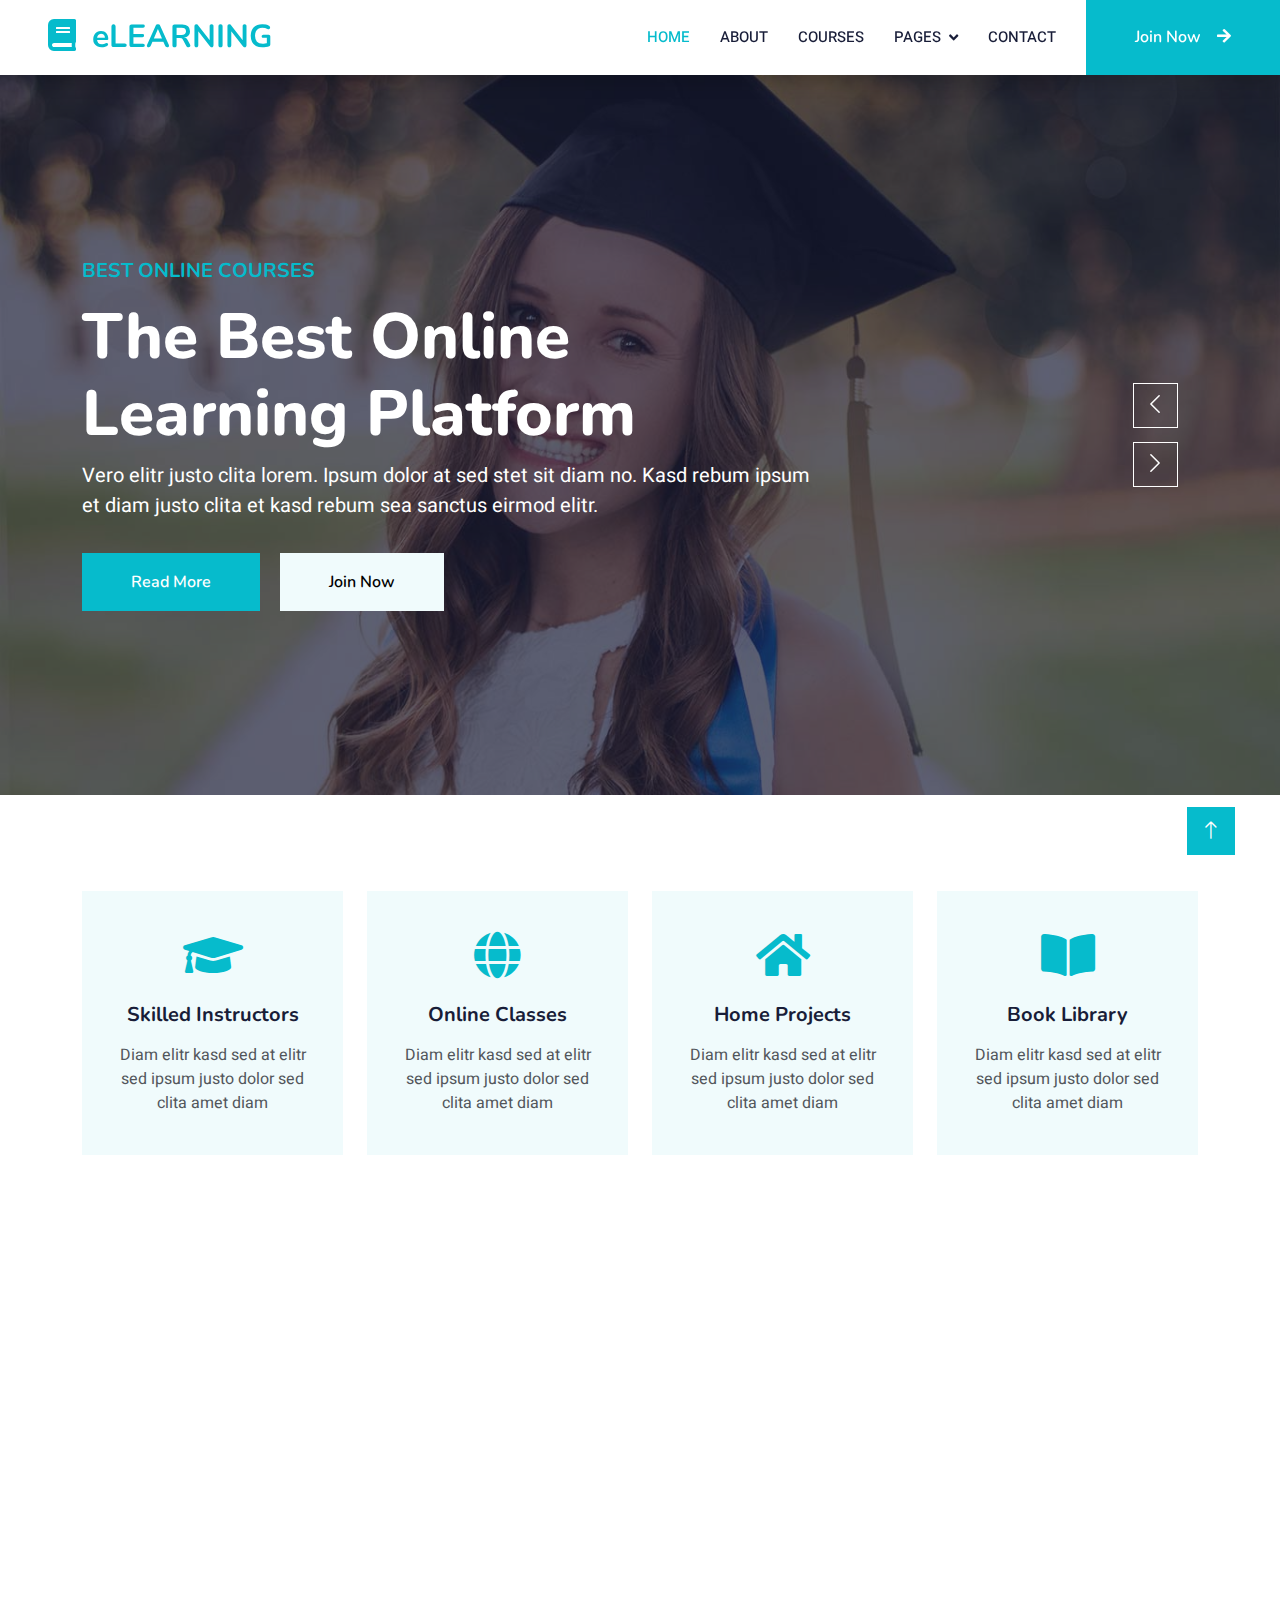
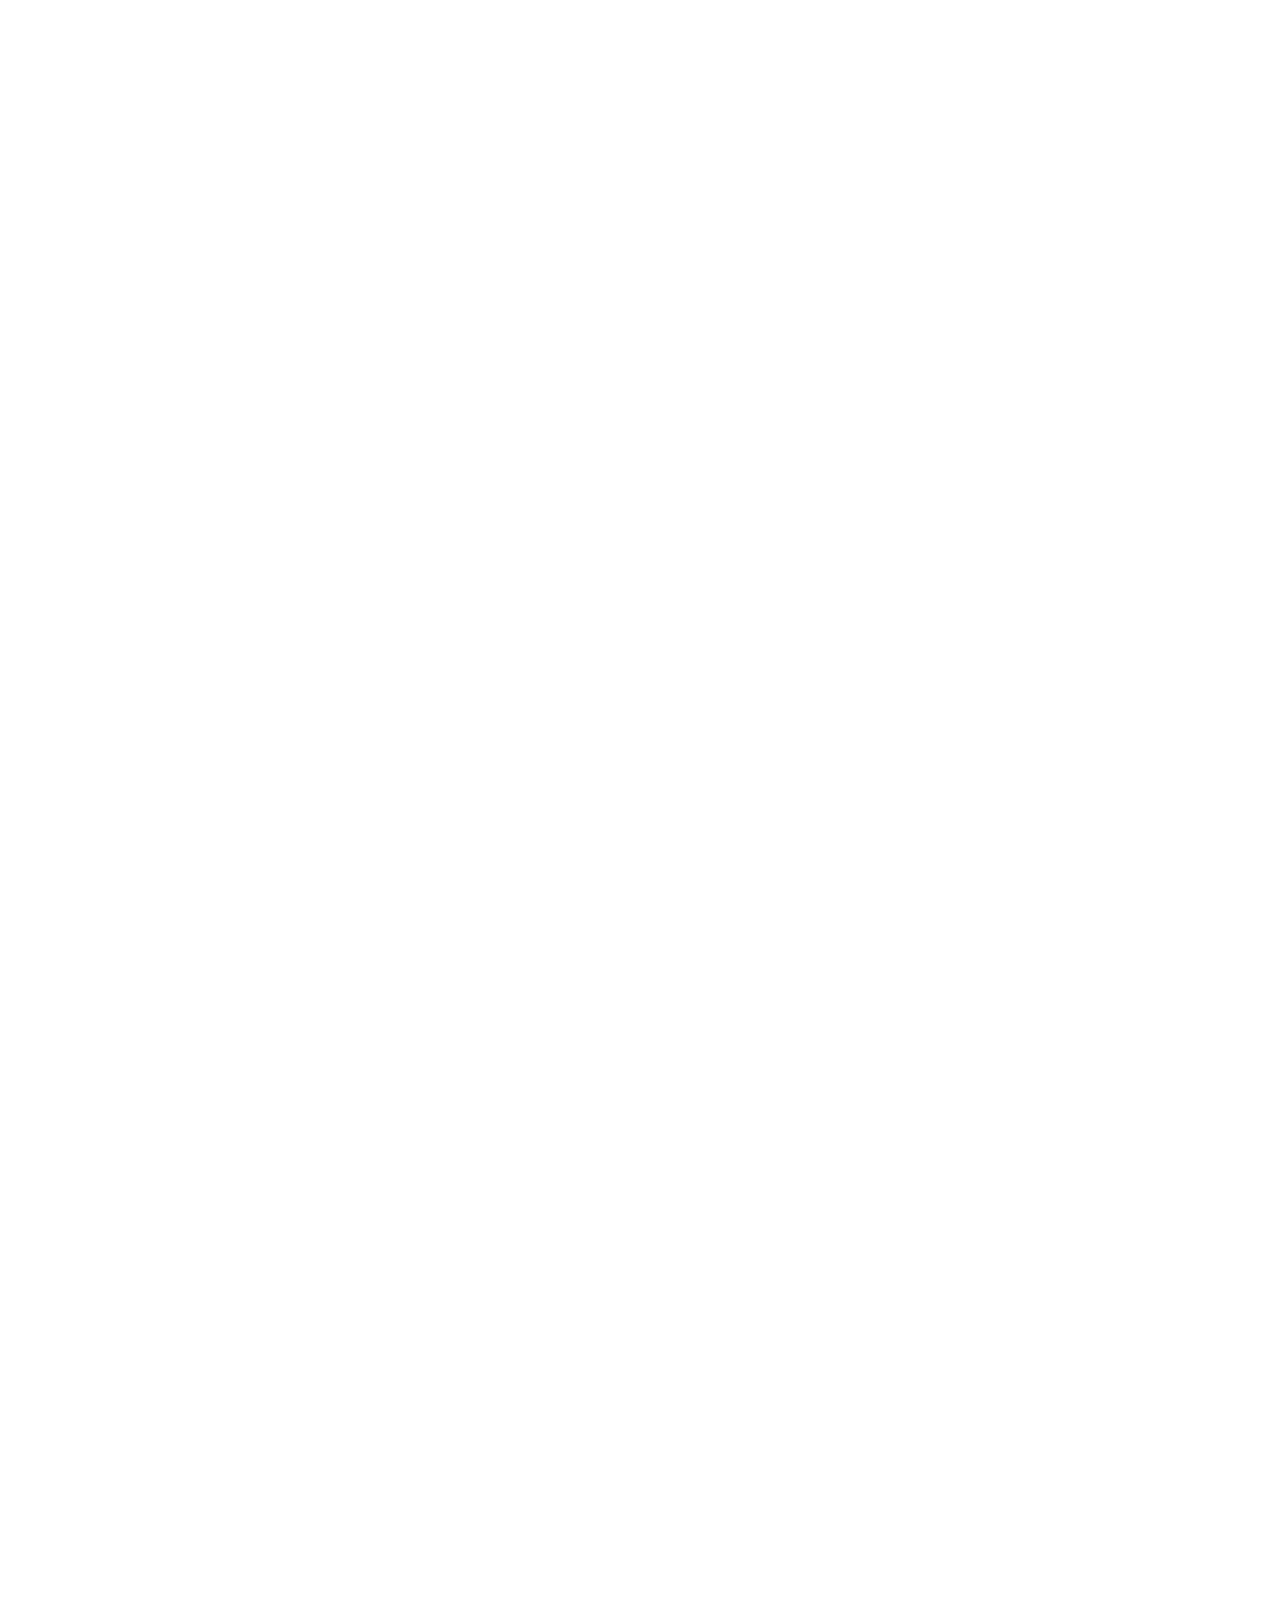
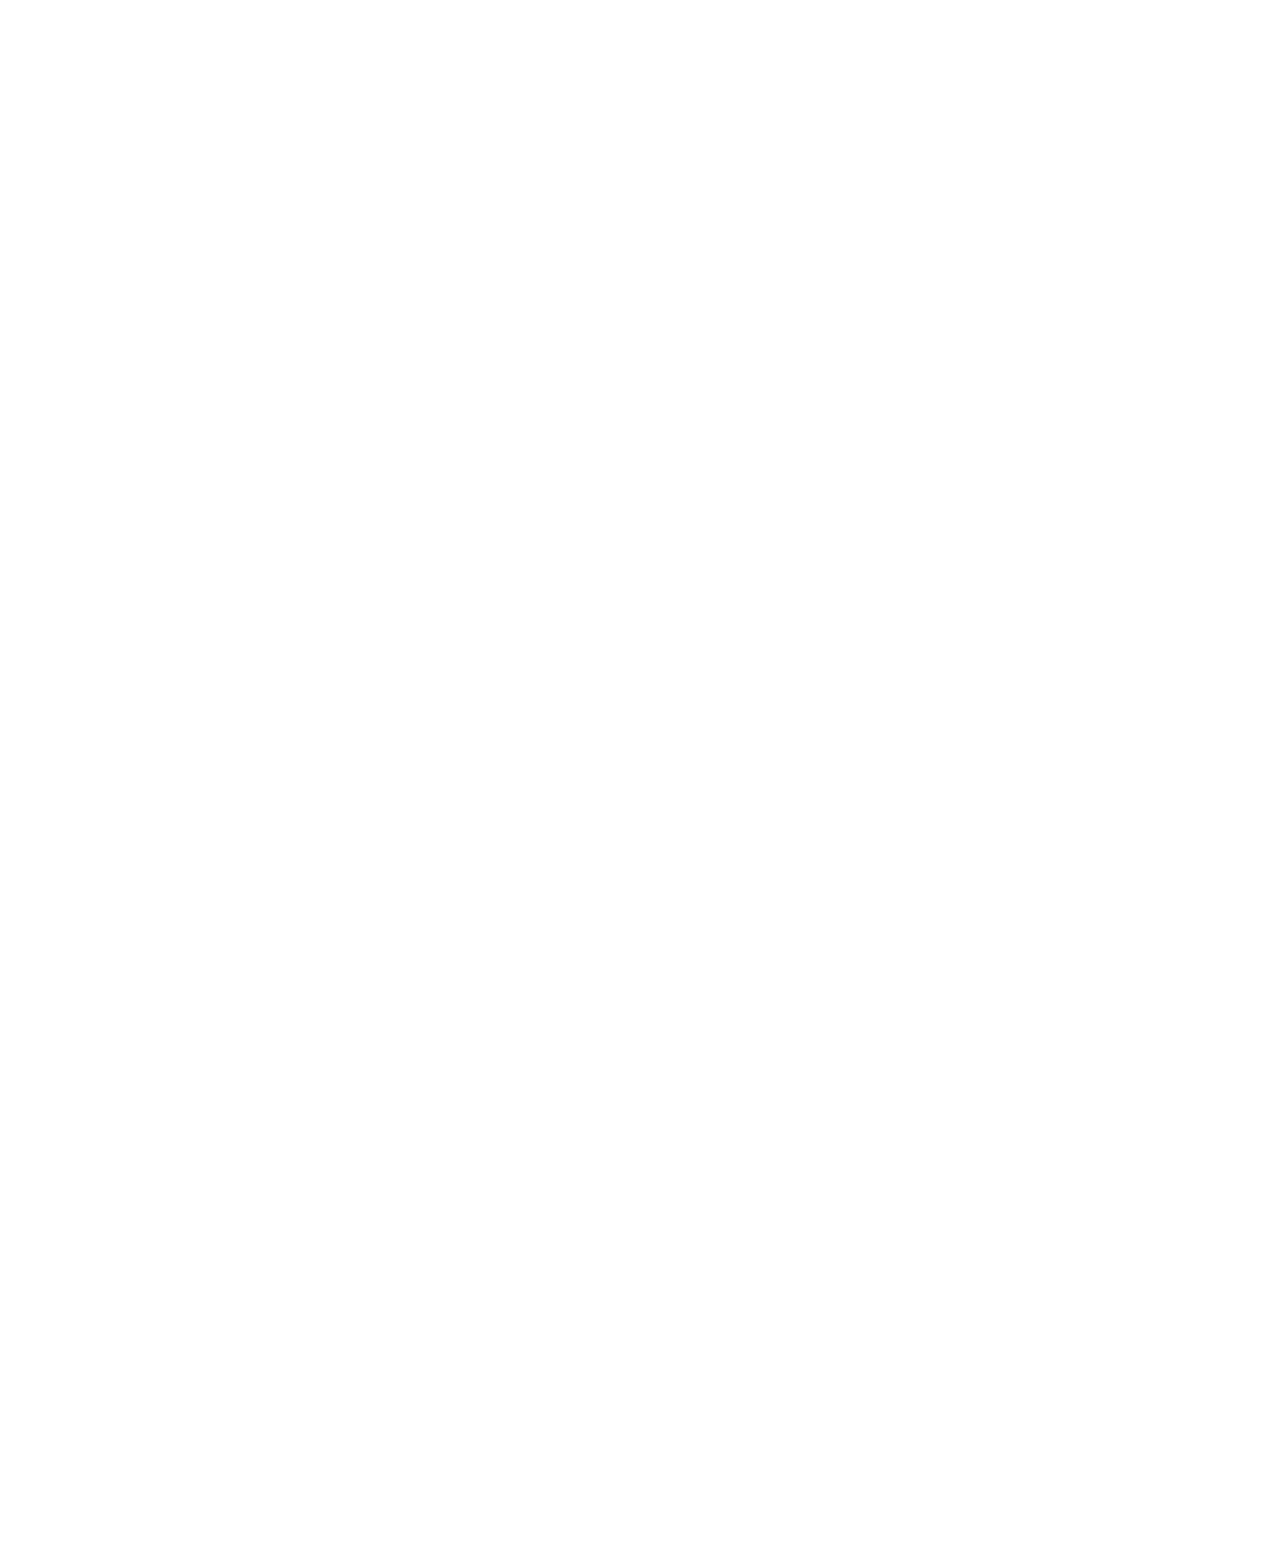
<file: index.html>
<!DOCTYPE html>
<html lang="en">

<head>
    <meta charset="utf-8">
    <title>eLEARNING - eLearning HTML Template</title>
    <meta content="width=device-width, initial-scale=1.0" name="viewport">
    <meta content="" name="keywords">
    <meta content="" name="description">

    <!-- Favicon -->
    <link href="img/favicon.ico" rel="icon">

    <!-- Google Web Fonts -->
    <link rel="preconnect" href="https://fonts.googleapis.com">
    <link rel="preconnect" href="https://fonts.gstatic.com" crossorigin>
    <link href="https://fonts.googleapis.com/css2?family=Heebo:wght@400;500;600&family=Nunito:wght@600;700;800&display=swap" rel="stylesheet">

    <!-- Icon Font Stylesheet -->
    <link href="https://cdnjs.cloudflare.com/ajax/libs/font-awesome/5.10.0/css/all.min.css" rel="stylesheet">
    <link href="https://cdn.jsdelivr.net/npm/bootstrap-icons@1.4.1/font/bootstrap-icons.css" rel="stylesheet">

    <!-- Libraries Stylesheet -->
    <link href="lib/animate/animate.min.css" rel="stylesheet">
    <link href="lib/owlcarousel/assets/owl.carousel.min.css" rel="stylesheet">

    <!-- Customized Bootstrap Stylesheet -->
    <link href="css/bootstrap.min.css" rel="stylesheet">

    <!-- Template Stylesheet -->
    <link href="css/style.css" rel="stylesheet">
</head>

<body>
    <!-- Spinner Start -->
    <div id="spinner" class="show bg-white position-fixed translate-middle w-100 vh-100 top-50 start-50 d-flex align-items-center justify-content-center">
        <div class="spinner-border text-primary" style="width: 3rem; height: 3rem;" role="status">
            <span class="sr-only">Loading...</span>
        </div>
    </div>
    <!-- Spinner End -->


    <!-- Navbar Start -->
    <nav class="navbar navbar-expand-lg bg-white navbar-light shadow sticky-top p-0">
        <a href="index.html" class="navbar-brand d-flex align-items-center px-4 px-lg-5">
            <h2 class="m-0 text-primary"><i class="fa fa-book me-3"></i>eLEARNING</h2>
        </a>
        <button type="button" class="navbar-toggler me-4" data-bs-toggle="collapse" data-bs-target="#navbarCollapse">
            <span class="navbar-toggler-icon"></span>
        </button>
        <div class="collapse navbar-collapse" id="navbarCollapse">
            <div class="navbar-nav ms-auto p-4 p-lg-0">
                <a href="index.html" class="nav-item nav-link active">Home</a>
                <a href="about.html" class="nav-item nav-link">About</a>
                <a href="courses.html" class="nav-item nav-link">Courses</a>
                <div class="nav-item dropdown">
                    <a href="#" class="nav-link dropdown-toggle" data-bs-toggle="dropdown">Pages</a>
                    <div class="dropdown-menu fade-down m-0">
                        <a href="team.html" class="dropdown-item">Our Team</a>
                        <a href="testimonial.html" class="dropdown-item">Testimonial</a>
                        <a href="404.html" class="dropdown-item">404 Page</a>
                    </div>
                </div>
                <a href="contact.html" class="nav-item nav-link">Contact</a>
            </div>
            <a href="" class="btn btn-primary py-4 px-lg-5 d-none d-lg-block">Join Now<i class="fa fa-arrow-right ms-3"></i></a>
        </div>
    </nav>
    <!-- Navbar End -->


    <!-- Carousel Start -->
    <div class="container-fluid p-0 mb-5">
        <div class="owl-carousel header-carousel position-relative">
            <div class="owl-carousel-item position-relative">
                <img class="img-fluid" src="img/carousel-1.jpg" alt="">
                <div class="position-absolute top-0 start-0 w-100 h-100 d-flex align-items-center" style="background: rgba(24, 29, 56, .7);">
                    <div class="container">
                        <div class="row justify-content-start">
                            <div class="col-sm-10 col-lg-8">
                                <h5 class="text-primary text-uppercase mb-3 animated slideInDown">Best Online Courses</h5>
                                <h1 class="display-3 text-white animated slideInDown">The Best Online Learning Platform</h1>
                                <p class="fs-5 text-white mb-4 pb-2">Vero elitr justo clita lorem. Ipsum dolor at sed stet sit diam no. Kasd rebum ipsum et diam justo clita et kasd rebum sea sanctus eirmod elitr.</p>
                                <a href="" class="btn btn-primary py-md-3 px-md-5 me-3 animated slideInLeft">Read More</a>
                                <a href="" class="btn btn-light py-md-3 px-md-5 animated slideInRight">Join Now</a>
                            </div>
                        </div>
                    </div>
                </div>
            </div>
            <div class="owl-carousel-item position-relative">
                <img class="img-fluid" src="img/carousel-2.jpg" alt="">
                <div class="position-absolute top-0 start-0 w-100 h-100 d-flex align-items-center" style="background: rgba(24, 29, 56, .7);">
                    <div class="container">
                        <div class="row justify-content-start">
                            <div class="col-sm-10 col-lg-8">
                                <h5 class="text-primary text-uppercase mb-3 animated slideInDown">Best Online Courses</h5>
                                <h1 class="display-3 text-white animated slideInDown">Get Educated Online From Your Home</h1>
                                <p class="fs-5 text-white mb-4 pb-2">Vero elitr justo clita lorem. Ipsum dolor at sed stet sit diam no. Kasd rebum ipsum et diam justo clita et kasd rebum sea sanctus eirmod elitr.</p>
                                <a href="" class="btn btn-primary py-md-3 px-md-5 me-3 animated slideInLeft">Read More</a>
                                <a href="" class="btn btn-light py-md-3 px-md-5 animated slideInRight">Join Now</a>
                            </div>
                        </div>
                    </div>
                </div>
            </div>
        </div>
    </div>
    <!-- Carousel End -->


    <!-- Service Start -->
    <div class="container-xxl py-5">
        <div class="container">
            <div class="row g-4">
                <div class="col-lg-3 col-sm-6 wow fadeInUp" data-wow-delay="0.1s">
                    <div class="service-item text-center pt-3">
                        <div class="p-4">
                            <i class="fa fa-3x fa-graduation-cap text-primary mb-4"></i>
                            <h5 class="mb-3">Skilled Instructors</h5>
                            <p>Diam elitr kasd sed at elitr sed ipsum justo dolor sed clita amet diam</p>
                        </div>
                    </div>
                </div>
                <div class="col-lg-3 col-sm-6 wow fadeInUp" data-wow-delay="0.3s">
                    <div class="service-item text-center pt-3">
                        <div class="p-4">
                            <i class="fa fa-3x fa-globe text-primary mb-4"></i>
                            <h5 class="mb-3">Online Classes</h5>
                            <p>Diam elitr kasd sed at elitr sed ipsum justo dolor sed clita amet diam</p>
                        </div>
                    </div>
                </div>
                <div class="col-lg-3 col-sm-6 wow fadeInUp" data-wow-delay="0.5s">
                    <div class="service-item text-center pt-3">
                        <div class="p-4">
                            <i class="fa fa-3x fa-home text-primary mb-4"></i>
                            <h5 class="mb-3">Home Projects</h5>
                            <p>Diam elitr kasd sed at elitr sed ipsum justo dolor sed clita amet diam</p>
                        </div>
                    </div>
                </div>
                <div class="col-lg-3 col-sm-6 wow fadeInUp" data-wow-delay="0.7s">
                    <div class="service-item text-center pt-3">
                        <div class="p-4">
                            <i class="fa fa-3x fa-book-open text-primary mb-4"></i>
                            <h5 class="mb-3">Book Library</h5>
                            <p>Diam elitr kasd sed at elitr sed ipsum justo dolor sed clita amet diam</p>
                        </div>
                    </div>
                </div>
            </div>
        </div>
    </div>
    <!-- Service End -->


    <!-- About Start -->
    <div class="container-xxl py-5">
        <div class="container">
            <div class="row g-5">
                <div class="col-lg-6 wow fadeInUp" data-wow-delay="0.1s" style="min-height: 400px;">
                    <div class="position-relative h-100">
                        <img class="img-fluid position-absolute w-100 h-100" src="img/about.jpg" alt="" style="object-fit: cover;">
                    </div>
                </div>
                <div class="col-lg-6 wow fadeInUp" data-wow-delay="0.3s">
                    <h6 class="section-title bg-white text-start text-primary pe-3">About Us</h6>
                    <h1 class="mb-4">Welcome to eLEARNING</h1>
                    <p class="mb-4">Tempor erat elitr rebum at clita. Diam dolor diam ipsum sit. Aliqu diam amet diam et eos. Clita erat ipsum et lorem et sit.</p>
                    <p class="mb-4">Tempor erat elitr rebum at clita. Diam dolor diam ipsum sit. Aliqu diam amet diam et eos. Clita erat ipsum et lorem et sit, sed stet lorem sit clita duo justo magna dolore erat amet</p>
                    <div class="row gy-2 gx-4 mb-4">
                        <div class="col-sm-6">
                            <p class="mb-0"><i class="fa fa-arrow-right text-primary me-2"></i>Skilled Instructors</p>
                        </div>
                        <div class="col-sm-6">
                            <p class="mb-0"><i class="fa fa-arrow-right text-primary me-2"></i>Online Classes</p>
                        </div>
                        <div class="col-sm-6">
                            <p class="mb-0"><i class="fa fa-arrow-right text-primary me-2"></i>International Certificate</p>
                        </div>
                        <div class="col-sm-6">
                            <p class="mb-0"><i class="fa fa-arrow-right text-primary me-2"></i>Skilled Instructors</p>
                        </div>
                        <div class="col-sm-6">
                            <p class="mb-0"><i class="fa fa-arrow-right text-primary me-2"></i>Online Classes</p>
                        </div>
                        <div class="col-sm-6">
                            <p class="mb-0"><i class="fa fa-arrow-right text-primary me-2"></i>International Certificate</p>
                        </div>
                    </div>
                    <a class="btn btn-primary py-3 px-5 mt-2" href="">Read More</a>
                </div>
            </div>
        </div>
    </div>
    <!-- About End -->


    <!-- Categories Start -->
    <div class="container-xxl py-5 category">
        <div class="container">
            <div class="text-center wow fadeInUp" data-wow-delay="0.1s">
                <h6 class="section-title bg-white text-center text-primary px-3">Categories</h6>
                <h1 class="mb-5">Courses Categories</h1>
            </div>
            <div class="row g-3">
                <div class="col-lg-7 col-md-6">
                    <div class="row g-3">
                        <div class="col-lg-12 col-md-12 wow zoomIn" data-wow-delay="0.1s">
                            <a class="position-relative d-block overflow-hidden" href="">
                                <img class="img-fluid" src="img/cat-1.jpg" alt="">
                                <div class="bg-white text-center position-absolute bottom-0 end-0 py-2 px-3" style="margin: 1px;">
                                    <h5 class="m-0">Web Design</h5>
                                    <small class="text-primary">49 Courses</small>
                                </div>
                            </a>
                        </div>
                        <div class="col-lg-6 col-md-12 wow zoomIn" data-wow-delay="0.3s">
                            <a class="position-relative d-block overflow-hidden" href="">
                                <img class="img-fluid" src="img/cat-2.jpg" alt="">
                                <div class="bg-white text-center position-absolute bottom-0 end-0 py-2 px-3" style="margin: 1px;">
                                    <h5 class="m-0">Graphic Design</h5>
                                    <small class="text-primary">49 Courses</small>
                                </div>
                            </a>
                        </div>
                        <div class="col-lg-6 col-md-12 wow zoomIn" data-wow-delay="0.5s">
                            <a class="position-relative d-block overflow-hidden" href="">
                                <img class="img-fluid" src="img/cat-3.jpg" alt="">
                                <div class="bg-white text-center position-absolute bottom-0 end-0 py-2 px-3" style="margin: 1px;">
                                    <h5 class="m-0">Video Editing</h5>
                                    <small class="text-primary">49 Courses</small>
                                </div>
                            </a>
                        </div>
                    </div>
                </div>
                <div class="col-lg-5 col-md-6 wow zoomIn" data-wow-delay="0.7s" style="min-height: 350px;">
                    <a class="position-relative d-block h-100 overflow-hidden" href="">
                        <img class="img-fluid position-absolute w-100 h-100" src="img/cat-4.jpg" alt="" style="object-fit: cover;">
                        <div class="bg-white text-center position-absolute bottom-0 end-0 py-2 px-3" style="margin:  1px;">
                            <h5 class="m-0">Online Marketing</h5>
                            <small class="text-primary">49 Courses</small>
                        </div>
                    </a>
                </div>
            </div>
        </div>
    </div>
    <!-- Categories Start -->


    <!-- Courses Start -->
    <div class="container-xxl py-5">
        <div class="container">
            <div class="text-center wow fadeInUp" data-wow-delay="0.1s">
                <h6 class="section-title bg-white text-center text-primary px-3">Courses</h6>
                <h1 class="mb-5">Popular Courses</h1>
            </div>
            <div class="row g-4 justify-content-center">
                <div class="col-lg-4 col-md-6 wow fadeInUp" data-wow-delay="0.1s">
                    <div class="course-item bg-light">
                        <div class="position-relative overflow-hidden">
                            <img class="img-fluid" src="img/course-1.jpg" alt="">
                            <div class="w-100 d-flex justify-content-center position-absolute bottom-0 start-0 mb-4">
                                <a href="#" class="flex-shrink-0 btn btn-sm btn-primary px-3 border-end" style="border-radius: 30px 0 0 30px;">Read More</a>
                                <a href="#" class="flex-shrink-0 btn btn-sm btn-primary px-3" style="border-radius: 0 30px 30px 0;">Join Now</a>
                            </div>
                        </div>
                        <div class="text-center p-4 pb-0">
                            <h3 class="mb-0">$149.00</h3>
                            <div class="mb-3">
                                <small class="fa fa-star text-primary"></small>
                                <small class="fa fa-star text-primary"></small>
                                <small class="fa fa-star text-primary"></small>
                                <small class="fa fa-star text-primary"></small>
                                <small class="fa fa-star text-primary"></small>
                                <small>(123)</small>
                            </div>
                            <h5 class="mb-4">Web Design & Development Course for Beginners</h5>
                        </div>
                        <div class="d-flex border-top">
                            <small class="flex-fill text-center border-end py-2"><i class="fa fa-user-tie text-primary me-2"></i>John Doe</small>
                            <small class="flex-fill text-center border-end py-2"><i class="fa fa-clock text-primary me-2"></i>1.49 Hrs</small>
                            <small class="flex-fill text-center py-2"><i class="fa fa-user text-primary me-2"></i>30 Students</small>
                        </div>
                    </div>
                </div>
                <div class="col-lg-4 col-md-6 wow fadeInUp" data-wow-delay="0.3s">
                    <div class="course-item bg-light">
                        <div class="position-relative overflow-hidden">
                            <img class="img-fluid" src="img/course-2.jpg" alt="">
                            <div class="w-100 d-flex justify-content-center position-absolute bottom-0 start-0 mb-4">
                                <a href="#" class="flex-shrink-0 btn btn-sm btn-primary px-3 border-end" style="border-radius: 30px 0 0 30px;">Read More</a>
                                <a href="#" class="flex-shrink-0 btn btn-sm btn-primary px-3" style="border-radius: 0 30px 30px 0;">Join Now</a>
                            </div>
                        </div>
                        <div class="text-center p-4 pb-0">
                            <h3 class="mb-0">$149.00</h3>
                            <div class="mb-3">
                                <small class="fa fa-star text-primary"></small>
                                <small class="fa fa-star text-primary"></small>
                                <small class="fa fa-star text-primary"></small>
                                <small class="fa fa-star text-primary"></small>
                                <small class="fa fa-star text-primary"></small>
                                <small>(123)</small>
                            </div>
                            <h5 class="mb-4">Web Design & Development Course for Beginners</h5>
                        </div>
                        <div class="d-flex border-top">
                            <small class="flex-fill text-center border-end py-2"><i class="fa fa-user-tie text-primary me-2"></i>John Doe</small>
                            <small class="flex-fill text-center border-end py-2"><i class="fa fa-clock text-primary me-2"></i>1.49 Hrs</small>
                            <small class="flex-fill text-center py-2"><i class="fa fa-user text-primary me-2"></i>30 Students</small>
                        </div>
                    </div>
                </div>
                <div class="col-lg-4 col-md-6 wow fadeInUp" data-wow-delay="0.5s">
                    <div class="course-item bg-light">
                        <div class="position-relative overflow-hidden">
                            <img class="img-fluid" src="img/course-3.jpg" alt="">
                            <div class="w-100 d-flex justify-content-center position-absolute bottom-0 start-0 mb-4">
                                <a href="#" class="flex-shrink-0 btn btn-sm btn-primary px-3 border-end" style="border-radius: 30px 0 0 30px;">Read More</a>
                                <a href="#" class="flex-shrink-0 btn btn-sm btn-primary px-3" style="border-radius: 0 30px 30px 0;">Join Now</a>
                            </div>
                        </div>
                        <div class="text-center p-4 pb-0">
                            <h3 class="mb-0">$149.00</h3>
                            <div class="mb-3">
                                <small class="fa fa-star text-primary"></small>
                                <small class="fa fa-star text-primary"></small>
                                <small class="fa fa-star text-primary"></small>
                                <small class="fa fa-star text-primary"></small>
                                <small class="fa fa-star text-primary"></small>
                                <small>(123)</small>
                            </div>
                            <h5 class="mb-4">Web Design & Development Course for Beginners</h5>
                        </div>
                        <div class="d-flex border-top">
                            <small class="flex-fill text-center border-end py-2"><i class="fa fa-user-tie text-primary me-2"></i>John Doe</small>
                            <small class="flex-fill text-center border-end py-2"><i class="fa fa-clock text-primary me-2"></i>1.49 Hrs</small>
                            <small class="flex-fill text-center py-2"><i class="fa fa-user text-primary me-2"></i>30 Students</small>
                        </div>
                    </div>
                </div>
            </div>
        </div>
    </div>
    <!-- Courses End -->


    <!-- Team Start -->
    <div class="container-xxl py-5">
        <div class="container">
            <div class="text-center wow fadeInUp" data-wow-delay="0.1s">
                <h6 class="section-title bg-white text-center text-primary px-3">Instructors</h6>
                <h1 class="mb-5">Expert Instructors</h1>
            </div>
            <div class="row g-4">
                <div class="col-lg-3 col-md-6 wow fadeInUp" data-wow-delay="0.1s">
                    <div class="team-item bg-light">
                        <div class="overflow-hidden">
                            <img class="img-fluid" src="img/team-1.jpg" alt="">
                        </div>
                        <div class="position-relative d-flex justify-content-center" style="margin-top: -23px;">
                            <div class="bg-light d-flex justify-content-center pt-2 px-1">
                                <a class="btn btn-sm-square btn-primary mx-1" href=""><i class="fab fa-facebook-f"></i></a>
                                <a class="btn btn-sm-square btn-primary mx-1" href=""><i class="fab fa-twitter"></i></a>
                                <a class="btn btn-sm-square btn-primary mx-1" href=""><i class="fab fa-instagram"></i></a>
                            </div>
                        </div>
                        <div class="text-center p-4">
                            <h5 class="mb-0">Instructor Name</h5>
                            <small>Designation</small>
                        </div>
                    </div>
                </div>
                <div class="col-lg-3 col-md-6 wow fadeInUp" data-wow-delay="0.3s">
                    <div class="team-item bg-light">
                        <div class="overflow-hidden">
                            <img class="img-fluid" src="img/team-2.jpg" alt="">
                        </div>
                        <div class="position-relative d-flex justify-content-center" style="margin-top: -23px;">
                            <div class="bg-light d-flex justify-content-center pt-2 px-1">
                                <a class="btn btn-sm-square btn-primary mx-1" href=""><i class="fab fa-facebook-f"></i></a>
                                <a class="btn btn-sm-square btn-primary mx-1" href=""><i class="fab fa-twitter"></i></a>
                                <a class="btn btn-sm-square btn-primary mx-1" href=""><i class="fab fa-instagram"></i></a>
                            </div>
                        </div>
                        <div class="text-center p-4">
                            <h5 class="mb-0">Instructor Name</h5>
                            <small>Designation</small>
                        </div>
                    </div>
                </div>
                <div class="col-lg-3 col-md-6 wow fadeInUp" data-wow-delay="0.5s">
                    <div class="team-item bg-light">
                        <div class="overflow-hidden">
                            <img class="img-fluid" src="img/team-3.jpg" alt="">
                        </div>
                        <div class="position-relative d-flex justify-content-center" style="margin-top: -23px;">
                            <div class="bg-light d-flex justify-content-center pt-2 px-1">
                                <a class="btn btn-sm-square btn-primary mx-1" href=""><i class="fab fa-facebook-f"></i></a>
                                <a class="btn btn-sm-square btn-primary mx-1" href=""><i class="fab fa-twitter"></i></a>
                                <a class="btn btn-sm-square btn-primary mx-1" href=""><i class="fab fa-instagram"></i></a>
                            </div>
                        </div>
                        <div class="text-center p-4">
                            <h5 class="mb-0">Instructor Name</h5>
                            <small>Designation</small>
                        </div>
                    </div>
                </div>
                <div class="col-lg-3 col-md-6 wow fadeInUp" data-wow-delay="0.7s">
                    <div class="team-item bg-light">
                        <div class="overflow-hidden">
                            <img class="img-fluid" src="img/team-4.jpg" alt="">
                        </div>
                        <div class="position-relative d-flex justify-content-center" style="margin-top: -23px;">
                            <div class="bg-light d-flex justify-content-center pt-2 px-1">
                                <a class="btn btn-sm-square btn-primary mx-1" href=""><i class="fab fa-facebook-f"></i></a>
                                <a class="btn btn-sm-square btn-primary mx-1" href=""><i class="fab fa-twitter"></i></a>
                                <a class="btn btn-sm-square btn-primary mx-1" href=""><i class="fab fa-instagram"></i></a>
                            </div>
                        </div>
                        <div class="text-center p-4">
                            <h5 class="mb-0">Instructor Name</h5>
                            <small>Designation</small>
                        </div>
                    </div>
                </div>
            </div>
        </div>
    </div>
    <!-- Team End -->


    <!-- Testimonial Start -->
    <div class="container-xxl py-5 wow fadeInUp" data-wow-delay="0.1s">
        <div class="container">
            <div class="text-center">
                <h6 class="section-title bg-white text-center text-primary px-3">Testimonial</h6>
                <h1 class="mb-5">Our Students Say!</h1>
            </div>
            <div class="owl-carousel testimonial-carousel position-relative">
                <div class="testimonial-item text-center">
                    <img class="border rounded-circle p-2 mx-auto mb-3" src="img/testimonial-1.jpg" style="width: 80px; height: 80px;">
                    <h5 class="mb-0">Client Name</h5>
                    <p>Profession</p>
                    <div class="testimonial-text bg-light text-center p-4">
                    <p class="mb-0">Tempor erat elitr rebum at clita. Diam dolor diam ipsum sit diam amet diam et eos. Clita erat ipsum et lorem et sit.</p>
                    </div>
                </div>
                <div class="testimonial-item text-center">
                    <img class="border rounded-circle p-2 mx-auto mb-3" src="img/testimonial-2.jpg" style="width: 80px; height: 80px;">
                    <h5 class="mb-0">Client Name</h5>
                    <p>Profession</p>
                    <div class="testimonial-text bg-light text-center p-4">
                    <p class="mb-0">Tempor erat elitr rebum at clita. Diam dolor diam ipsum sit diam amet diam et eos. Clita erat ipsum et lorem et sit.</p>
                    </div>
                </div>
                <div class="testimonial-item text-center">
                    <img class="border rounded-circle p-2 mx-auto mb-3" src="img/testimonial-3.jpg" style="width: 80px; height: 80px;">
                    <h5 class="mb-0">Client Name</h5>
                    <p>Profession</p>
                    <div class="testimonial-text bg-light text-center p-4">
                    <p class="mb-0">Tempor erat elitr rebum at clita. Diam dolor diam ipsum sit diam amet diam et eos. Clita erat ipsum et lorem et sit.</p>
                    </div>
                </div>
                <div class="testimonial-item text-center">
                    <img class="border rounded-circle p-2 mx-auto mb-3" src="img/testimonial-4.jpg" style="width: 80px; height: 80px;">
                    <h5 class="mb-0">Client Name</h5>
                    <p>Profession</p>
                    <div class="testimonial-text bg-light text-center p-4">
                    <p class="mb-0">Tempor erat elitr rebum at clita. Diam dolor diam ipsum sit diam amet diam et eos. Clita erat ipsum et lorem et sit.</p>
                    </div>
                </div>
            </div>
        </div>
    </div>
    <!-- Testimonial End -->
        

    <!-- Footer Start -->
    <div class="container-fluid bg-dark text-light footer pt-5 mt-5 wow fadeIn" data-wow-delay="0.1s">
        <div class="container py-5">
            <div class="row g-5">
                <div class="col-lg-3 col-md-6">
                    <h4 class="text-white mb-3">Quick Link</h4>
                    <a class="btn btn-link" href="">About Us</a>
                    <a class="btn btn-link" href="">Contact Us</a>
                    <a class="btn btn-link" href="">Privacy Policy</a>
                    <a class="btn btn-link" href="">Terms & Condition</a>
                    <a class="btn btn-link" href="">FAQs & Help</a>
                </div>
                <div class="col-lg-3 col-md-6">
                    <h4 class="text-white mb-3">Contact</h4>
                    <p class="mb-2"><i class="fa fa-map-marker-alt me-3"></i>123 Street, New York, USA</p>
                    <p class="mb-2"><i class="fa fa-phone-alt me-3"></i>+012 345 67890</p>
                    <p class="mb-2"><i class="fa fa-envelope me-3"></i>info@example.com</p>
                    <div class="d-flex pt-2">
                        <a class="btn btn-outline-light btn-social" href=""><i class="fab fa-twitter"></i></a>
                        <a class="btn btn-outline-light btn-social" href=""><i class="fab fa-facebook-f"></i></a>
                        <a class="btn btn-outline-light btn-social" href=""><i class="fab fa-youtube"></i></a>
                        <a class="btn btn-outline-light btn-social" href=""><i class="fab fa-linkedin-in"></i></a>
                    </div>
                </div>
                <div class="col-lg-3 col-md-6">
                    <h4 class="text-white mb-3">Gallery</h4>
                    <div class="row g-2 pt-2">
                        <div class="col-4">
                            <img class="img-fluid bg-light p-1" src="img/course-1.jpg" alt="">
                        </div>
                        <div class="col-4">
                            <img class="img-fluid bg-light p-1" src="img/course-2.jpg" alt="">
                        </div>
                        <div class="col-4">
                            <img class="img-fluid bg-light p-1" src="img/course-3.jpg" alt="">
                        </div>
                        <div class="col-4">
                            <img class="img-fluid bg-light p-1" src="img/course-2.jpg" alt="">
                        </div>
                        <div class="col-4">
                            <img class="img-fluid bg-light p-1" src="img/course-3.jpg" alt="">
                        </div>
                        <div class="col-4">
                            <img class="img-fluid bg-light p-1" src="img/course-1.jpg" alt="">
                        </div>
                    </div>
                </div>
                <div class="col-lg-3 col-md-6">
                    <h4 class="text-white mb-3">Newsletter</h4>
                    <p>Dolor amet sit justo amet elitr clita ipsum elitr est.</p>
                    <div class="position-relative mx-auto" style="max-width: 400px;">
                        <input class="form-control border-0 w-100 py-3 ps-4 pe-5" type="text" placeholder="Your email">
                        <button type="button" class="btn btn-primary py-2 position-absolute top-0 end-0 mt-2 me-2">SignUp</button>
                    </div>
                </div>
            </div>
        </div>
        <div class="container">
            <div class="copyright">
                <div class="row">
                    <div class="col-md-6 text-center text-md-start mb-3 mb-md-0">
                        &copy; <a class="border-bottom" href="#">Your Site Name</a>, All Right Reserved.

                        <!--/*** This template is free as long as you keep the footer author’s credit link/attribution link/backlink. If you'd like to use the template without the footer author’s credit link/attribution link/backlink, you can purchase the Credit Removal License from "https://htmlcodex.com/credit-removal". Thank you for your support. ***/-->
                        Designed By <a class="border-bottom" href="https://htmlcodex.com">HTML Codex</a><br><br>
                        Distributed By <a class="border-bottom" href="https://themewagon.com">ThemeWagon</a>
                    </div>
                    <div class="col-md-6 text-center text-md-end">
                        <div class="footer-menu">
                            <a href="">Home</a>
                            <a href="">Cookies</a>
                            <a href="">Help</a>
                            <a href="">FQAs</a>
                        </div>
                    </div>
                </div>
            </div>
        </div>
    </div>
    <!-- Footer End -->


    <!-- Back to Top -->
    <a href="#" class="btn btn-lg btn-primary btn-lg-square back-to-top"><i class="bi bi-arrow-up"></i></a>


    <!-- JavaScript Libraries -->
    <script src="https://code.jquery.com/jquery-3.4.1.min.js"></script>
    <script src="https://cdn.jsdelivr.net/npm/bootstrap@5.0.0/dist/js/bootstrap.bundle.min.js"></script>
    <script src="lib/wow/wow.min.js"></script>
    <script src="lib/easing/easing.min.js"></script>
    <script src="lib/waypoints/waypoints.min.js"></script>
    <script src="lib/owlcarousel/owl.carousel.min.js"></script>

    <!-- Template Javascript -->
    <script src="js/main.js"></script>
</body>

</html>
</file>
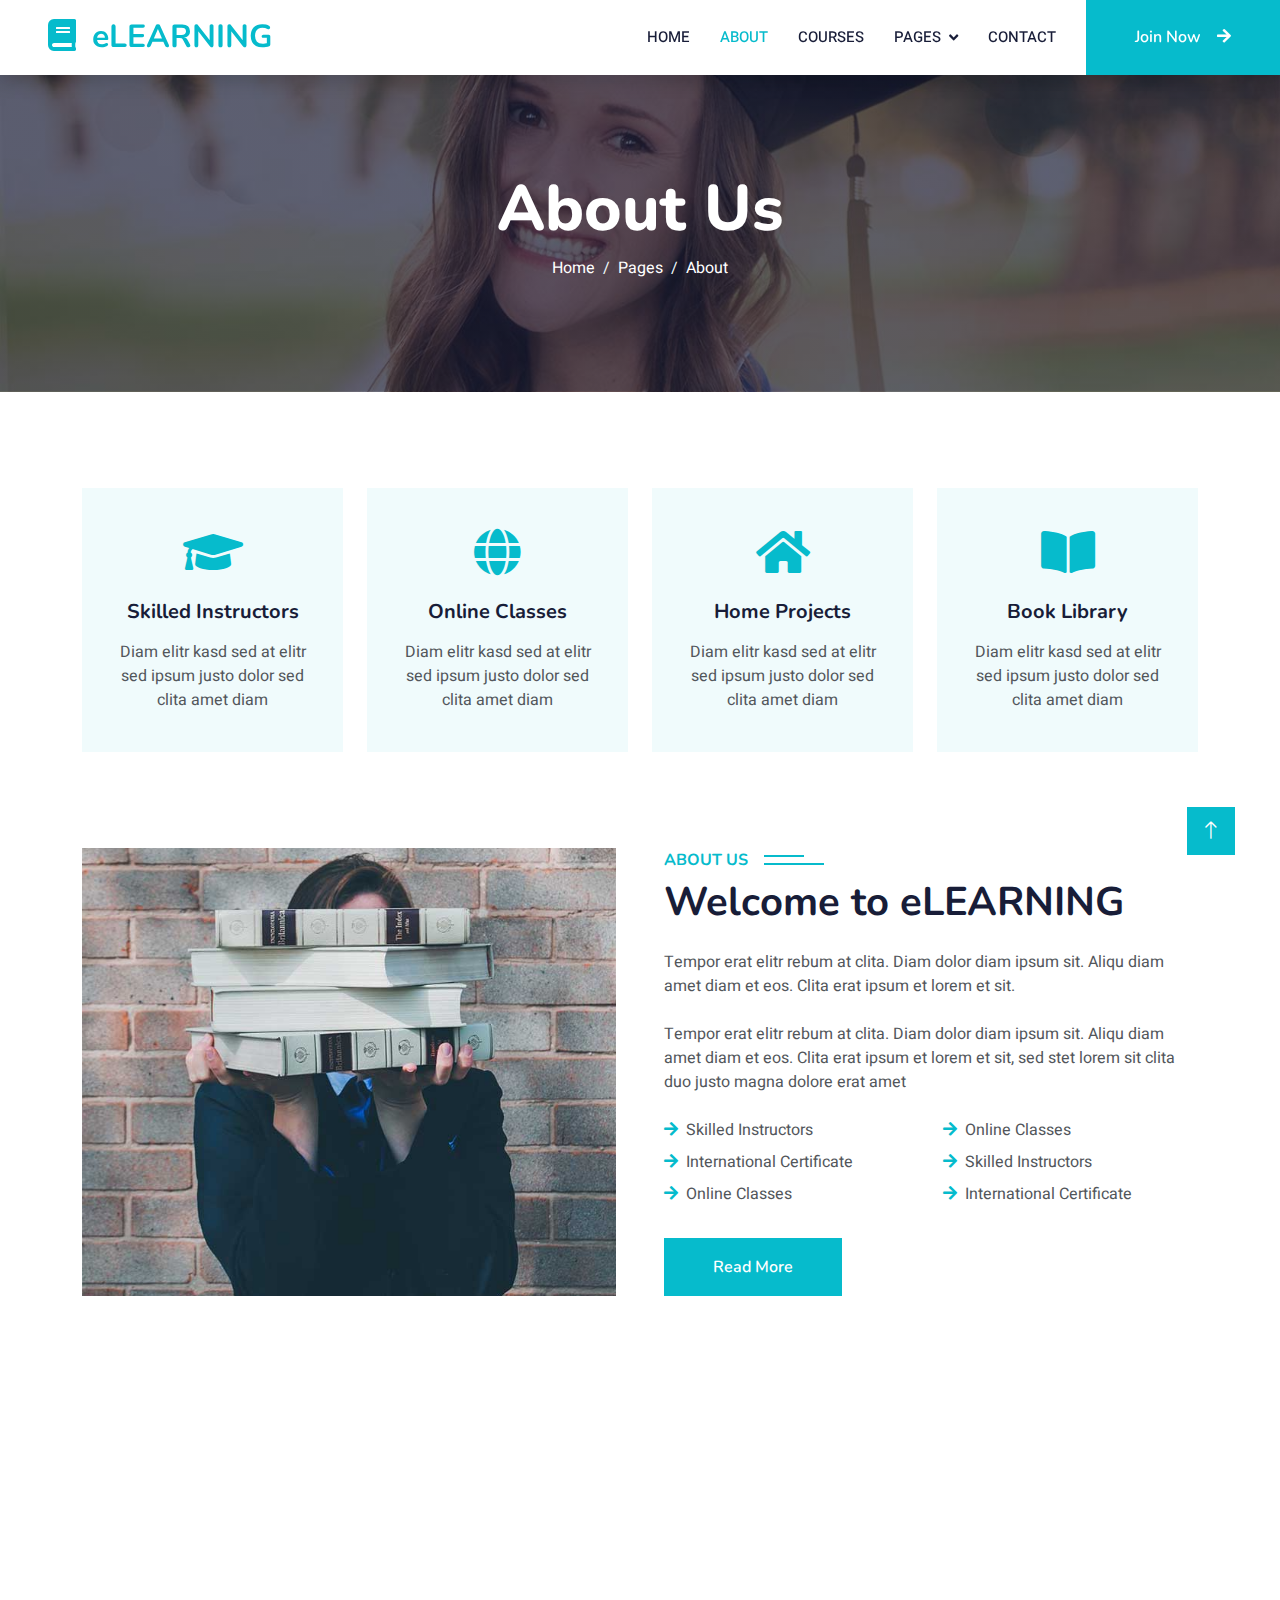
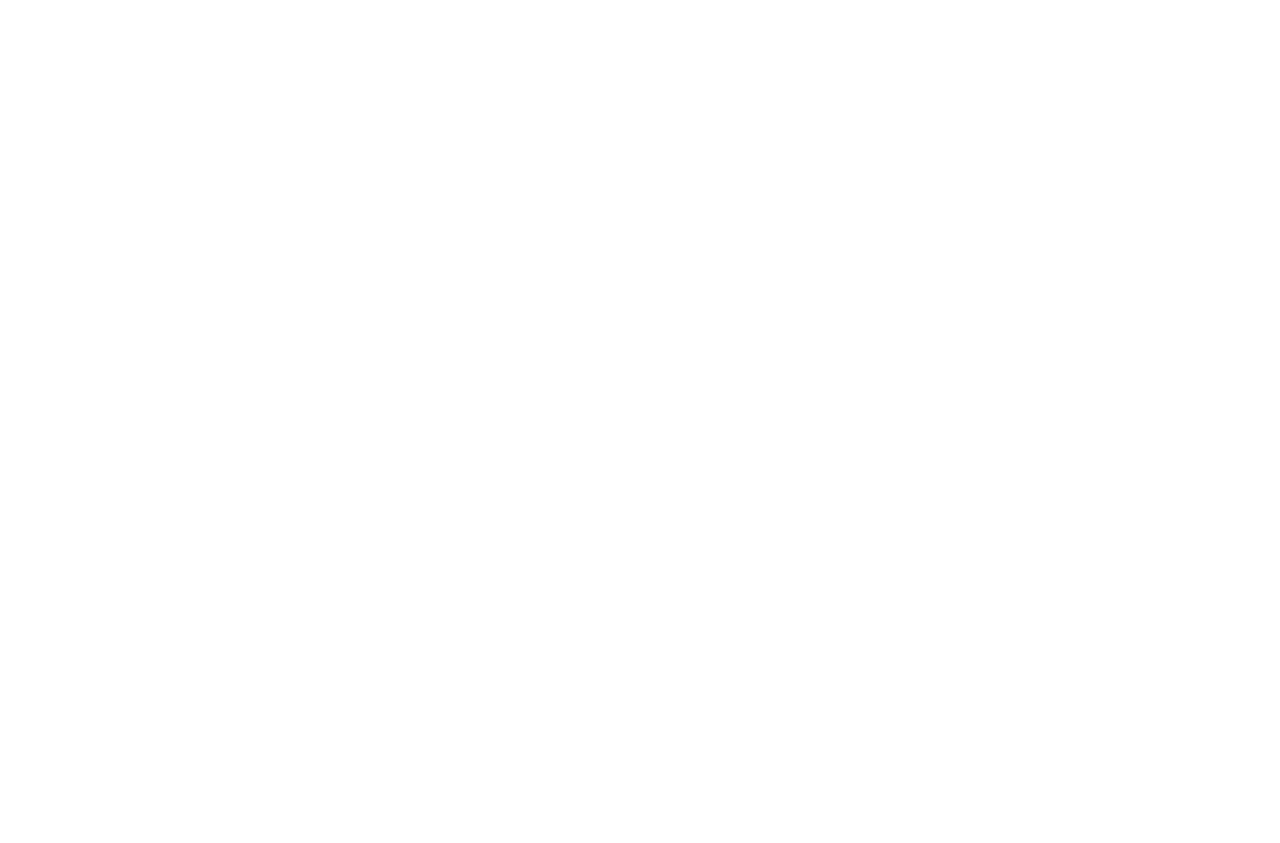
<file: about.html>
<!DOCTYPE html>
<html lang="en">

<head>
    <meta charset="utf-8">
    <title>eLEARNING - eLearning HTML Template</title>
    <meta content="width=device-width, initial-scale=1.0" name="viewport">
    <meta content="" name="keywords">
    <meta content="" name="description">

    <!-- Favicon -->
    <link href="img/favicon.ico" rel="icon">

    <!-- Google Web Fonts -->
    <link rel="preconnect" href="https://fonts.googleapis.com">
    <link rel="preconnect" href="https://fonts.gstatic.com" crossorigin>
    <link href="https://fonts.googleapis.com/css2?family=Heebo:wght@400;500;600&family=Nunito:wght@600;700;800&display=swap" rel="stylesheet">

    <!-- Icon Font Stylesheet -->
    <link href="https://cdnjs.cloudflare.com/ajax/libs/font-awesome/5.10.0/css/all.min.css" rel="stylesheet">
    <link href="https://cdn.jsdelivr.net/npm/bootstrap-icons@1.4.1/font/bootstrap-icons.css" rel="stylesheet">

    <!-- Libraries Stylesheet -->
    <link href="lib/animate/animate.min.css" rel="stylesheet">
    <link href="lib/owlcarousel/assets/owl.carousel.min.css" rel="stylesheet">

    <!-- Customized Bootstrap Stylesheet -->
    <link href="css/bootstrap.min.css" rel="stylesheet">

    <!-- Template Stylesheet -->
    <link href="css/style.css" rel="stylesheet">
</head>

<body>
    <!-- Spinner Start -->
    <div id="spinner" class="show bg-white position-fixed translate-middle w-100 vh-100 top-50 start-50 d-flex align-items-center justify-content-center">
        <div class="spinner-border text-primary" style="width: 3rem; height: 3rem;" role="status">
            <span class="sr-only">Loading...</span>
        </div>
    </div>
    <!-- Spinner End -->


    <!-- Navbar Start -->
    <nav class="navbar navbar-expand-lg bg-white navbar-light shadow sticky-top p-0">
        <a href="index.html" class="navbar-brand d-flex align-items-center px-4 px-lg-5">
            <h2 class="m-0 text-primary"><i class="fa fa-book me-3"></i>eLEARNING</h2>
        </a>
        <button type="button" class="navbar-toggler me-4" data-bs-toggle="collapse" data-bs-target="#navbarCollapse">
            <span class="navbar-toggler-icon"></span>
        </button>
        <div class="collapse navbar-collapse" id="navbarCollapse">
            <div class="navbar-nav ms-auto p-4 p-lg-0">
                <a href="index.html" class="nav-item nav-link">Home</a>
                <a href="about.html" class="nav-item nav-link active">About</a>
                <a href="courses.html" class="nav-item nav-link">Courses</a>
                <div class="nav-item dropdown">
                    <a href="#" class="nav-link dropdown-toggle" data-bs-toggle="dropdown">Pages</a>
                    <div class="dropdown-menu fade-down m-0">
                        <a href="team.html" class="dropdown-item">Our Team</a>
                        <a href="testimonial.html" class="dropdown-item">Testimonial</a>
                        <a href="404.html" class="dropdown-item">404 Page</a>
                    </div>
                </div>
                <a href="contact.html" class="nav-item nav-link">Contact</a>
            </div>
            <a href="" class="btn btn-primary py-4 px-lg-5 d-none d-lg-block">Join Now<i class="fa fa-arrow-right ms-3"></i></a>
        </div>
    </nav>
    <!-- Navbar End -->


    <!-- Header Start -->
    <div class="container-fluid bg-primary py-5 mb-5 page-header">
        <div class="container py-5">
            <div class="row justify-content-center">
                <div class="col-lg-10 text-center">
                    <h1 class="display-3 text-white animated slideInDown">About Us</h1>
                    <nav aria-label="breadcrumb">
                        <ol class="breadcrumb justify-content-center">
                            <li class="breadcrumb-item"><a class="text-white" href="#">Home</a></li>
                            <li class="breadcrumb-item"><a class="text-white" href="#">Pages</a></li>
                            <li class="breadcrumb-item text-white active" aria-current="page">About</li>
                        </ol>
                    </nav>
                </div>
            </div>
        </div>
    </div>
    <!-- Header End -->


    <!-- Service Start -->
    <div class="container-xxl py-5">
        <div class="container">
            <div class="row g-4">
                <div class="col-lg-3 col-sm-6 wow fadeInUp" data-wow-delay="0.1s">
                    <div class="service-item text-center pt-3">
                        <div class="p-4">
                            <i class="fa fa-3x fa-graduation-cap text-primary mb-4"></i>
                            <h5 class="mb-3">Skilled Instructors</h5>
                            <p>Diam elitr kasd sed at elitr sed ipsum justo dolor sed clita amet diam</p>
                        </div>
                    </div>
                </div>
                <div class="col-lg-3 col-sm-6 wow fadeInUp" data-wow-delay="0.3s">
                    <div class="service-item text-center pt-3">
                        <div class="p-4">
                            <i class="fa fa-3x fa-globe text-primary mb-4"></i>
                            <h5 class="mb-3">Online Classes</h5>
                            <p>Diam elitr kasd sed at elitr sed ipsum justo dolor sed clita amet diam</p>
                        </div>
                    </div>
                </div>
                <div class="col-lg-3 col-sm-6 wow fadeInUp" data-wow-delay="0.5s">
                    <div class="service-item text-center pt-3">
                        <div class="p-4">
                            <i class="fa fa-3x fa-home text-primary mb-4"></i>
                            <h5 class="mb-3">Home Projects</h5>
                            <p>Diam elitr kasd sed at elitr sed ipsum justo dolor sed clita amet diam</p>
                        </div>
                    </div>
                </div>
                <div class="col-lg-3 col-sm-6 wow fadeInUp" data-wow-delay="0.7s">
                    <div class="service-item text-center pt-3">
                        <div class="p-4">
                            <i class="fa fa-3x fa-book-open text-primary mb-4"></i>
                            <h5 class="mb-3">Book Library</h5>
                            <p>Diam elitr kasd sed at elitr sed ipsum justo dolor sed clita amet diam</p>
                        </div>
                    </div>
                </div>
            </div>
        </div>
    </div>
    <!-- Service End -->


    <!-- About Start -->
    <div class="container-xxl py-5">
        <div class="container">
            <div class="row g-5">
                <div class="col-lg-6 wow fadeInUp" data-wow-delay="0.1s" style="min-height: 400px;">
                    <div class="position-relative h-100">
                        <img class="img-fluid position-absolute w-100 h-100" src="img/about.jpg" alt="" style="object-fit: cover;">
                    </div>
                </div>
                <div class="col-lg-6 wow fadeInUp" data-wow-delay="0.3s">
                    <h6 class="section-title bg-white text-start text-primary pe-3">About Us</h6>
                    <h1 class="mb-4">Welcome to eLEARNING</h1>
                    <p class="mb-4">Tempor erat elitr rebum at clita. Diam dolor diam ipsum sit. Aliqu diam amet diam et eos. Clita erat ipsum et lorem et sit.</p>
                    <p class="mb-4">Tempor erat elitr rebum at clita. Diam dolor diam ipsum sit. Aliqu diam amet diam et eos. Clita erat ipsum et lorem et sit, sed stet lorem sit clita duo justo magna dolore erat amet</p>
                    <div class="row gy-2 gx-4 mb-4">
                        <div class="col-sm-6">
                            <p class="mb-0"><i class="fa fa-arrow-right text-primary me-2"></i>Skilled Instructors</p>
                        </div>
                        <div class="col-sm-6">
                            <p class="mb-0"><i class="fa fa-arrow-right text-primary me-2"></i>Online Classes</p>
                        </div>
                        <div class="col-sm-6">
                            <p class="mb-0"><i class="fa fa-arrow-right text-primary me-2"></i>International Certificate</p>
                        </div>
                        <div class="col-sm-6">
                            <p class="mb-0"><i class="fa fa-arrow-right text-primary me-2"></i>Skilled Instructors</p>
                        </div>
                        <div class="col-sm-6">
                            <p class="mb-0"><i class="fa fa-arrow-right text-primary me-2"></i>Online Classes</p>
                        </div>
                        <div class="col-sm-6">
                            <p class="mb-0"><i class="fa fa-arrow-right text-primary me-2"></i>International Certificate</p>
                        </div>
                    </div>
                    <a class="btn btn-primary py-3 px-5 mt-2" href="">Read More</a>
                </div>
            </div>
        </div>
    </div>
    <!-- About End -->


    <!-- Team Start -->
    <div class="container-xxl py-5">
        <div class="container">
            <div class="text-center wow fadeInUp" data-wow-delay="0.1s">
                <h6 class="section-title bg-white text-center text-primary px-3">Instructors</h6>
                <h1 class="mb-5">Expert Instructors</h1>
            </div>
            <div class="row g-4">
                <div class="col-lg-3 col-md-6 wow fadeInUp" data-wow-delay="0.1s">
                    <div class="team-item bg-light">
                        <div class="overflow-hidden">
                            <img class="img-fluid" src="img/team-1.jpg" alt="">
                        </div>
                        <div class="position-relative d-flex justify-content-center" style="margin-top: -23px;">
                            <div class="bg-light d-flex justify-content-center pt-2 px-1">
                                <a class="btn btn-sm-square btn-primary mx-1" href=""><i class="fab fa-facebook-f"></i></a>
                                <a class="btn btn-sm-square btn-primary mx-1" href=""><i class="fab fa-twitter"></i></a>
                                <a class="btn btn-sm-square btn-primary mx-1" href=""><i class="fab fa-instagram"></i></a>
                            </div>
                        </div>
                        <div class="text-center p-4">
                            <h5 class="mb-0">Instructor Name</h5>
                            <small>Designation</small>
                        </div>
                    </div>
                </div>
                <div class="col-lg-3 col-md-6 wow fadeInUp" data-wow-delay="0.3s">
                    <div class="team-item bg-light">
                        <div class="overflow-hidden">
                            <img class="img-fluid" src="img/team-2.jpg" alt="">
                        </div>
                        <div class="position-relative d-flex justify-content-center" style="margin-top: -23px;">
                            <div class="bg-light d-flex justify-content-center pt-2 px-1">
                                <a class="btn btn-sm-square btn-primary mx-1" href=""><i class="fab fa-facebook-f"></i></a>
                                <a class="btn btn-sm-square btn-primary mx-1" href=""><i class="fab fa-twitter"></i></a>
                                <a class="btn btn-sm-square btn-primary mx-1" href=""><i class="fab fa-instagram"></i></a>
                            </div>
                        </div>
                        <div class="text-center p-4">
                            <h5 class="mb-0">Instructor Name</h5>
                            <small>Designation</small>
                        </div>
                    </div>
                </div>
                <div class="col-lg-3 col-md-6 wow fadeInUp" data-wow-delay="0.5s">
                    <div class="team-item bg-light">
                        <div class="overflow-hidden">
                            <img class="img-fluid" src="img/team-3.jpg" alt="">
                        </div>
                        <div class="position-relative d-flex justify-content-center" style="margin-top: -23px;">
                            <div class="bg-light d-flex justify-content-center pt-2 px-1">
                                <a class="btn btn-sm-square btn-primary mx-1" href=""><i class="fab fa-facebook-f"></i></a>
                                <a class="btn btn-sm-square btn-primary mx-1" href=""><i class="fab fa-twitter"></i></a>
                                <a class="btn btn-sm-square btn-primary mx-1" href=""><i class="fab fa-instagram"></i></a>
                            </div>
                        </div>
                        <div class="text-center p-4">
                            <h5 class="mb-0">Instructor Name</h5>
                            <small>Designation</small>
                        </div>
                    </div>
                </div>
                <div class="col-lg-3 col-md-6 wow fadeInUp" data-wow-delay="0.7s">
                    <div class="team-item bg-light">
                        <div class="overflow-hidden">
                            <img class="img-fluid" src="img/team-4.jpg" alt="">
                        </div>
                        <div class="position-relative d-flex justify-content-center" style="margin-top: -23px;">
                            <div class="bg-light d-flex justify-content-center pt-2 px-1">
                                <a class="btn btn-sm-square btn-primary mx-1" href=""><i class="fab fa-facebook-f"></i></a>
                                <a class="btn btn-sm-square btn-primary mx-1" href=""><i class="fab fa-twitter"></i></a>
                                <a class="btn btn-sm-square btn-primary mx-1" href=""><i class="fab fa-instagram"></i></a>
                            </div>
                        </div>
                        <div class="text-center p-4">
                            <h5 class="mb-0">Instructor Name</h5>
                            <small>Designation</small>
                        </div>
                    </div>
                </div>
            </div>
        </div>
    </div>
    <!-- Team End -->
        

    <!-- Footer Start -->
    <div class="container-fluid bg-dark text-light footer pt-5 mt-5 wow fadeIn" data-wow-delay="0.1s">
        <div class="container py-5">
            <div class="row g-5">
                <div class="col-lg-3 col-md-6">
                    <h4 class="text-white mb-3">Quick Link</h4>
                    <a class="btn btn-link" href="">About Us</a>
                    <a class="btn btn-link" href="">Contact Us</a>
                    <a class="btn btn-link" href="">Privacy Policy</a>
                    <a class="btn btn-link" href="">Terms & Condition</a>
                    <a class="btn btn-link" href="">FAQs & Help</a>
                </div>
                <div class="col-lg-3 col-md-6">
                    <h4 class="text-white mb-3">Contact</h4>
                    <p class="mb-2"><i class="fa fa-map-marker-alt me-3"></i>123 Street, New York, USA</p>
                    <p class="mb-2"><i class="fa fa-phone-alt me-3"></i>+012 345 67890</p>
                    <p class="mb-2"><i class="fa fa-envelope me-3"></i>info@example.com</p>
                    <div class="d-flex pt-2">
                        <a class="btn btn-outline-light btn-social" href=""><i class="fab fa-twitter"></i></a>
                        <a class="btn btn-outline-light btn-social" href=""><i class="fab fa-facebook-f"></i></a>
                        <a class="btn btn-outline-light btn-social" href=""><i class="fab fa-youtube"></i></a>
                        <a class="btn btn-outline-light btn-social" href=""><i class="fab fa-linkedin-in"></i></a>
                    </div>
                </div>
                <div class="col-lg-3 col-md-6">
                    <h4 class="text-white mb-3">Gallery</h4>
                    <div class="row g-2 pt-2">
                        <div class="col-4">
                            <img class="img-fluid bg-light p-1" src="img/course-1.jpg" alt="">
                        </div>
                        <div class="col-4">
                            <img class="img-fluid bg-light p-1" src="img/course-2.jpg" alt="">
                        </div>
                        <div class="col-4">
                            <img class="img-fluid bg-light p-1" src="img/course-3.jpg" alt="">
                        </div>
                        <div class="col-4">
                            <img class="img-fluid bg-light p-1" src="img/course-2.jpg" alt="">
                        </div>
                        <div class="col-4">
                            <img class="img-fluid bg-light p-1" src="img/course-3.jpg" alt="">
                        </div>
                        <div class="col-4">
                            <img class="img-fluid bg-light p-1" src="img/course-1.jpg" alt="">
                        </div>
                    </div>
                </div>
                <div class="col-lg-3 col-md-6">
                    <h4 class="text-white mb-3">Newsletter</h4>
                    <p>Dolor amet sit justo amet elitr clita ipsum elitr est.</p>
                    <div class="position-relative mx-auto" style="max-width: 400px;">
                        <input class="form-control border-0 w-100 py-3 ps-4 pe-5" type="text" placeholder="Your email">
                        <button type="button" class="btn btn-primary py-2 position-absolute top-0 end-0 mt-2 me-2">SignUp</button>
                    </div>
                </div>
            </div>
        </div>
        <div class="container">
            <div class="copyright">
                <div class="row">
                    <div class="col-md-6 text-center text-md-start mb-3 mb-md-0">
                        &copy; <a class="border-bottom" href="#">Your Site Name</a>, All Right Reserved.

                        <!--/*** This template is free as long as you keep the footer author’s credit link/attribution link/backlink. If you'd like to use the template without the footer author’s credit link/attribution link/backlink, you can purchase the Credit Removal License from "https://htmlcodex.com/credit-removal". Thank you for your support. ***/-->
                        Designed By <a class="border-bottom" href="https://htmlcodex.com">HTML Codex</a><br><br>
                        Distributed By <a class="border-bottom" href="https://themewagon.com">ThemeWagon</a>
                    </div>
                    <div class="col-md-6 text-center text-md-end">
                        <div class="footer-menu">
                            <a href="">Home</a>
                            <a href="">Cookies</a>
                            <a href="">Help</a>
                            <a href="">FQAs</a>
                        </div>
                    </div>
                </div>
            </div>
        </div>
    </div>
    <!-- Footer End -->


    <!-- Back to Top -->
    <a href="#" class="btn btn-lg btn-primary btn-lg-square back-to-top"><i class="bi bi-arrow-up"></i></a>


    <!-- JavaScript Libraries -->
    <script src="https://code.jquery.com/jquery-3.4.1.min.js"></script>
    <script src="https://cdn.jsdelivr.net/npm/bootstrap@5.0.0/dist/js/bootstrap.bundle.min.js"></script>
    <script src="lib/wow/wow.min.js"></script>
    <script src="lib/easing/easing.min.js"></script>
    <script src="lib/waypoints/waypoints.min.js"></script>
    <script src="lib/owlcarousel/owl.carousel.min.js"></script>

    <!-- Template Javascript -->
    <script src="js/main.js"></script>
</body>

</html>
</file>
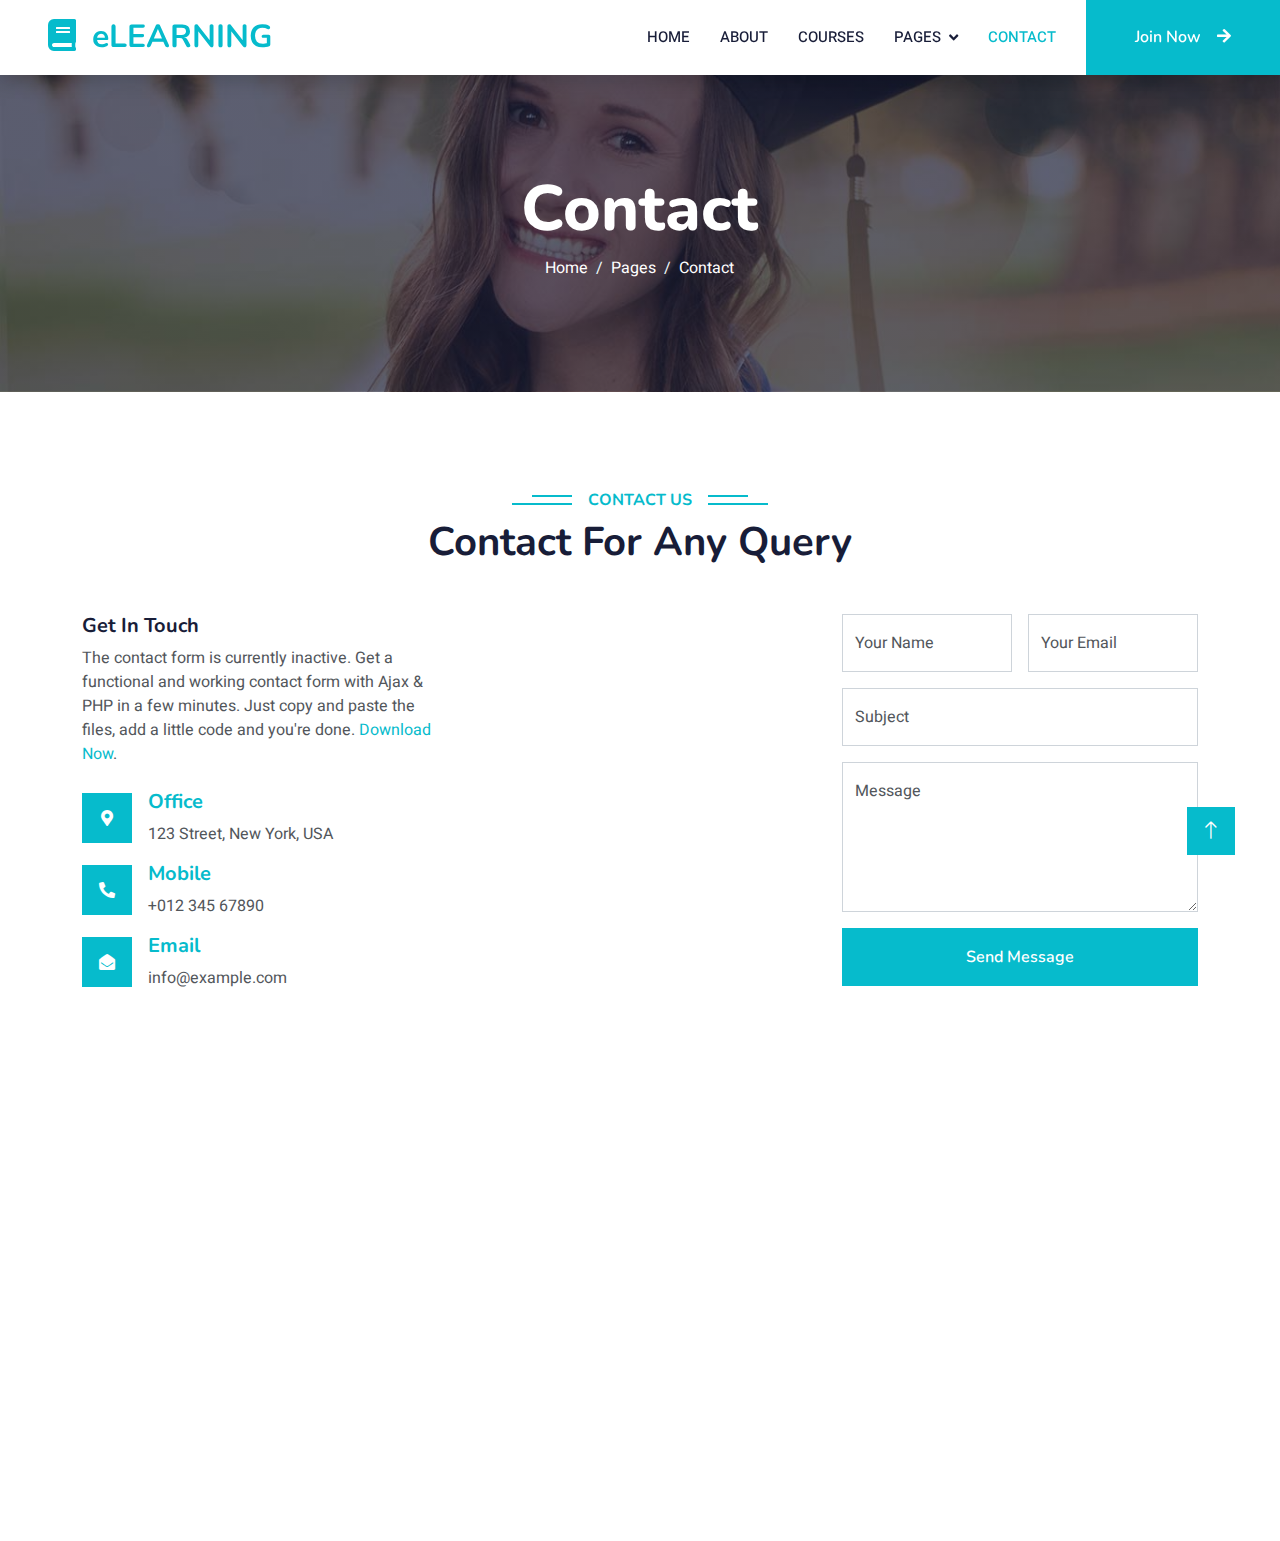
<file: contact.html>
<!DOCTYPE html>
<html lang="en">

<head>
    <meta charset="utf-8">
    <title>eLEARNING - eLearning HTML Template</title>
    <meta content="width=device-width, initial-scale=1.0" name="viewport">
    <meta content="" name="keywords">
    <meta content="" name="description">

    <!-- Favicon -->
    <link href="img/favicon.ico" rel="icon">

    <!-- Google Web Fonts -->
    <link rel="preconnect" href="https://fonts.googleapis.com">
    <link rel="preconnect" href="https://fonts.gstatic.com" crossorigin>
    <link href="https://fonts.googleapis.com/css2?family=Heebo:wght@400;500;600&family=Nunito:wght@600;700;800&display=swap" rel="stylesheet">

    <!-- Icon Font Stylesheet -->
    <link href="https://cdnjs.cloudflare.com/ajax/libs/font-awesome/5.10.0/css/all.min.css" rel="stylesheet">
    <link href="https://cdn.jsdelivr.net/npm/bootstrap-icons@1.4.1/font/bootstrap-icons.css" rel="stylesheet">

    <!-- Libraries Stylesheet -->
    <link href="lib/animate/animate.min.css" rel="stylesheet">
    <link href="lib/owlcarousel/assets/owl.carousel.min.css" rel="stylesheet">

    <!-- Customized Bootstrap Stylesheet -->
    <link href="css/bootstrap.min.css" rel="stylesheet">

    <!-- Template Stylesheet -->
    <link href="css/style.css" rel="stylesheet">
</head>

<body>
    <!-- Spinner Start -->
    <div id="spinner" class="show bg-white position-fixed translate-middle w-100 vh-100 top-50 start-50 d-flex align-items-center justify-content-center">
        <div class="spinner-border text-primary" style="width: 3rem; height: 3rem;" role="status">
            <span class="sr-only">Loading...</span>
        </div>
    </div>
    <!-- Spinner End -->


    <!-- Navbar Start -->
    <nav class="navbar navbar-expand-lg bg-white navbar-light shadow sticky-top p-0">
        <a href="index.html" class="navbar-brand d-flex align-items-center px-4 px-lg-5">
            <h2 class="m-0 text-primary"><i class="fa fa-book me-3"></i>eLEARNING</h2>
        </a>
        <button type="button" class="navbar-toggler me-4" data-bs-toggle="collapse" data-bs-target="#navbarCollapse">
            <span class="navbar-toggler-icon"></span>
        </button>
        <div class="collapse navbar-collapse" id="navbarCollapse">
            <div class="navbar-nav ms-auto p-4 p-lg-0">
                <a href="index.html" class="nav-item nav-link">Home</a>
                <a href="about.html" class="nav-item nav-link">About</a>
                <a href="courses.html" class="nav-item nav-link">Courses</a>
                <div class="nav-item dropdown">
                    <a href="#" class="nav-link dropdown-toggle" data-bs-toggle="dropdown">Pages</a>
                    <div class="dropdown-menu fade-down m-0">
                        <a href="team.html" class="dropdown-item">Our Team</a>
                        <a href="testimonial.html" class="dropdown-item">Testimonial</a>
                        <a href="404.html" class="dropdown-item">404 Page</a>
                    </div>
                </div>
                <a href="contact.html" class="nav-item nav-link active">Contact</a>
            </div>
            <a href="" class="btn btn-primary py-4 px-lg-5 d-none d-lg-block">Join Now<i class="fa fa-arrow-right ms-3"></i></a>
        </div>
    </nav>
    <!-- Navbar End -->


    <!-- Header Start -->
    <div class="container-fluid bg-primary py-5 mb-5 page-header">
        <div class="container py-5">
            <div class="row justify-content-center">
                <div class="col-lg-10 text-center">
                    <h1 class="display-3 text-white animated slideInDown">Contact</h1>
                    <nav aria-label="breadcrumb">
                        <ol class="breadcrumb justify-content-center">
                            <li class="breadcrumb-item"><a class="text-white" href="#">Home</a></li>
                            <li class="breadcrumb-item"><a class="text-white" href="#">Pages</a></li>
                            <li class="breadcrumb-item text-white active" aria-current="page">Contact</li>
                        </ol>
                    </nav>
                </div>
            </div>
        </div>
    </div>
    <!-- Header End -->


    <!-- Contact Start -->
    <div class="container-xxl py-5">
        <div class="container">
            <div class="text-center wow fadeInUp" data-wow-delay="0.1s">
                <h6 class="section-title bg-white text-center text-primary px-3">Contact Us</h6>
                <h1 class="mb-5">Contact For Any Query</h1>
            </div>
            <div class="row g-4">
                <div class="col-lg-4 col-md-6 wow fadeInUp" data-wow-delay="0.1s">
                    <h5>Get In Touch</h5>
                    <p class="mb-4">The contact form is currently inactive. Get a functional and working contact form with Ajax & PHP in a few minutes. Just copy and paste the files, add a little code and you're done. <a href="https://htmlcodex.com/contact-form">Download Now</a>.</p>
                    <div class="d-flex align-items-center mb-3">
                        <div class="d-flex align-items-center justify-content-center flex-shrink-0 bg-primary" style="width: 50px; height: 50px;">
                            <i class="fa fa-map-marker-alt text-white"></i>
                        </div>
                        <div class="ms-3">
                            <h5 class="text-primary">Office</h5>
                            <p class="mb-0">123 Street, New York, USA</p>
                        </div>
                    </div>
                    <div class="d-flex align-items-center mb-3">
                        <div class="d-flex align-items-center justify-content-center flex-shrink-0 bg-primary" style="width: 50px; height: 50px;">
                            <i class="fa fa-phone-alt text-white"></i>
                        </div>
                        <div class="ms-3">
                            <h5 class="text-primary">Mobile</h5>
                            <p class="mb-0">+012 345 67890</p>
                        </div>
                    </div>
                    <div class="d-flex align-items-center">
                        <div class="d-flex align-items-center justify-content-center flex-shrink-0 bg-primary" style="width: 50px; height: 50px;">
                            <i class="fa fa-envelope-open text-white"></i>
                        </div>
                        <div class="ms-3">
                            <h5 class="text-primary">Email</h5>
                            <p class="mb-0">info@example.com</p>
                        </div>
                    </div>
                </div>
                <div class="col-lg-4 col-md-6 wow fadeInUp" data-wow-delay="0.3s">
                    <iframe class="position-relative rounded w-100 h-100"
                        src="https://www.google.com/maps/embed?pb=!1m18!1m12!1m3!1d3001156.4288297426!2d-78.01371936852176!3d42.72876761954724!2m3!1f0!2f0!3f0!3m2!1i1024!2i768!4f13.1!3m3!1m2!1s0x4ccc4bf0f123a5a9%3A0xddcfc6c1de189567!2sNew%20York%2C%20USA!5e0!3m2!1sen!2sbd!4v1603794290143!5m2!1sen!2sbd"
                        frameborder="0" style="min-height: 300px; border:0;" allowfullscreen="" aria-hidden="false"
                        tabindex="0"></iframe>
                </div>
                <div class="col-lg-4 col-md-12 wow fadeInUp" data-wow-delay="0.5s">
                    <form>
                        <div class="row g-3">
                            <div class="col-md-6">
                                <div class="form-floating">
                                    <input type="text" class="form-control" id="name" placeholder="Your Name">
                                    <label for="name">Your Name</label>
                                </div>
                            </div>
                            <div class="col-md-6">
                                <div class="form-floating">
                                    <input type="email" class="form-control" id="email" placeholder="Your Email">
                                    <label for="email">Your Email</label>
                                </div>
                            </div>
                            <div class="col-12">
                                <div class="form-floating">
                                    <input type="text" class="form-control" id="subject" placeholder="Subject">
                                    <label for="subject">Subject</label>
                                </div>
                            </div>
                            <div class="col-12">
                                <div class="form-floating">
                                    <textarea class="form-control" placeholder="Leave a message here" id="message" style="height: 150px"></textarea>
                                    <label for="message">Message</label>
                                </div>
                            </div>
                            <div class="col-12">
                                <button class="btn btn-primary w-100 py-3" type="submit">Send Message</button>
                            </div>
                        </div>
                    </form>
                </div>
            </div>
        </div>
    </div>
    <!-- Contact End -->


    <!-- Footer Start -->
    <div class="container-fluid bg-dark text-light footer pt-5 mt-5 wow fadeIn" data-wow-delay="0.1s">
        <div class="container py-5">
            <div class="row g-5">
                <div class="col-lg-3 col-md-6">
                    <h4 class="text-white mb-3">Quick Link</h4>
                    <a class="btn btn-link" href="">About Us</a>
                    <a class="btn btn-link" href="">Contact Us</a>
                    <a class="btn btn-link" href="">Privacy Policy</a>
                    <a class="btn btn-link" href="">Terms & Condition</a>
                    <a class="btn btn-link" href="">FAQs & Help</a>
                </div>
                <div class="col-lg-3 col-md-6">
                    <h4 class="text-white mb-3">Contact</h4>
                    <p class="mb-2"><i class="fa fa-map-marker-alt me-3"></i>123 Street, New York, USA</p>
                    <p class="mb-2"><i class="fa fa-phone-alt me-3"></i>+012 345 67890</p>
                    <p class="mb-2"><i class="fa fa-envelope me-3"></i>info@example.com</p>
                    <div class="d-flex pt-2">
                        <a class="btn btn-outline-light btn-social" href=""><i class="fab fa-twitter"></i></a>
                        <a class="btn btn-outline-light btn-social" href=""><i class="fab fa-facebook-f"></i></a>
                        <a class="btn btn-outline-light btn-social" href=""><i class="fab fa-youtube"></i></a>
                        <a class="btn btn-outline-light btn-social" href=""><i class="fab fa-linkedin-in"></i></a>
                    </div>
                </div>
                <div class="col-lg-3 col-md-6">
                    <h4 class="text-white mb-3">Gallery</h4>
                    <div class="row g-2 pt-2">
                        <div class="col-4">
                            <img class="img-fluid bg-light p-1" src="img/course-1.jpg" alt="">
                        </div>
                        <div class="col-4">
                            <img class="img-fluid bg-light p-1" src="img/course-2.jpg" alt="">
                        </div>
                        <div class="col-4">
                            <img class="img-fluid bg-light p-1" src="img/course-3.jpg" alt="">
                        </div>
                        <div class="col-4">
                            <img class="img-fluid bg-light p-1" src="img/course-2.jpg" alt="">
                        </div>
                        <div class="col-4">
                            <img class="img-fluid bg-light p-1" src="img/course-3.jpg" alt="">
                        </div>
                        <div class="col-4">
                            <img class="img-fluid bg-light p-1" src="img/course-1.jpg" alt="">
                        </div>
                    </div>
                </div>
                <div class="col-lg-3 col-md-6">
                    <h4 class="text-white mb-3">Newsletter</h4>
                    <p>Dolor amet sit justo amet elitr clita ipsum elitr est.</p>
                    <div class="position-relative mx-auto" style="max-width: 400px;">
                        <input class="form-control border-0 w-100 py-3 ps-4 pe-5" type="text" placeholder="Your email">
                        <button type="button" class="btn btn-primary py-2 position-absolute top-0 end-0 mt-2 me-2">SignUp</button>
                    </div>
                </div>
            </div>
        </div>
        <div class="container">
            <div class="copyright">
                <div class="row">
                    <div class="col-md-6 text-center text-md-start mb-3 mb-md-0">
                        &copy; <a class="border-bottom" href="#">Your Site Name</a>, All Right Reserved.

                        <!--/*** This template is free as long as you keep the footer author’s credit link/attribution link/backlink. If you'd like to use the template without the footer author’s credit link/attribution link/backlink, you can purchase the Credit Removal License from "https://htmlcodex.com/credit-removal". Thank you for your support. ***/-->
                        Designed By <a class="border-bottom" href="https://htmlcodex.com">HTML Codex</a><br><br>
                        Distributed By <a class="border-bottom" href="https://themewagon.com">ThemeWagon</a>
                    </div>
                    <div class="col-md-6 text-center text-md-end">
                        <div class="footer-menu">
                            <a href="">Home</a>
                            <a href="">Cookies</a>
                            <a href="">Help</a>
                            <a href="">FQAs</a>
                        </div>
                    </div>
                </div>
            </div>
        </div>
    </div>
    <!-- Footer End -->


    <!-- Back to Top -->
    <a href="#" class="btn btn-lg btn-primary btn-lg-square back-to-top"><i class="bi bi-arrow-up"></i></a>


    <!-- JavaScript Libraries -->
    <script src="https://code.jquery.com/jquery-3.4.1.min.js"></script>
    <script src="https://cdn.jsdelivr.net/npm/bootstrap@5.0.0/dist/js/bootstrap.bundle.min.js"></script>
    <script src="lib/wow/wow.min.js"></script>
    <script src="lib/easing/easing.min.js"></script>
    <script src="lib/waypoints/waypoints.min.js"></script>
    <script src="lib/owlcarousel/owl.carousel.min.js"></script>

    <!-- Template Javascript -->
    <script src="js/main.js"></script>
</body>

</html>
</file>
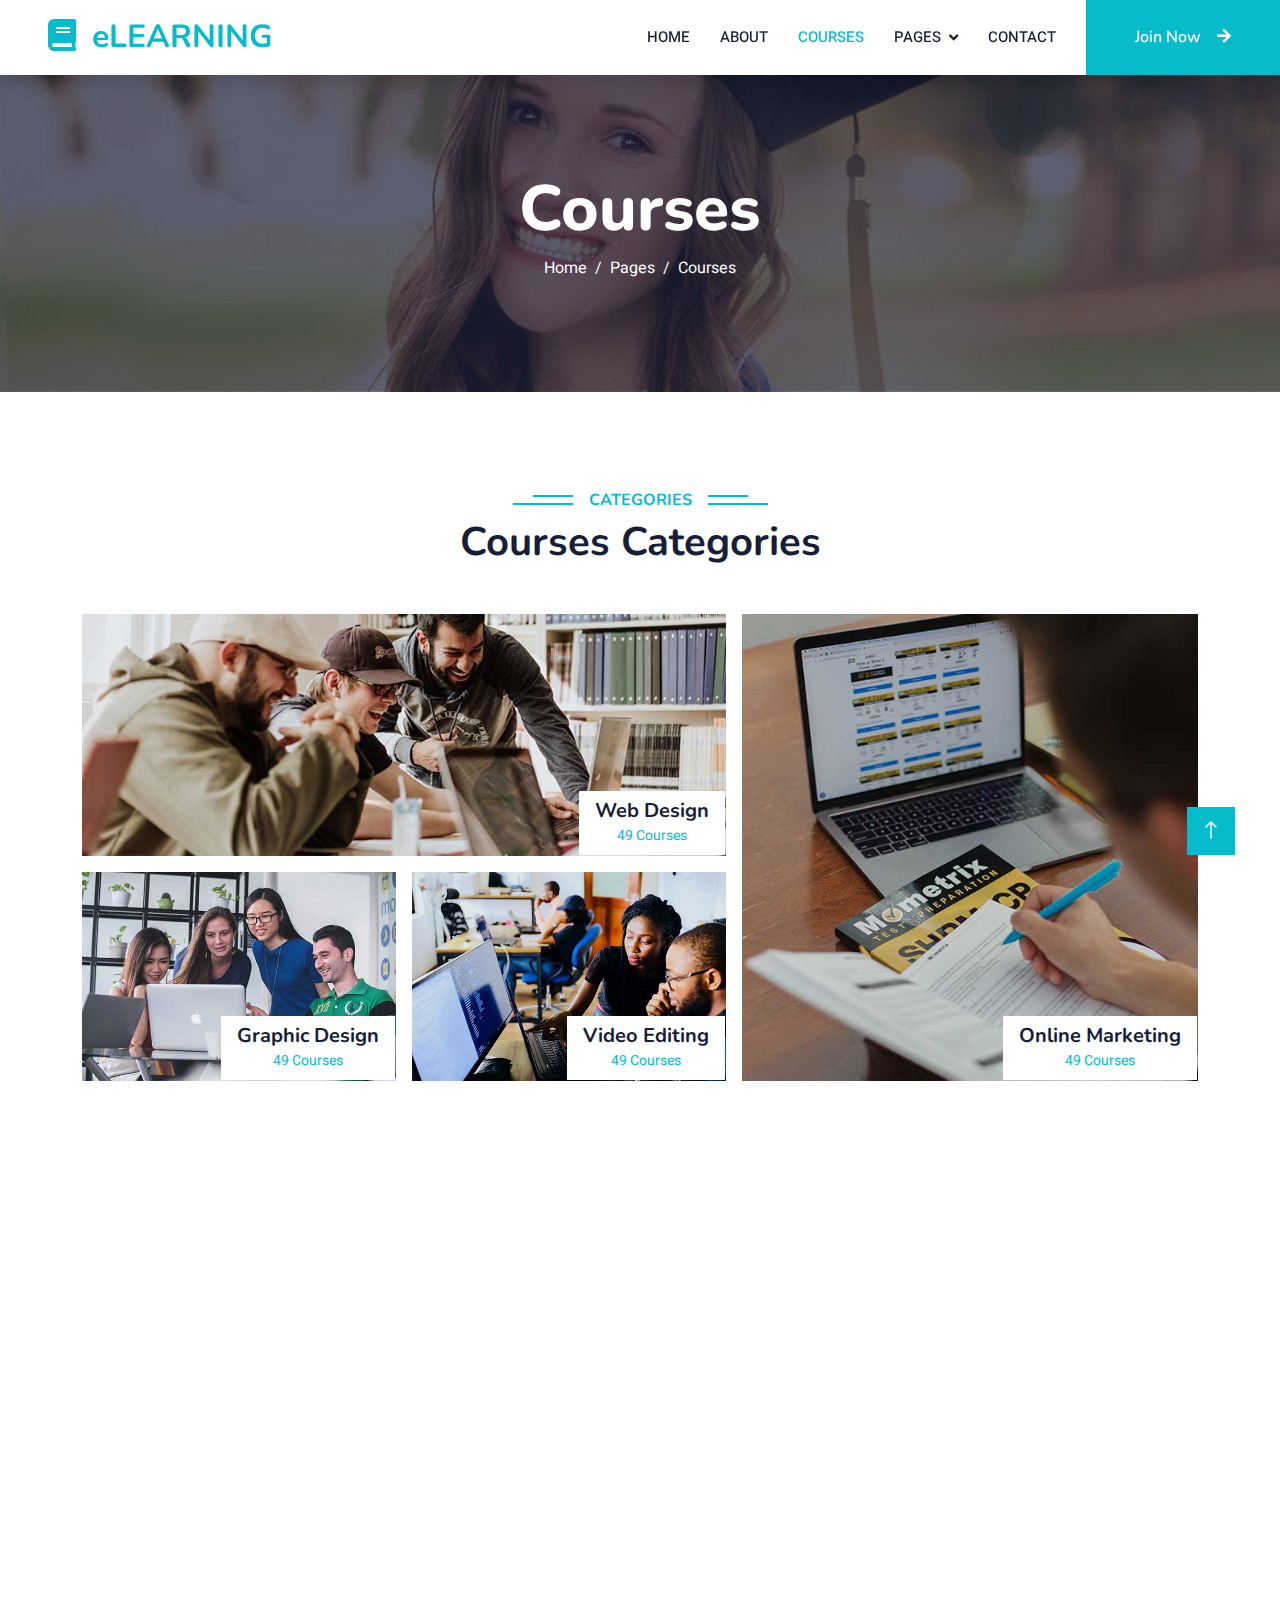
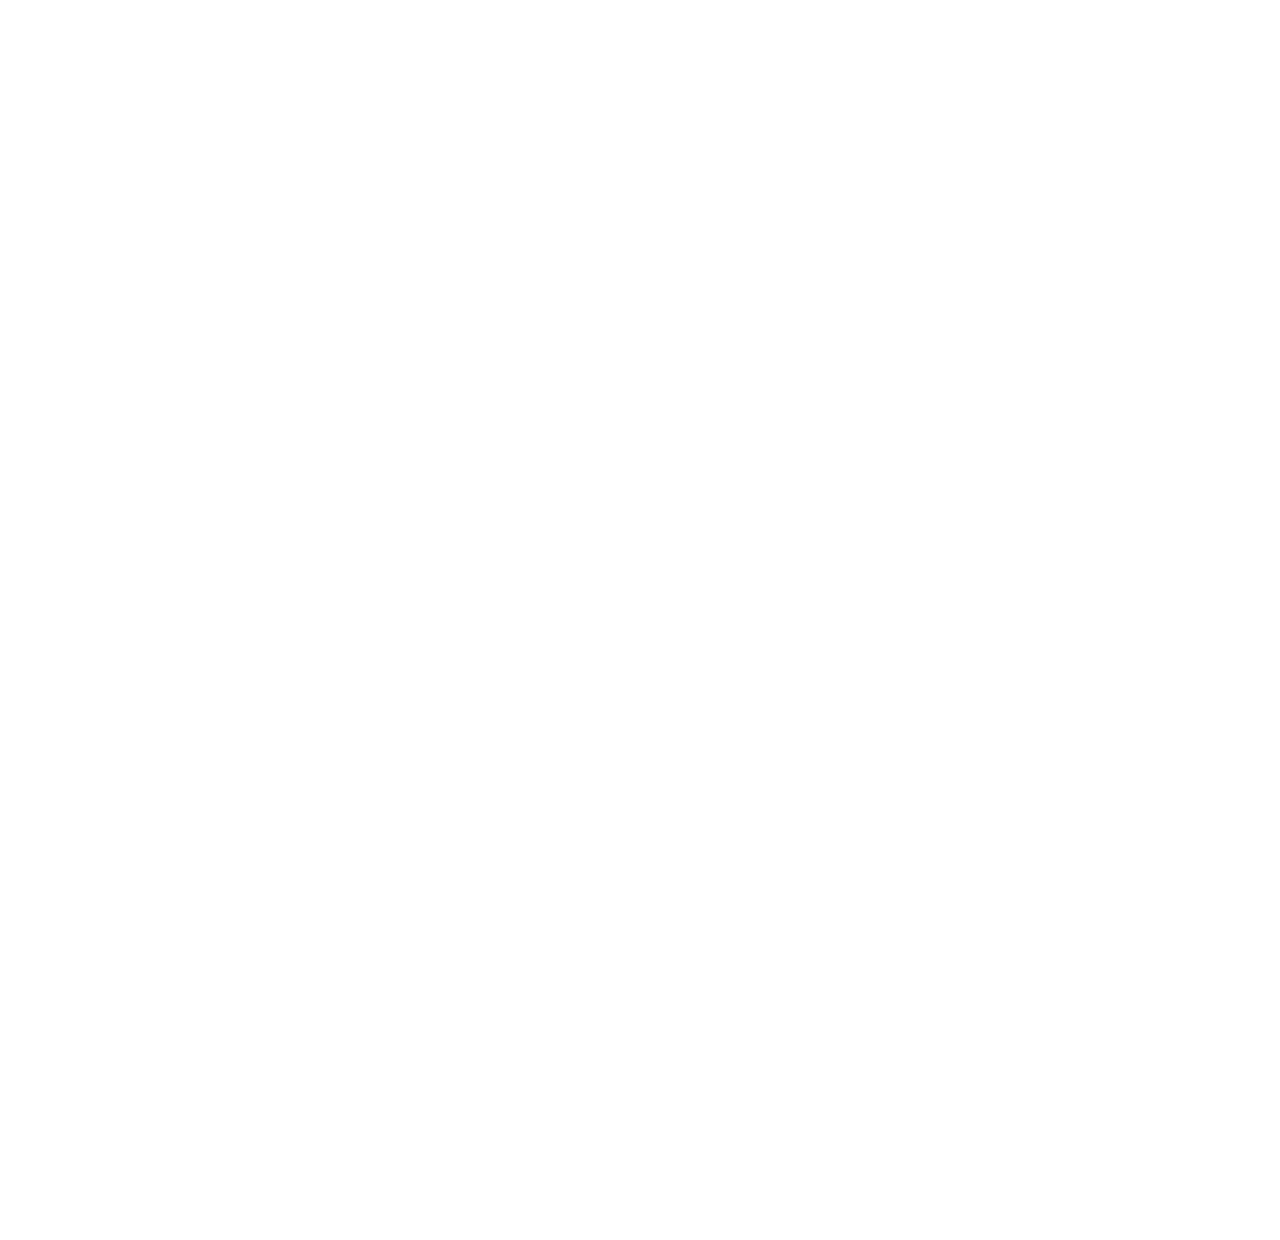
<file: courses.html>
<!DOCTYPE html>
<html lang="en">

<head>
    <meta charset="utf-8">
    <title>eLEARNING - eLearning HTML Template</title>
    <meta content="width=device-width, initial-scale=1.0" name="viewport">
    <meta content="" name="keywords">
    <meta content="" name="description">

    <!-- Favicon -->
    <link href="img/favicon.ico" rel="icon">

    <!-- Google Web Fonts -->
    <link rel="preconnect" href="https://fonts.googleapis.com">
    <link rel="preconnect" href="https://fonts.gstatic.com" crossorigin>
    <link href="https://fonts.googleapis.com/css2?family=Heebo:wght@400;500;600&family=Nunito:wght@600;700;800&display=swap" rel="stylesheet">

    <!-- Icon Font Stylesheet -->
    <link href="https://cdnjs.cloudflare.com/ajax/libs/font-awesome/5.10.0/css/all.min.css" rel="stylesheet">
    <link href="https://cdn.jsdelivr.net/npm/bootstrap-icons@1.4.1/font/bootstrap-icons.css" rel="stylesheet">

    <!-- Libraries Stylesheet -->
    <link href="lib/animate/animate.min.css" rel="stylesheet">
    <link href="lib/owlcarousel/assets/owl.carousel.min.css" rel="stylesheet">

    <!-- Customized Bootstrap Stylesheet -->
    <link href="css/bootstrap.min.css" rel="stylesheet">

    <!-- Template Stylesheet -->
    <link href="css/style.css" rel="stylesheet">
</head>

<body>
    <!-- Spinner Start -->
    <div id="spinner" class="show bg-white position-fixed translate-middle w-100 vh-100 top-50 start-50 d-flex align-items-center justify-content-center">
        <div class="spinner-border text-primary" style="width: 3rem; height: 3rem;" role="status">
            <span class="sr-only">Loading...</span>
        </div>
    </div>
    <!-- Spinner End -->


    <!-- Navbar Start -->
    <nav class="navbar navbar-expand-lg bg-white navbar-light shadow sticky-top p-0">
        <a href="index.html" class="navbar-brand d-flex align-items-center px-4 px-lg-5">
            <h2 class="m-0 text-primary"><i class="fa fa-book me-3"></i>eLEARNING</h2>
        </a>
        <button type="button" class="navbar-toggler me-4" data-bs-toggle="collapse" data-bs-target="#navbarCollapse">
            <span class="navbar-toggler-icon"></span>
        </button>
        <div class="collapse navbar-collapse" id="navbarCollapse">
            <div class="navbar-nav ms-auto p-4 p-lg-0">
                <a href="index.html" class="nav-item nav-link">Home</a>
                <a href="about.html" class="nav-item nav-link">About</a>
                <a href="courses.html" class="nav-item nav-link active">Courses</a>
                <div class="nav-item dropdown">
                    <a href="#" class="nav-link dropdown-toggle" data-bs-toggle="dropdown">Pages</a>
                    <div class="dropdown-menu fade-down m-0">
                        <a href="team.html" class="dropdown-item">Our Team</a>
                        <a href="testimonial.html" class="dropdown-item">Testimonial</a>
                        <a href="404.html" class="dropdown-item">404 Page</a>
                    </div>
                </div>
                <a href="contact.html" class="nav-item nav-link">Contact</a>
            </div>
            <a href="" class="btn btn-primary py-4 px-lg-5 d-none d-lg-block">Join Now<i class="fa fa-arrow-right ms-3"></i></a>
        </div>
    </nav>
    <!-- Navbar End -->


    <!-- Header Start -->
    <div class="container-fluid bg-primary py-5 mb-5 page-header">
        <div class="container py-5">
            <div class="row justify-content-center">
                <div class="col-lg-10 text-center">
                    <h1 class="display-3 text-white animated slideInDown">Courses</h1>
                    <nav aria-label="breadcrumb">
                        <ol class="breadcrumb justify-content-center">
                            <li class="breadcrumb-item"><a class="text-white" href="#">Home</a></li>
                            <li class="breadcrumb-item"><a class="text-white" href="#">Pages</a></li>
                            <li class="breadcrumb-item text-white active" aria-current="page">Courses</li>
                        </ol>
                    </nav>
                </div>
            </div>
        </div>
    </div>
    <!-- Header End -->


    <!-- Categories Start -->
    <div class="container-xxl py-5 category">
        <div class="container">
            <div class="text-center wow fadeInUp" data-wow-delay="0.1s">
                <h6 class="section-title bg-white text-center text-primary px-3">Categories</h6>
                <h1 class="mb-5">Courses Categories</h1>
            </div>
            <div class="row g-3">
                <div class="col-lg-7 col-md-6">
                    <div class="row g-3">
                        <div class="col-lg-12 col-md-12 wow zoomIn" data-wow-delay="0.1s">
                            <a class="position-relative d-block overflow-hidden" href="">
                                <img class="img-fluid" src="img/cat-1.jpg" alt="">
                                <div class="bg-white text-center position-absolute bottom-0 end-0 py-2 px-3" style="margin: 1px;">
                                    <h5 class="m-0">Web Design</h5>
                                    <small class="text-primary">49 Courses</small>
                                </div>
                            </a>
                        </div>
                        <div class="col-lg-6 col-md-12 wow zoomIn" data-wow-delay="0.3s">
                            <a class="position-relative d-block overflow-hidden" href="">
                                <img class="img-fluid" src="img/cat-2.jpg" alt="">
                                <div class="bg-white text-center position-absolute bottom-0 end-0 py-2 px-3" style="margin: 1px;">
                                    <h5 class="m-0">Graphic Design</h5>
                                    <small class="text-primary">49 Courses</small>
                                </div>
                            </a>
                        </div>
                        <div class="col-lg-6 col-md-12 wow zoomIn" data-wow-delay="0.5s">
                            <a class="position-relative d-block overflow-hidden" href="">
                                <img class="img-fluid" src="img/cat-3.jpg" alt="">
                                <div class="bg-white text-center position-absolute bottom-0 end-0 py-2 px-3" style="margin: 1px;">
                                    <h5 class="m-0">Video Editing</h5>
                                    <small class="text-primary">49 Courses</small>
                                </div>
                            </a>
                        </div>
                    </div>
                </div>
                <div class="col-lg-5 col-md-6 wow zoomIn" data-wow-delay="0.7s" style="min-height: 350px;">
                    <a class="position-relative d-block h-100 overflow-hidden" href="">
                        <img class="img-fluid position-absolute w-100 h-100" src="img/cat-4.jpg" alt="" style="object-fit: cover;">
                        <div class="bg-white text-center position-absolute bottom-0 end-0 py-2 px-3" style="margin:  1px;">
                            <h5 class="m-0">Online Marketing</h5>
                            <small class="text-primary">49 Courses</small>
                        </div>
                    </a>
                </div>
            </div>
        </div>
    </div>
    <!-- Categories Start -->


    <!-- Courses Start -->
    <div class="container-xxl py-5">
        <div class="container">
            <div class="text-center wow fadeInUp" data-wow-delay="0.1s">
                <h6 class="section-title bg-white text-center text-primary px-3">Courses</h6>
                <h1 class="mb-5">Popular Courses</h1>
            </div>
            <div class="row g-4 justify-content-center">
                <div class="col-lg-4 col-md-6 wow fadeInUp" data-wow-delay="0.1s">
                    <div class="course-item bg-light">
                        <div class="position-relative overflow-hidden">
                            <img class="img-fluid" src="img/course-1.jpg" alt="">
                            <div class="w-100 d-flex justify-content-center position-absolute bottom-0 start-0 mb-4">
                                <a href="#" class="flex-shrink-0 btn btn-sm btn-primary px-3 border-end" style="border-radius: 30px 0 0 30px;">Read More</a>
                                <a href="#" class="flex-shrink-0 btn btn-sm btn-primary px-3" style="border-radius: 0 30px 30px 0;">Join Now</a>
                            </div>
                        </div>
                        <div class="text-center p-4 pb-0">
                            <h3 class="mb-0">$149.00</h3>
                            <div class="mb-3">
                                <small class="fa fa-star text-primary"></small>
                                <small class="fa fa-star text-primary"></small>
                                <small class="fa fa-star text-primary"></small>
                                <small class="fa fa-star text-primary"></small>
                                <small class="fa fa-star text-primary"></small>
                                <small>(123)</small>
                            </div>
                            <h5 class="mb-4">Web Design & Development Course for Beginners</h5>
                        </div>
                        <div class="d-flex border-top">
                            <small class="flex-fill text-center border-end py-2"><i class="fa fa-user-tie text-primary me-2"></i>John Doe</small>
                            <small class="flex-fill text-center border-end py-2"><i class="fa fa-clock text-primary me-2"></i>1.49 Hrs</small>
                            <small class="flex-fill text-center py-2"><i class="fa fa-user text-primary me-2"></i>30 Students</small>
                        </div>
                    </div>
                </div>
                <div class="col-lg-4 col-md-6 wow fadeInUp" data-wow-delay="0.3s">
                    <div class="course-item bg-light">
                        <div class="position-relative overflow-hidden">
                            <img class="img-fluid" src="img/course-2.jpg" alt="">
                            <div class="w-100 d-flex justify-content-center position-absolute bottom-0 start-0 mb-4">
                                <a href="#" class="flex-shrink-0 btn btn-sm btn-primary px-3 border-end" style="border-radius: 30px 0 0 30px;">Read More</a>
                                <a href="#" class="flex-shrink-0 btn btn-sm btn-primary px-3" style="border-radius: 0 30px 30px 0;">Join Now</a>
                            </div>
                        </div>
                        <div class="text-center p-4 pb-0">
                            <h3 class="mb-0">$149.00</h3>
                            <div class="mb-3">
                                <small class="fa fa-star text-primary"></small>
                                <small class="fa fa-star text-primary"></small>
                                <small class="fa fa-star text-primary"></small>
                                <small class="fa fa-star text-primary"></small>
                                <small class="fa fa-star text-primary"></small>
                                <small>(123)</small>
                            </div>
                            <h5 class="mb-4">Web Design & Development Course for Beginners</h5>
                        </div>
                        <div class="d-flex border-top">
                            <small class="flex-fill text-center border-end py-2"><i class="fa fa-user-tie text-primary me-2"></i>John Doe</small>
                            <small class="flex-fill text-center border-end py-2"><i class="fa fa-clock text-primary me-2"></i>1.49 Hrs</small>
                            <small class="flex-fill text-center py-2"><i class="fa fa-user text-primary me-2"></i>30 Students</small>
                        </div>
                    </div>
                </div>
                <div class="col-lg-4 col-md-6 wow fadeInUp" data-wow-delay="0.5s">
                    <div class="course-item bg-light">
                        <div class="position-relative overflow-hidden">
                            <img class="img-fluid" src="img/course-3.jpg" alt="">
                            <div class="w-100 d-flex justify-content-center position-absolute bottom-0 start-0 mb-4">
                                <a href="#" class="flex-shrink-0 btn btn-sm btn-primary px-3 border-end" style="border-radius: 30px 0 0 30px;">Read More</a>
                                <a href="#" class="flex-shrink-0 btn btn-sm btn-primary px-3" style="border-radius: 0 30px 30px 0;">Join Now</a>
                            </div>
                        </div>
                        <div class="text-center p-4 pb-0">
                            <h3 class="mb-0">$149.00</h3>
                            <div class="mb-3">
                                <small class="fa fa-star text-primary"></small>
                                <small class="fa fa-star text-primary"></small>
                                <small class="fa fa-star text-primary"></small>
                                <small class="fa fa-star text-primary"></small>
                                <small class="fa fa-star text-primary"></small>
                                <small>(123)</small>
                            </div>
                            <h5 class="mb-4">Web Design & Development Course for Beginners</h5>
                        </div>
                        <div class="d-flex border-top">
                            <small class="flex-fill text-center border-end py-2"><i class="fa fa-user-tie text-primary me-2"></i>John Doe</small>
                            <small class="flex-fill text-center border-end py-2"><i class="fa fa-clock text-primary me-2"></i>1.49 Hrs</small>
                            <small class="flex-fill text-center py-2"><i class="fa fa-user text-primary me-2"></i>30 Students</small>
                        </div>
                    </div>
                </div>
            </div>
        </div>
    </div>
    <!-- Courses End -->


    <!-- Testimonial Start -->
    <div class="container-xxl py-5 wow fadeInUp" data-wow-delay="0.1s">
        <div class="container">
            <div class="text-center">
                <h6 class="section-title bg-white text-center text-primary px-3">Testimonial</h6>
                <h1 class="mb-5">Our Students Say!</h1>
            </div>
            <div class="owl-carousel testimonial-carousel position-relative">
                <div class="testimonial-item text-center">
                    <img class="border rounded-circle p-2 mx-auto mb-3" src="img/testimonial-1.jpg" style="width: 80px; height: 80px;">
                    <h5 class="mb-0">Client Name</h5>
                    <p>Profession</p>
                    <div class="testimonial-text bg-light text-center p-4">
                    <p class="mb-0">Tempor erat elitr rebum at clita. Diam dolor diam ipsum sit diam amet diam et eos. Clita erat ipsum et lorem et sit.</p>
                    </div>
                </div>
                <div class="testimonial-item text-center">
                    <img class="border rounded-circle p-2 mx-auto mb-3" src="img/testimonial-2.jpg" style="width: 80px; height: 80px;">
                    <h5 class="mb-0">Client Name</h5>
                    <p>Profession</p>
                    <div class="testimonial-text bg-light text-center p-4">
                    <p class="mb-0">Tempor erat elitr rebum at clita. Diam dolor diam ipsum sit diam amet diam et eos. Clita erat ipsum et lorem et sit.</p>
                    </div>
                </div>
                <div class="testimonial-item text-center">
                    <img class="border rounded-circle p-2 mx-auto mb-3" src="img/testimonial-3.jpg" style="width: 80px; height: 80px;">
                    <h5 class="mb-0">Client Name</h5>
                    <p>Profession</p>
                    <div class="testimonial-text bg-light text-center p-4">
                    <p class="mb-0">Tempor erat elitr rebum at clita. Diam dolor diam ipsum sit diam amet diam et eos. Clita erat ipsum et lorem et sit.</p>
                    </div>
                </div>
                <div class="testimonial-item text-center">
                    <img class="border rounded-circle p-2 mx-auto mb-3" src="img/testimonial-4.jpg" style="width: 80px; height: 80px;">
                    <h5 class="mb-0">Client Name</h5>
                    <p>Profession</p>
                    <div class="testimonial-text bg-light text-center p-4">
                    <p class="mb-0">Tempor erat elitr rebum at clita. Diam dolor diam ipsum sit diam amet diam et eos. Clita erat ipsum et lorem et sit.</p>
                    </div>
                </div>
            </div>
        </div>
    </div>
    <!-- Testimonial End -->
        

    <!-- Footer Start -->
    <div class="container-fluid bg-dark text-light footer pt-5 mt-5 wow fadeIn" data-wow-delay="0.1s">
        <div class="container py-5">
            <div class="row g-5">
                <div class="col-lg-3 col-md-6">
                    <h4 class="text-white mb-3">Quick Link</h4>
                    <a class="btn btn-link" href="">About Us</a>
                    <a class="btn btn-link" href="">Contact Us</a>
                    <a class="btn btn-link" href="">Privacy Policy</a>
                    <a class="btn btn-link" href="">Terms & Condition</a>
                    <a class="btn btn-link" href="">FAQs & Help</a>
                </div>
                <div class="col-lg-3 col-md-6">
                    <h4 class="text-white mb-3">Contact</h4>
                    <p class="mb-2"><i class="fa fa-map-marker-alt me-3"></i>123 Street, New York, USA</p>
                    <p class="mb-2"><i class="fa fa-phone-alt me-3"></i>+012 345 67890</p>
                    <p class="mb-2"><i class="fa fa-envelope me-3"></i>info@example.com</p>
                    <div class="d-flex pt-2">
                        <a class="btn btn-outline-light btn-social" href=""><i class="fab fa-twitter"></i></a>
                        <a class="btn btn-outline-light btn-social" href=""><i class="fab fa-facebook-f"></i></a>
                        <a class="btn btn-outline-light btn-social" href=""><i class="fab fa-youtube"></i></a>
                        <a class="btn btn-outline-light btn-social" href=""><i class="fab fa-linkedin-in"></i></a>
                    </div>
                </div>
                <div class="col-lg-3 col-md-6">
                    <h4 class="text-white mb-3">Gallery</h4>
                    <div class="row g-2 pt-2">
                        <div class="col-4">
                            <img class="img-fluid bg-light p-1" src="img/course-1.jpg" alt="">
                        </div>
                        <div class="col-4">
                            <img class="img-fluid bg-light p-1" src="img/course-2.jpg" alt="">
                        </div>
                        <div class="col-4">
                            <img class="img-fluid bg-light p-1" src="img/course-3.jpg" alt="">
                        </div>
                        <div class="col-4">
                            <img class="img-fluid bg-light p-1" src="img/course-2.jpg" alt="">
                        </div>
                        <div class="col-4">
                            <img class="img-fluid bg-light p-1" src="img/course-3.jpg" alt="">
                        </div>
                        <div class="col-4">
                            <img class="img-fluid bg-light p-1" src="img/course-1.jpg" alt="">
                        </div>
                    </div>
                </div>
                <div class="col-lg-3 col-md-6">
                    <h4 class="text-white mb-3">Newsletter</h4>
                    <p>Dolor amet sit justo amet elitr clita ipsum elitr est.</p>
                    <div class="position-relative mx-auto" style="max-width: 400px;">
                        <input class="form-control border-0 w-100 py-3 ps-4 pe-5" type="text" placeholder="Your email">
                        <button type="button" class="btn btn-primary py-2 position-absolute top-0 end-0 mt-2 me-2">SignUp</button>
                    </div>
                </div>
            </div>
        </div>
        <div class="container">
            <div class="copyright">
                <div class="row">
                    <div class="col-md-6 text-center text-md-start mb-3 mb-md-0">
                        &copy; <a class="border-bottom" href="#">Your Site Name</a>, All Right Reserved.

                        <!--/*** This template is free as long as you keep the footer author’s credit link/attribution link/backlink. If you'd like to use the template without the footer author’s credit link/attribution link/backlink, you can purchase the Credit Removal License from "https://htmlcodex.com/credit-removal". Thank you for your support. ***/-->
                        Designed By <a class="border-bottom" href="https://htmlcodex.com">HTML Codex</a><br><br>
                        Distributed By <a class="border-bottom" href="https://themewagon.com">ThemeWagon</a>
                    </div>
                    <div class="col-md-6 text-center text-md-end">
                        <div class="footer-menu">
                            <a href="">Home</a>
                            <a href="">Cookies</a>
                            <a href="">Help</a>
                            <a href="">FQAs</a>
                        </div>
                    </div>
                </div>
            </div>
        </div>
    </div>
    <!-- Footer End -->


    <!-- Back to Top -->
    <a href="#" class="btn btn-lg btn-primary btn-lg-square back-to-top"><i class="bi bi-arrow-up"></i></a>


    <!-- JavaScript Libraries -->
    <script src="https://code.jquery.com/jquery-3.4.1.min.js"></script>
    <script src="https://cdn.jsdelivr.net/npm/bootstrap@5.0.0/dist/js/bootstrap.bundle.min.js"></script>
    <script src="lib/wow/wow.min.js"></script>
    <script src="lib/easing/easing.min.js"></script>
    <script src="lib/waypoints/waypoints.min.js"></script>
    <script src="lib/owlcarousel/owl.carousel.min.js"></script>

    <!-- Template Javascript -->
    <script src="js/main.js"></script>
</body>

</html>
</file>
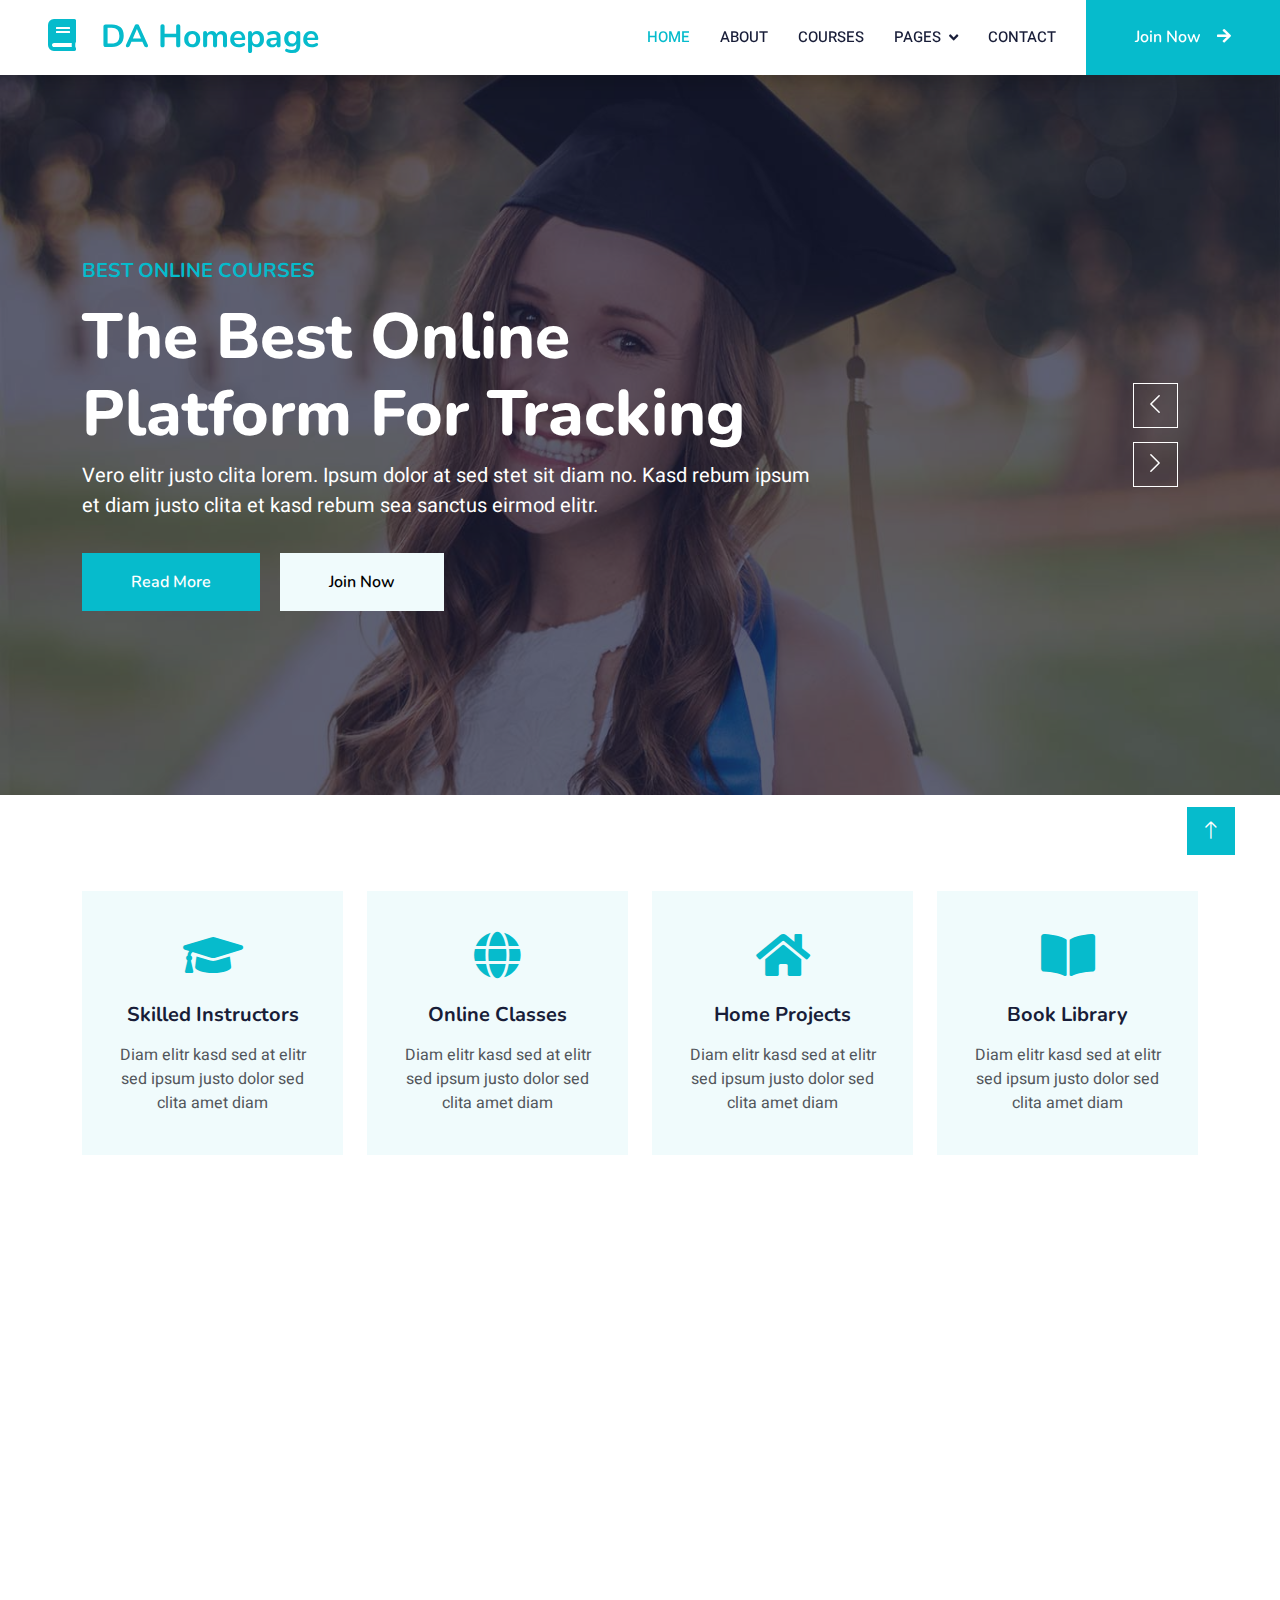
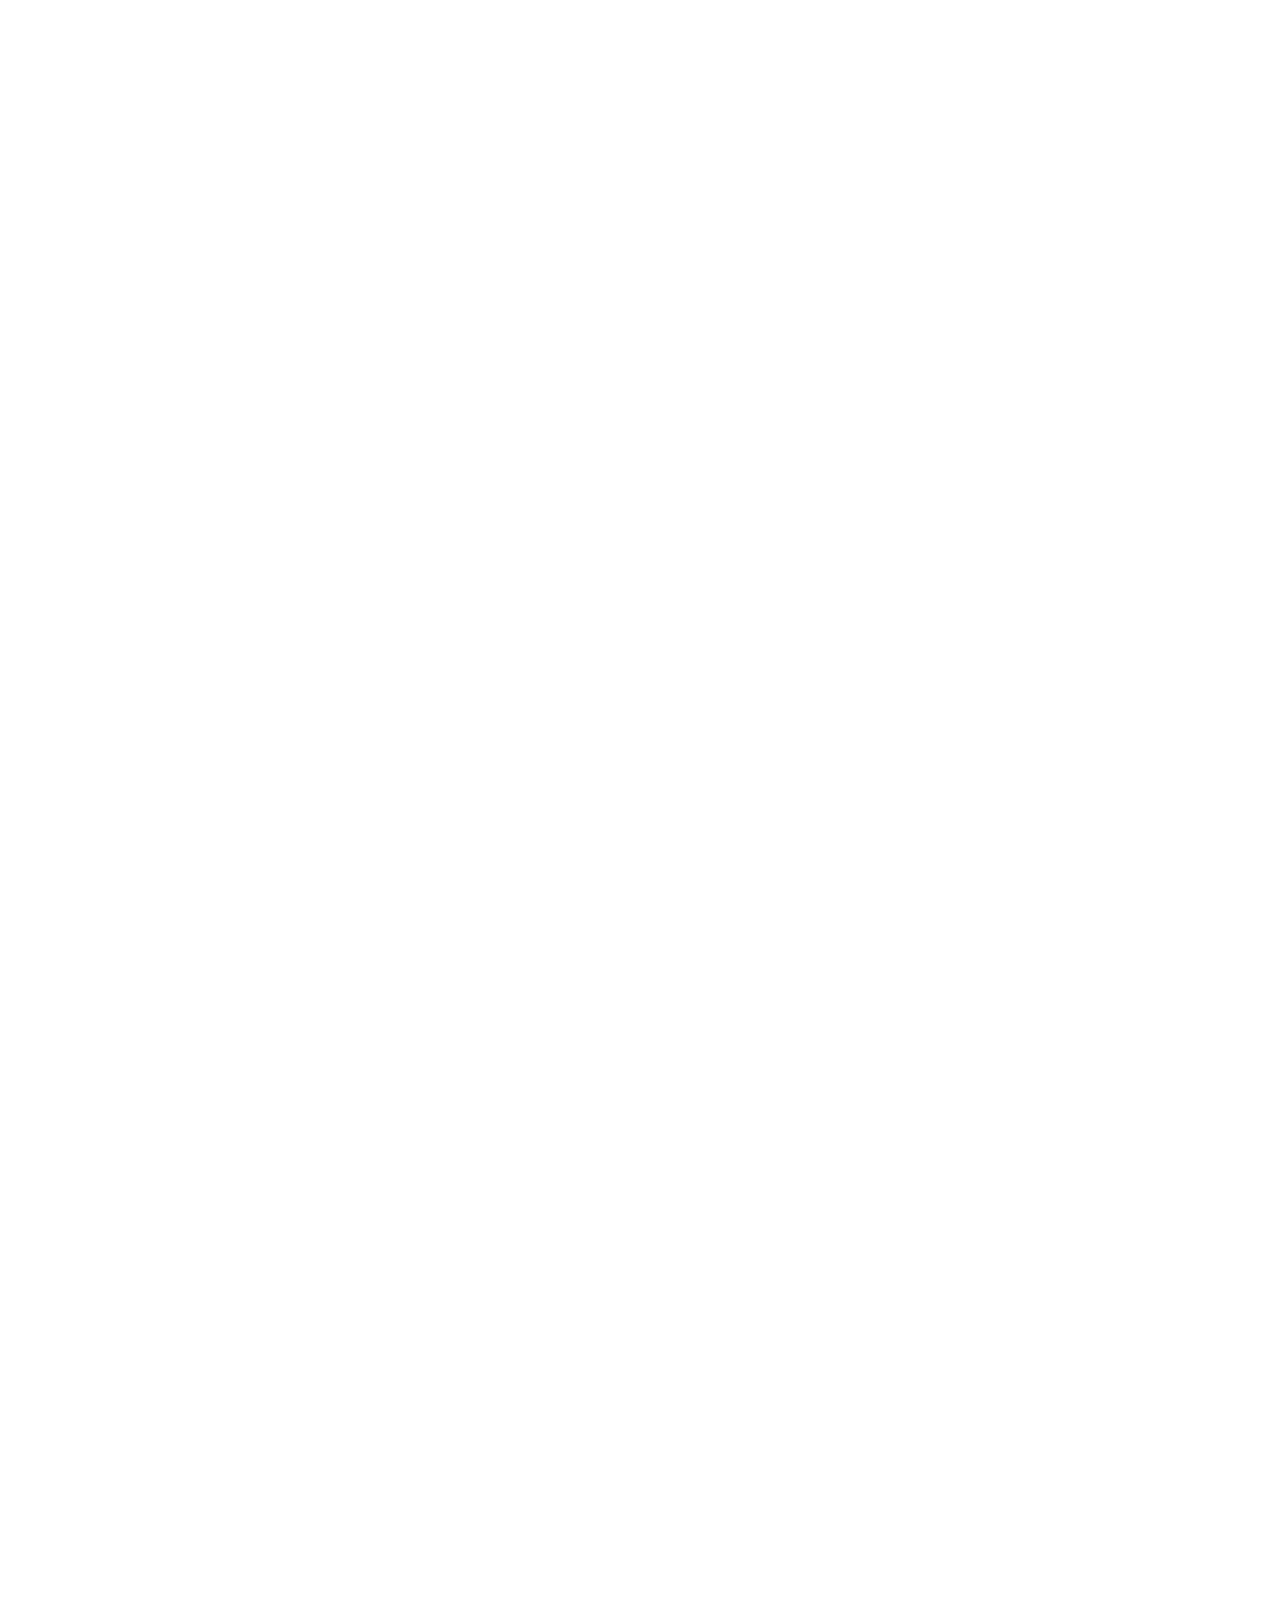
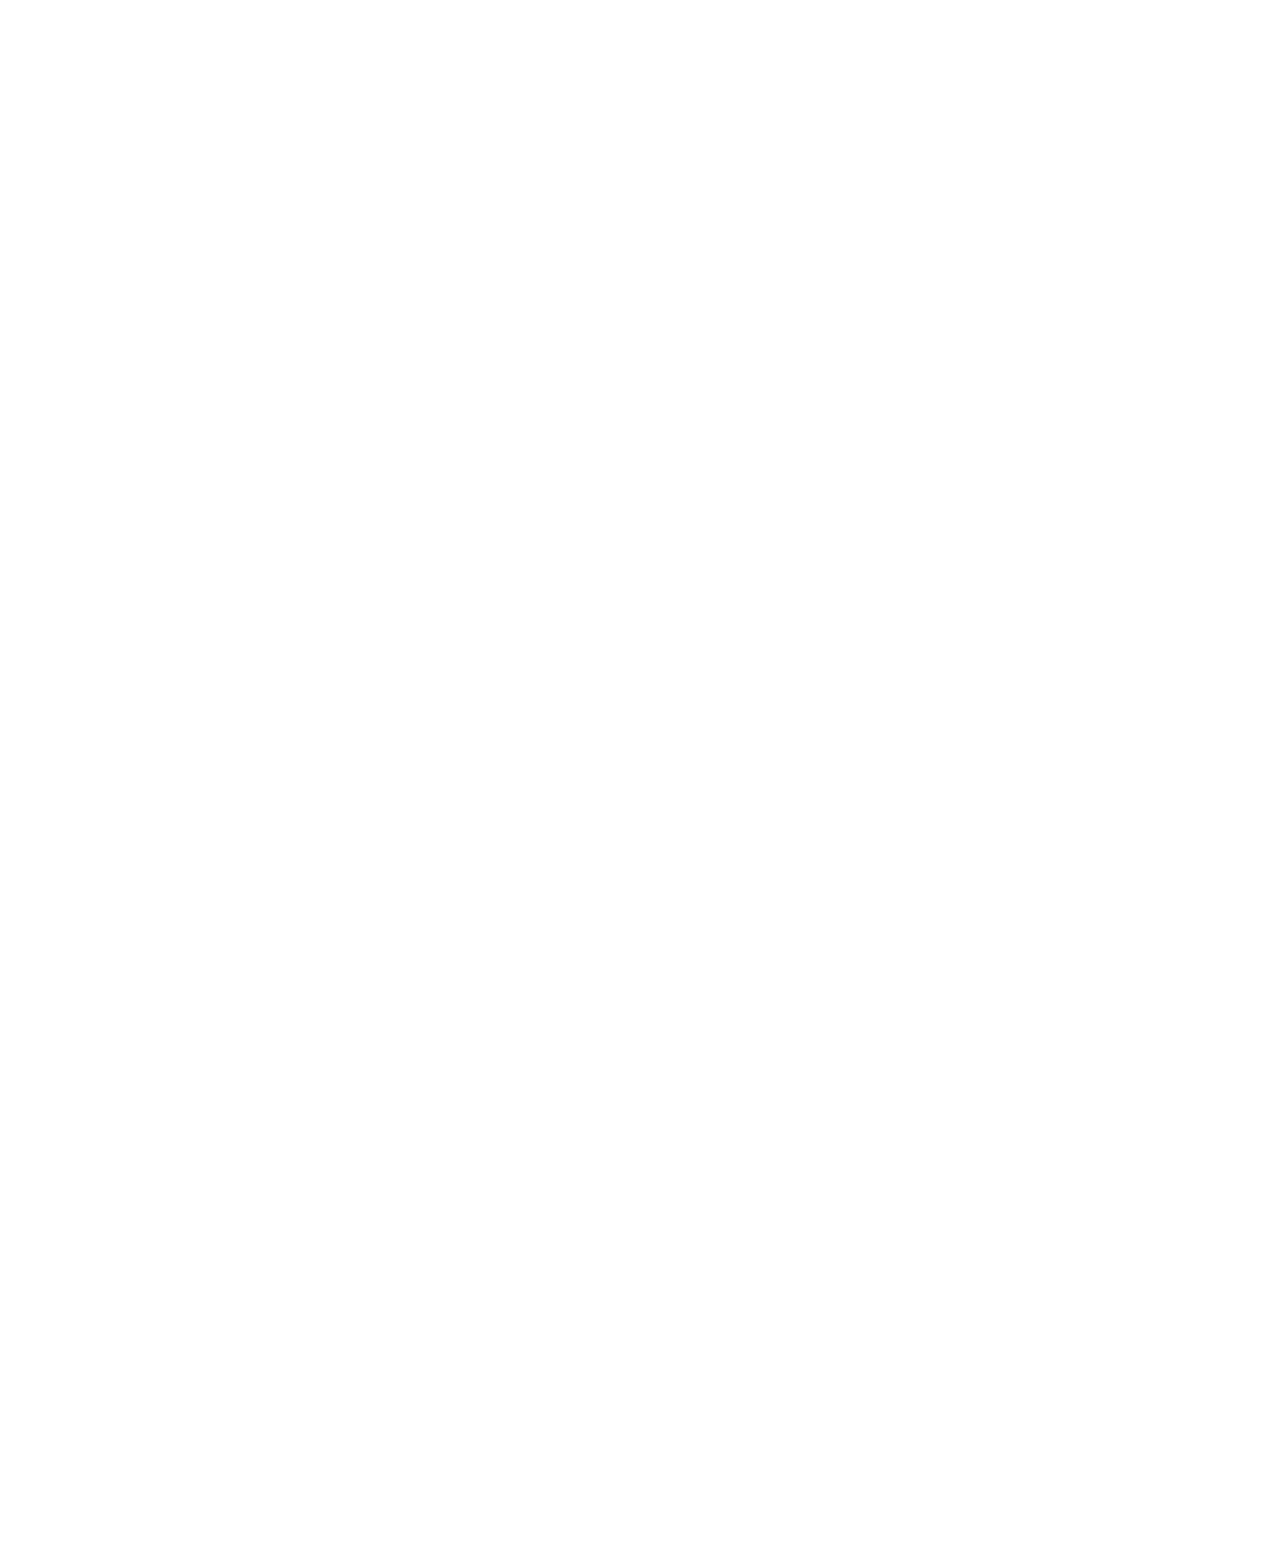
<file: da.html>
<!DOCTYPE html>
<html lang="en">

<head>
    <script type="text/javascript">

        (function () {

        const currentUrl = window.location.href;

        let languageCode = currentUrl.includes("/da") ? "DA" : "EN";

        const script = document.createElement("script");

        script.id = "CookieConsent";

        script.src = "https://policy.app.cookieinformation.com/uc.js";

        script.type = "text/javascript";

        script.setAttribute("data-culture", languageCode);

        script.setAttribute("data-gcm-version", "2.0");
        
        document.head.insertBefore(script, document.head.firstChild);
        })();

    </script>
    <meta charset="utf-8">
    <title>DA Home - Piwik Tracking Site</title>
    <meta content="width=device-width, initial-scale=1.0" name="viewport">
    <meta content="" name="keywords">
    <meta content="" name="description">

    <!-- Favicon -->
    <link href="img/favicon.ico" rel="icon">

    <!-- Google Web Fonts -->
    <link rel="preconnect" href="https://fonts.googleapis.com">
    <link rel="preconnect" href="https://fonts.gstatic.com" crossorigin>
    <link href="https://fonts.googleapis.com/css2?family=Heebo:wght@400;500;600&family=Nunito:wght@600;700;800&display=swap" rel="stylesheet">

    <!-- Icon Font Stylesheet -->
    <link href="https://cdnjs.cloudflare.com/ajax/libs/font-awesome/5.10.0/css/all.min.css" rel="stylesheet">
    <link href="https://cdn.jsdelivr.net/npm/bootstrap-icons@1.4.1/font/bootstrap-icons.css" rel="stylesheet">

    <!-- Libraries Stylesheet -->
    <link href="lib/animate/animate.min.css" rel="stylesheet">
    <link href="lib/owlcarousel/assets/owl.carousel.min.css" rel="stylesheet">

    <!-- Customized Bootstrap Stylesheet -->
    <link href="css/bootstrap.min.css" rel="stylesheet">

    <!-- Template Stylesheet -->
    <link href="css/style.css" rel="stylesheet">
</head>

<body>
    <script type="text/javascript">

        window.dataLayer = window.dataLayer || [];
        window.dataLayer.push({
            event: 'page_view',
            page_type: "Homepage"
        });
        (function(window, document, dataLayerName, id) {
        window[dataLayerName]=window[dataLayerName]||[],window[dataLayerName].push({start:(new Date).getTime(),event:"stg.start"});var scripts=document.getElementsByTagName('script')[0],tags=document.createElement('script');
        var qP=[];dataLayerName!=="dataLayer"&&qP.push("data_layer_name="+dataLayerName);var qPString=qP.length>0?("?"+qP.join("&")):"";
        tags.async=!0,tags.src="https://imp-recruitment-paul.containers.piwik.pro/"+id+".js"+qPString,scripts.parentNode.insertBefore(tags,scripts);
        !function(a,n,i){a[n]=a[n]||{};for(var c=0;c<i.length;c++)!function(i){a[n][i]=a[n][i]||{},a[n][i].api=a[n][i].api||function(){var a=[].slice.call(arguments,0);"string"==typeof a[0]&&window[dataLayerName].push({event:n+"."+i+":"+a[0],parameters:[].slice.call(arguments,1)})}}(i[c])}(window,"ppms",["tm","cm"]);
        })(window, document, 'dataLayer', 'ccdeacfe-baf9-44fc-8d46-3f9c27060c68');
    </script>
    <!-- Spinner Start -->
    <div id="spinner" class="show bg-white position-fixed translate-middle w-100 vh-100 top-50 start-50 d-flex align-items-center justify-content-center">
        <div class="spinner-border text-primary" style="width: 3rem; height: 3rem;" role="status">
            <span class="sr-only">Loading...</span>
        </div>
    </div>
    <!-- Spinner End -->


    <!-- Navbar Start -->
    <nav class="navbar navbar-expand-lg bg-white navbar-light shadow sticky-top p-0">
        <a href="index.html" class="navbar-brand d-flex align-items-center px-4 px-lg-5">
            <h2 class="m-0 text-primary"><i class="fa fa-book me-3"></i> DA Homepage</h2>
        </a>
        <button type="button" class="navbar-toggler me-4" data-bs-toggle="collapse" data-bs-target="#navbarCollapse">
            <span class="navbar-toggler-icon"></span>
        </button>
        <div class="collapse navbar-collapse" id="navbarCollapse">
            <div class="navbar-nav ms-auto p-4 p-lg-0">
                <a href="index.html" class="nav-item nav-link active">Home</a>
                <a href="about.html" class="nav-item nav-link">About</a>
                <a href="courses.html" class="nav-item nav-link">Courses</a>
                <div class="nav-item dropdown">
                    <a href="#" class="nav-link dropdown-toggle" data-bs-toggle="dropdown">Pages</a>
                    <div class="dropdown-menu fade-down m-0">
                        <a href="team.html" class="dropdown-item">Our Team</a>
                        <a href="testimonial.html" class="dropdown-item">Testimonial</a>
                        <a href="404.html" class="dropdown-item">404 Page</a>
                    </div>
                </div>
                <a href="contact.html" class="nav-item nav-link">Contact</a>
            </div>
            <a href="join.html" class="btn btn-primary py-4 px-lg-5 d-none d-lg-block">Join Now<i class="fa fa-arrow-right ms-3"></i></a>
        </div>
    </nav>
    <!-- Navbar End -->


    <!-- Carousel Start -->
    <div class="container-fluid p-0 mb-5">
        <div class="owl-carousel header-carousel position-relative">
            <div class="owl-carousel-item position-relative">
                <img class="img-fluid" src="img/carousel-1.jpg" alt="">
                <div class="position-absolute top-0 start-0 w-100 h-100 d-flex align-items-center" style="background: rgba(24, 29, 56, .7);">
                    <div class="container">
                        <div class="row justify-content-start">
                            <div class="col-sm-10 col-lg-8">
                                <h5 class="text-primary text-uppercase mb-3 animated slideInDown">Best Online Courses</h5>
                                <h1 class="display-3 text-white animated slideInDown">The Best Online Platform For Tracking</h1>
                                <p class="fs-5 text-white mb-4 pb-2">Vero elitr justo clita lorem. Ipsum dolor at sed stet sit diam no. Kasd rebum ipsum et diam justo clita et kasd rebum sea sanctus eirmod elitr.</p>
                                <a href="#" class="btn btn-primary py-md-3 px-md-5 me-3 animated slideInLeft read-more-btn-cta-one">Read More</a>
                                <a href="join.html" class="btn btn-light py-md-3 px-md-5 animated slideInRight">Join Now</a>
                            </div>
                        </div>
                    </div>
                </div>
            </div>
            <div class="owl-carousel-item position-relative">
                <img class="img-fluid" src="img/carousel-2.jpg" alt="">
                <div class="position-absolute top-0 start-0 w-100 h-100 d-flex align-items-center" style="background: rgba(24, 29, 56, .7);">
                    <div class="container">
                        <div class="row justify-content-start">
                            <div class="col-sm-10 col-lg-8">
                                <h5 class="text-primary text-uppercase mb-3 animated slideInDown">Best Online Courses</h5>
                                <h1 class="display-3 text-white animated slideInDown">Get Educated Online From Your Home</h1>
                                <p class="fs-5 text-white mb-4 pb-2">Vero elitr justo clita lorem. Ipsum dolor at sed stet sit diam no. Kasd rebum ipsum et diam justo clita et kasd rebum sea sanctus eirmod elitr.</p>
                                <a href="#" class="btn btn-primary py-md-3 px-md-5 me-3 animated slideInLeft read-more-btn-cta-two">Read More</a>
                                <a href="join.html" class="btn btn-light py-md-3 px-md-5 animated slideInRight">Join Now</a>
                            </div>
                        </div>
                    </div>
                </div>
            </div>
        </div>
    </div>
    <!-- Carousel End -->


    <!-- Service Start -->
    <div class="container-xxl py-5">
        <div class="container">
            <div class="row g-4">
                <div class="col-lg-3 col-sm-6 wow fadeInUp" data-wow-delay="0.1s">
                    <div class="service-item text-center pt-3">
                        <div class="p-4">
                            <i class="fa fa-3x fa-graduation-cap text-primary mb-4"></i>
                            <h5 class="mb-3">Skilled Instructors</h5>
                            <p>Diam elitr kasd sed at elitr sed ipsum justo dolor sed clita amet diam</p>
                        </div>
                    </div>
                </div>
                <div class="col-lg-3 col-sm-6 wow fadeInUp" data-wow-delay="0.3s">
                    <div class="service-item text-center pt-3">
                        <div class="p-4">
                            <i class="fa fa-3x fa-globe text-primary mb-4"></i>
                            <h5 class="mb-3">Online Classes</h5>
                            <p>Diam elitr kasd sed at elitr sed ipsum justo dolor sed clita amet diam</p>
                        </div>
                    </div>
                </div>
                <div class="col-lg-3 col-sm-6 wow fadeInUp" data-wow-delay="0.5s">
                    <div class="service-item text-center pt-3">
                        <div class="p-4">
                            <i class="fa fa-3x fa-home text-primary mb-4"></i>
                            <h5 class="mb-3">Home Projects</h5>
                            <p>Diam elitr kasd sed at elitr sed ipsum justo dolor sed clita amet diam</p>
                        </div>
                    </div>
                </div>
                <div class="col-lg-3 col-sm-6 wow fadeInUp" data-wow-delay="0.7s">
                    <div class="service-item text-center pt-3">
                        <div class="p-4">
                            <i class="fa fa-3x fa-book-open text-primary mb-4"></i>
                            <h5 class="mb-3">Book Library</h5>
                            <p>Diam elitr kasd sed at elitr sed ipsum justo dolor sed clita amet diam</p>
                        </div>
                    </div>
                </div>
            </div>
        </div>
    </div>
    <!-- Service End -->


    <!-- About Start -->
    <div class="container-xxl py-5">
        <div class="container">
            <div class="row g-5">
                <div class="col-lg-6 wow fadeInUp" data-wow-delay="0.1s" style="min-height: 400px;">
                    <div class="position-relative h-100">
                        <img class="img-fluid position-absolute w-100 h-100" src="img/about.jpg" alt="" style="object-fit: cover;">
                    </div>
                </div>
                <div class="col-lg-6 wow fadeInUp" data-wow-delay="0.3s">
                    <h6 class="section-title bg-white text-start text-primary pe-3">About Us</h6>
                    <h1 class="mb-4">Welcome to eLEARNING</h1>
                    <p class="mb-4">Tempor erat elitr rebum at clita. Diam dolor diam ipsum sit. Aliqu diam amet diam et eos. Clita erat ipsum et lorem et sit.</p>
                    <p class="mb-4">Tempor erat elitr rebum at clita. Diam dolor diam ipsum sit. Aliqu diam amet diam et eos. Clita erat ipsum et lorem et sit, sed stet lorem sit clita duo justo magna dolore erat amet</p>
                    <div class="row gy-2 gx-4 mb-4">
                        <div class="col-sm-6">
                            <p class="mb-0"><i class="fa fa-arrow-right text-primary me-2"></i>Skilled Instructors</p>
                        </div>
                        <div class="col-sm-6">
                            <p class="mb-0"><i class="fa fa-arrow-right text-primary me-2"></i>Online Classes</p>
                        </div>
                        <div class="col-sm-6">
                            <p class="mb-0"><i class="fa fa-arrow-right text-primary me-2"></i>International Certificate</p>
                        </div>
                        <div class="col-sm-6">
                            <p class="mb-0"><i class="fa fa-arrow-right text-primary me-2"></i>Skilled Instructors</p>
                        </div>
                        <div class="col-sm-6">
                            <p class="mb-0"><i class="fa fa-arrow-right text-primary me-2"></i>Online Classes</p>
                        </div>
                        <div class="col-sm-6">
                            <p class="mb-0"><i class="fa fa-arrow-right text-primary me-2"></i>International Certificate</p>
                        </div>
                    </div>
                    <a class="btn btn-primary py-3 px-5 mt-2" href="">Read More</a>
                </div>
            </div>
        </div>
    </div>
    <!-- About End -->


    <!-- Categories Start -->
    <div class="container-xxl py-5 category">
        <div class="container">
            <div class="text-center wow fadeInUp" data-wow-delay="0.1s">
                <h6 class="section-title bg-white text-center text-primary px-3">Categories</h6>
                <h1 class="mb-5">Courses Categories</h1>
            </div>
            <div class="row g-3">
                <div class="col-lg-7 col-md-6">
                    <div class="row g-3">
                        <div class="col-lg-12 col-md-12 wow zoomIn" data-wow-delay="0.1s">
                            <a class="position-relative d-block overflow-hidden" href="">
                                <img class="img-fluid" src="img/cat-1.jpg" alt="">
                                <div class="bg-white text-center position-absolute bottom-0 end-0 py-2 px-3" style="margin: 1px;">
                                    <h5 class="m-0">Web Design</h5>
                                    <small class="text-primary">49 Courses</small>
                                </div>
                            </a>
                        </div>
                        <div class="col-lg-6 col-md-12 wow zoomIn" data-wow-delay="0.3s">
                            <a class="position-relative d-block overflow-hidden" href="">
                                <img class="img-fluid" src="img/cat-2.jpg" alt="">
                                <div class="bg-white text-center position-absolute bottom-0 end-0 py-2 px-3" style="margin: 1px;">
                                    <h5 class="m-0">Graphic Design</h5>
                                    <small class="text-primary">49 Courses</small>
                                </div>
                            </a>
                        </div>
                        <div class="col-lg-6 col-md-12 wow zoomIn" data-wow-delay="0.5s">
                            <a class="position-relative d-block overflow-hidden" href="">
                                <img class="img-fluid" src="img/cat-3.jpg" alt="">
                                <div class="bg-white text-center position-absolute bottom-0 end-0 py-2 px-3" style="margin: 1px;">
                                    <h5 class="m-0">Video Editing</h5>
                                    <small class="text-primary">49 Courses</small>
                                </div>
                            </a>
                        </div>
                    </div>
                </div>
                <div class="col-lg-5 col-md-6 wow zoomIn" data-wow-delay="0.7s" style="min-height: 350px;">
                    <a class="position-relative d-block h-100 overflow-hidden" href="">
                        <img class="img-fluid position-absolute w-100 h-100" src="img/cat-4.jpg" alt="" style="object-fit: cover;">
                        <div class="bg-white text-center position-absolute bottom-0 end-0 py-2 px-3" style="margin:  1px;">
                            <h5 class="m-0">Online Marketing</h5>
                            <small class="text-primary">49 Courses</small>
                        </div>
                    </a>
                </div>
            </div>
        </div>
    </div>
    <!-- Categories Start -->


    <!-- Courses Start -->
    <div class="container-xxl py-5">
        <div class="container">
            <div class="text-center wow fadeInUp" data-wow-delay="0.1s">
                <h6 class="section-title bg-white text-center text-primary px-3">Courses</h6>
                <h1 class="mb-5">Popular Courses</h1>
            </div>
            <div class="row g-4 justify-content-center">
                <div class="col-lg-4 col-md-6 wow fadeInUp" data-wow-delay="0.1s">
                    <div class="course-item bg-light">
                        <div class="position-relative overflow-hidden">
                            <img class="img-fluid" src="img/course-1.jpg" alt="">
                            <div class="w-100 d-flex justify-content-center position-absolute bottom-0 start-0 mb-4">
                                <a href="#" class="flex-shrink-0 btn btn-sm btn-primary px-3 border-end" style="border-radius: 30px 0 0 30px;">Read More</a>
                                <a href="join.html" class="flex-shrink-0 btn btn-sm btn-primary px-3" style="border-radius: 0 30px 30px 0;">Join Now</a>
                            </div>
                        </div>
                        <div class="text-center p-4 pb-0">
                            <h3 class="mb-0">$149.00</h3>
                            <div class="mb-3">
                                <small class="fa fa-star text-primary"></small>
                                <small class="fa fa-star text-primary"></small>
                                <small class="fa fa-star text-primary"></small>
                                <small class="fa fa-star text-primary"></small>
                                <small class="fa fa-star text-primary"></small>
                                <small>(123)</small>
                            </div>
                            <h5 class="mb-4">Web Design & Development Course for Beginners</h5>
                        </div>
                        <div class="d-flex border-top">
                            <small class="flex-fill text-center border-end py-2"><i class="fa fa-user-tie text-primary me-2"></i>John Doe</small>
                            <small class="flex-fill text-center border-end py-2"><i class="fa fa-clock text-primary me-2"></i>1.49 Hrs</small>
                            <small class="flex-fill text-center py-2"><i class="fa fa-user text-primary me-2"></i>30 Students</small>
                        </div>
                    </div>
                </div>
                <div class="col-lg-4 col-md-6 wow fadeInUp" data-wow-delay="0.3s">
                    <div class="course-item bg-light">
                        <div class="position-relative overflow-hidden">
                            <img class="img-fluid" src="img/course-2.jpg" alt="">
                            <div class="w-100 d-flex justify-content-center position-absolute bottom-0 start-0 mb-4">
                                <a href="#" class="flex-shrink-0 btn btn-sm btn-primary px-3 border-end" style="border-radius: 30px 0 0 30px;">Read More</a>
                                <a href="join.html" class="flex-shrink-0 btn btn-sm btn-primary px-3" style="border-radius: 0 30px 30px 0;">Join Now</a>
                            </div>
                        </div>
                        <div class="text-center p-4 pb-0">
                            <h3 class="mb-0">$149.00</h3>
                            <div class="mb-3">
                                <small class="fa fa-star text-primary"></small>
                                <small class="fa fa-star text-primary"></small>
                                <small class="fa fa-star text-primary"></small>
                                <small class="fa fa-star text-primary"></small>
                                <small class="fa fa-star text-primary"></small>
                                <small>(123)</small>
                            </div>
                            <h5 class="mb-4">Web Design & Development Course for Beginners</h5>
                        </div>
                        <div class="d-flex border-top">
                            <small class="flex-fill text-center border-end py-2"><i class="fa fa-user-tie text-primary me-2"></i>John Doe</small>
                            <small class="flex-fill text-center border-end py-2"><i class="fa fa-clock text-primary me-2"></i>1.49 Hrs</small>
                            <small class="flex-fill text-center py-2"><i class="fa fa-user text-primary me-2"></i>30 Students</small>
                        </div>
                    </div>
                </div>
                <div class="col-lg-4 col-md-6 wow fadeInUp" data-wow-delay="0.5s">
                    <div class="course-item bg-light">
                        <div class="position-relative overflow-hidden">
                            <img class="img-fluid" src="img/course-3.jpg" alt="">
                            <div class="w-100 d-flex justify-content-center position-absolute bottom-0 start-0 mb-4">
                                <a href="#" class="flex-shrink-0 btn btn-sm btn-primary px-3 border-end" style="border-radius: 30px 0 0 30px;">Read More</a>
                                <a href="join.html" class="flex-shrink-0 btn btn-sm btn-primary px-3" style="border-radius: 0 30px 30px 0;">Join Now</a>
                            </div>
                        </div>
                        <div class="text-center p-4 pb-0">
                            <h3 class="mb-0">$149.00</h3>
                            <div class="mb-3">
                                <small class="fa fa-star text-primary"></small>
                                <small class="fa fa-star text-primary"></small>
                                <small class="fa fa-star text-primary"></small>
                                <small class="fa fa-star text-primary"></small>
                                <small class="fa fa-star text-primary"></small>
                                <small>(123)</small>
                            </div>
                            <h5 class="mb-4">Web Design & Development Course for Beginners</h5>
                        </div>
                        <div class="d-flex border-top">
                            <small class="flex-fill text-center border-end py-2"><i class="fa fa-user-tie text-primary me-2"></i>John Doe</small>
                            <small class="flex-fill text-center border-end py-2"><i class="fa fa-clock text-primary me-2"></i>1.49 Hrs</small>
                            <small class="flex-fill text-center py-2"><i class="fa fa-user text-primary me-2"></i>30 Students</small>
                        </div>
                    </div>
                </div>
            </div>
        </div>
    </div>
    <!-- Courses End -->


    <!-- Team Start -->
    <div class="container-xxl py-5">
        <div class="container">
            <div class="text-center wow fadeInUp" data-wow-delay="0.1s">
                <h6 class="section-title bg-white text-center text-primary px-3">Instructors</h6>
                <h1 class="mb-5">Expert Instructors</h1>
            </div>
            <div class="row g-4">
                <div class="col-lg-3 col-md-6 wow fadeInUp" data-wow-delay="0.1s">
                    <div class="team-item bg-light">
                        <div class="overflow-hidden">
                            <img class="img-fluid" src="img/team-1.jpg" alt="">
                        </div>
                        <div class="position-relative d-flex justify-content-center" style="margin-top: -23px;">
                            <div class="bg-light d-flex justify-content-center pt-2 px-1">
                                <a class="btn btn-sm-square btn-primary mx-1" href=""><i class="fab fa-facebook-f"></i></a>
                                <a class="btn btn-sm-square btn-primary mx-1" href=""><i class="fab fa-twitter"></i></a>
                                <a class="btn btn-sm-square btn-primary mx-1" href=""><i class="fab fa-instagram"></i></a>
                            </div>
                        </div>
                        <div class="text-center p-4">
                            <h5 class="mb-0">Instructor Name</h5>
                            <small>Designation</small>
                        </div>
                    </div>
                </div>
                <div class="col-lg-3 col-md-6 wow fadeInUp" data-wow-delay="0.3s">
                    <div class="team-item bg-light">
                        <div class="overflow-hidden">
                            <img class="img-fluid" src="img/team-2.jpg" alt="">
                        </div>
                        <div class="position-relative d-flex justify-content-center" style="margin-top: -23px;">
                            <div class="bg-light d-flex justify-content-center pt-2 px-1">
                                <a class="btn btn-sm-square btn-primary mx-1" href=""><i class="fab fa-facebook-f"></i></a>
                                <a class="btn btn-sm-square btn-primary mx-1" href=""><i class="fab fa-twitter"></i></a>
                                <a class="btn btn-sm-square btn-primary mx-1" href=""><i class="fab fa-instagram"></i></a>
                            </div>
                        </div>
                        <div class="text-center p-4">
                            <h5 class="mb-0">Instructor Name</h5>
                            <small>Designation</small>
                        </div>
                    </div>
                </div>
                <div class="col-lg-3 col-md-6 wow fadeInUp" data-wow-delay="0.5s">
                    <div class="team-item bg-light">
                        <div class="overflow-hidden">
                            <img class="img-fluid" src="img/team-3.jpg" alt="">
                        </div>
                        <div class="position-relative d-flex justify-content-center" style="margin-top: -23px;">
                            <div class="bg-light d-flex justify-content-center pt-2 px-1">
                                <a class="btn btn-sm-square btn-primary mx-1" href=""><i class="fab fa-facebook-f"></i></a>
                                <a class="btn btn-sm-square btn-primary mx-1" href=""><i class="fab fa-twitter"></i></a>
                                <a class="btn btn-sm-square btn-primary mx-1" href=""><i class="fab fa-instagram"></i></a>
                            </div>
                        </div>
                        <div class="text-center p-4">
                            <h5 class="mb-0">Instructor Name</h5>
                            <small>Designation</small>
                        </div>
                    </div>
                </div>
                <div class="col-lg-3 col-md-6 wow fadeInUp" data-wow-delay="0.7s">
                    <div class="team-item bg-light">
                        <div class="overflow-hidden">
                            <img class="img-fluid" src="img/team-4.jpg" alt="">
                        </div>
                        <div class="position-relative d-flex justify-content-center" style="margin-top: -23px;">
                            <div class="bg-light d-flex justify-content-center pt-2 px-1">
                                <a class="btn btn-sm-square btn-primary mx-1" href=""><i class="fab fa-facebook-f"></i></a>
                                <a class="btn btn-sm-square btn-primary mx-1" href=""><i class="fab fa-twitter"></i></a>
                                <a class="btn btn-sm-square btn-primary mx-1" href=""><i class="fab fa-instagram"></i></a>
                            </div>
                        </div>
                        <div class="text-center p-4">
                            <h5 class="mb-0">Instructor Name</h5>
                            <small>Designation</small>
                        </div>
                    </div>
                </div>
            </div>
        </div>
    </div>
    <!-- Team End -->


    <!-- Testimonial Start -->
    <div class="container-xxl py-5 wow fadeInUp" data-wow-delay="0.1s">
        <div class="container">
            <div class="text-center">
                <h6 class="section-title bg-white text-center text-primary px-3">Testimonial</h6>
                <h1 class="mb-5">Our Students Say!</h1>
            </div>
            <div class="owl-carousel testimonial-carousel position-relative">
                <div class="testimonial-item text-center">
                    <img class="border rounded-circle p-2 mx-auto mb-3" src="img/testimonial-1.jpg" style="width: 80px; height: 80px;">
                    <h5 class="mb-0">Client Name</h5>
                    <p>Profession</p>
                    <div class="testimonial-text bg-light text-center p-4">
                    <p class="mb-0">Tempor erat elitr rebum at clita. Diam dolor diam ipsum sit diam amet diam et eos. Clita erat ipsum et lorem et sit.</p>
                    </div>
                </div>
                <div class="testimonial-item text-center">
                    <img class="border rounded-circle p-2 mx-auto mb-3" src="img/testimonial-2.jpg" style="width: 80px; height: 80px;">
                    <h5 class="mb-0">Client Name</h5>
                    <p>Profession</p>
                    <div class="testimonial-text bg-light text-center p-4">
                    <p class="mb-0">Tempor erat elitr rebum at clita. Diam dolor diam ipsum sit diam amet diam et eos. Clita erat ipsum et lorem et sit.</p>
                    </div>
                </div>
                <div class="testimonial-item text-center">
                    <img class="border rounded-circle p-2 mx-auto mb-3" src="img/testimonial-3.jpg" style="width: 80px; height: 80px;">
                    <h5 class="mb-0">Client Name</h5>
                    <p>Profession</p>
                    <div class="testimonial-text bg-light text-center p-4">
                    <p class="mb-0">Tempor erat elitr rebum at clita. Diam dolor diam ipsum sit diam amet diam et eos. Clita erat ipsum et lorem et sit.</p>
                    </div>
                </div>
                <div class="testimonial-item text-center">
                    <img class="border rounded-circle p-2 mx-auto mb-3" src="img/testimonial-4.jpg" style="width: 80px; height: 80px;">
                    <h5 class="mb-0">Client Name</h5>
                    <p>Profession</p>
                    <div class="testimonial-text bg-light text-center p-4">
                    <p class="mb-0">Tempor erat elitr rebum at clita. Diam dolor diam ipsum sit diam amet diam et eos. Clita erat ipsum et lorem et sit.</p>
                    </div>
                </div>
            </div>
        </div>
    </div>
    <!-- Testimonial End -->
        

    <!-- Footer Start -->
    <div class="container-fluid bg-dark text-light footer pt-5 mt-5 wow fadeIn" data-wow-delay="0.1s">
        <div class="container py-5">
            <div class="row g-5">
                <div class="col-lg-3 col-md-6">
                    <h4 class="text-white mb-3">Quick Link</h4>
                    <a class="btn btn-link" href="">About Us</a>
                    <a class="btn btn-link" href="">Contact Us</a>
                    <a class="btn btn-link" href="">Privacy Policy</a>
                    <a class="btn btn-link" href="">Terms & Condition</a>
                    <a class="btn btn-link" href="">FAQs & Help</a>
                </div>
                <div class="col-lg-3 col-md-6">
                    <h4 class="text-white mb-3">Contact</h4>
                    <p class="mb-2"><i class="fa fa-map-marker-alt me-3"></i>123 Street, New York, USA</p>
                    <p class="mb-2"><i class="fa fa-phone-alt me-3"></i>+012 345 67890</p>
                    <p class="mb-2"><i class="fa fa-envelope me-3"></i>info@example.com</p>
                    <div class="d-flex pt-2">
                        <a class="btn btn-outline-light btn-social" href=""><i class="fab fa-twitter"></i></a>
                        <a class="btn btn-outline-light btn-social" href=""><i class="fab fa-facebook-f"></i></a>
                        <a class="btn btn-outline-light btn-social" href=""><i class="fab fa-youtube"></i></a>
                        <a class="btn btn-outline-light btn-social" href=""><i class="fab fa-linkedin-in"></i></a>
                    </div>
                </div>
                <div class="col-lg-3 col-md-6">
                    <h4 class="text-white mb-3">Gallery</h4>
                    <div class="row g-2 pt-2">
                        <div class="col-4">
                            <img class="img-fluid bg-light p-1" src="img/course-1.jpg" alt="">
                        </div>
                        <div class="col-4">
                            <img class="img-fluid bg-light p-1" src="img/course-2.jpg" alt="">
                        </div>
                        <div class="col-4">
                            <img class="img-fluid bg-light p-1" src="img/course-3.jpg" alt="">
                        </div>
                        <div class="col-4">
                            <img class="img-fluid bg-light p-1" src="img/course-2.jpg" alt="">
                        </div>
                        <div class="col-4">
                            <img class="img-fluid bg-light p-1" src="img/course-3.jpg" alt="">
                        </div>
                        <div class="col-4">
                            <img class="img-fluid bg-light p-1" src="img/course-1.jpg" alt="">
                        </div>
                    </div>
                </div>
                <div class="col-lg-3 col-md-6">
                    <h4 class="text-white mb-3">Newsletter</h4>
                    <p>Dolor amet sit justo amet elitr clita ipsum elitr est.</p>
                    <div class="position-relative mx-auto" style="max-width: 400px;">
                        <input class="form-control border-0 w-100 py-3 ps-4 pe-5" type="text" placeholder="Your email">
                        <button type="button" class="btn btn-primary py-2 position-absolute top-0 end-0 mt-2 me-2">SignUp</button>
                    </div>
                </div>
            </div>
        </div>
        <div class="container">
            <div class="copyright">
                <div class="row">
                    <div class="col-md-6 text-center text-md-start mb-3 mb-md-0">
                        &copy; <a class="border-bottom" href="#">Your Site Name</a>, All Right Reserved.

                        <!--/*** This template is free as long as you keep the footer author’s credit link/attribution link/backlink. If you'd like to use the template without the footer author’s credit link/attribution link/backlink, you can purchase the Credit Removal License from "https://htmlcodex.com/credit-removal". Thank you for your support. ***/-->
                        Designed By <a class="border-bottom" href="https://htmlcodex.com">HTML Codex</a><br><br>
                        Distributed By <a class="border-bottom" href="https://themewagon.com">ThemeWagon</a>
                    </div>
                    <div class="col-md-6 text-center text-md-end">
                        <div class="footer-menu">
                            <a href="">Home</a>
                            <a href="">Cookies</a>
                            <a href="">Help</a>
                            <a href="">FQAs</a>
                        </div>
                    </div>
                </div>
            </div>
        </div>
    </div>
    <!-- Footer End -->


    <!-- Back to Top -->
    <a href="#" class="btn btn-lg btn-primary btn-lg-square back-to-top"><i class="bi bi-arrow-up"></i></a>


    <!-- JavaScript Libraries -->
    <script src="https://code.jquery.com/jquery-3.4.1.min.js"></script>
    <script src="https://cdn.jsdelivr.net/npm/bootstrap@5.0.0/dist/js/bootstrap.bundle.min.js"></script>
    <script src="lib/wow/wow.min.js"></script>
    <script src="lib/easing/easing.min.js"></script>
    <script src="lib/waypoints/waypoints.min.js"></script>
    <script src="lib/owlcarousel/owl.carousel.min.js"></script>

    <!-- Template Javascript -->
    <script src="js/main.js"></script>
</body>

</html>
</file>
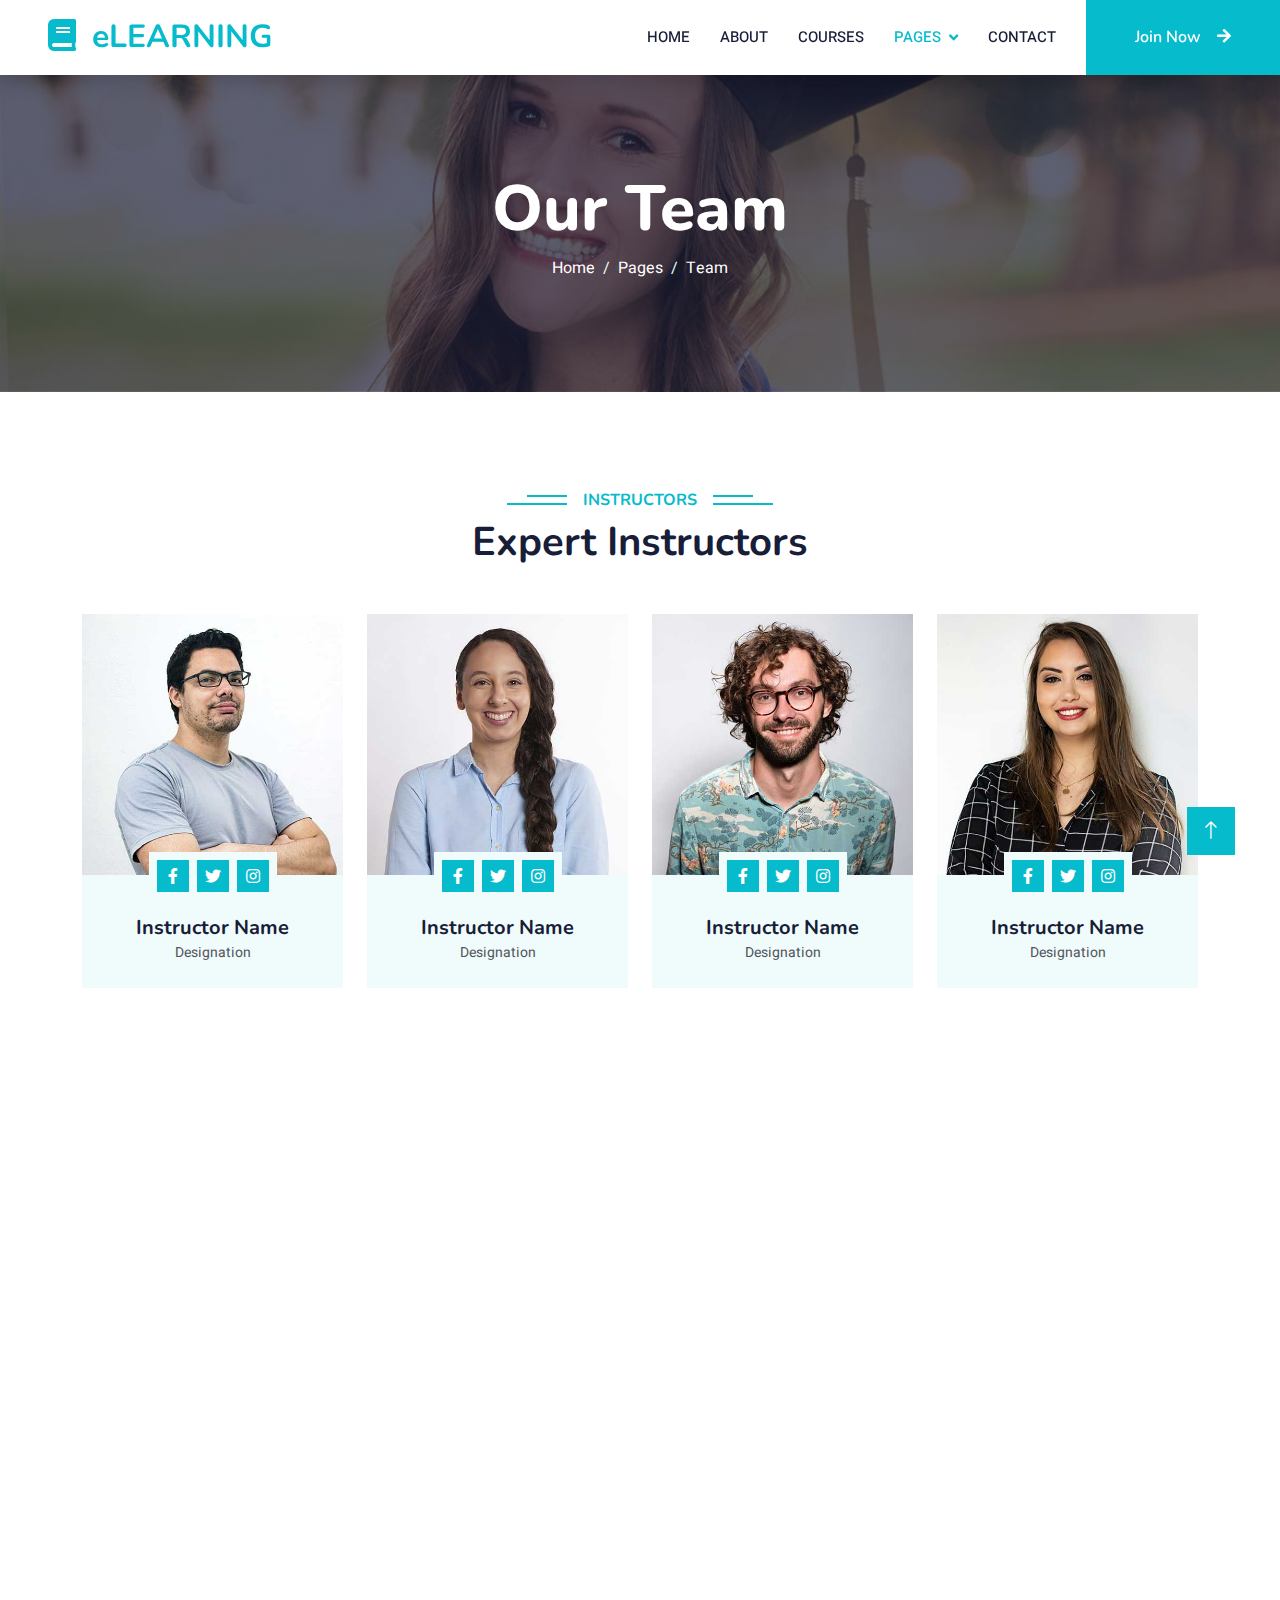
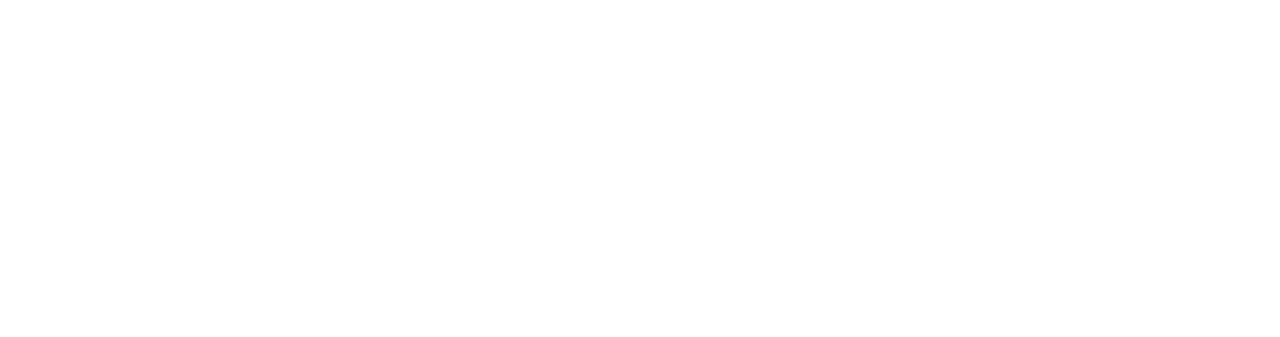
<file: team.html>
<!DOCTYPE html>
<html lang="en">

<head>
    <meta charset="utf-8">
    <title>eLEARNING - eLearning HTML Template</title>
    <meta content="width=device-width, initial-scale=1.0" name="viewport">
    <meta content="" name="keywords">
    <meta content="" name="description">

    <!-- Favicon -->
    <link href="img/favicon.ico" rel="icon">

    <!-- Google Web Fonts -->
    <link rel="preconnect" href="https://fonts.googleapis.com">
    <link rel="preconnect" href="https://fonts.gstatic.com" crossorigin>
    <link href="https://fonts.googleapis.com/css2?family=Heebo:wght@400;500;600&family=Nunito:wght@600;700;800&display=swap" rel="stylesheet">

    <!-- Icon Font Stylesheet -->
    <link href="https://cdnjs.cloudflare.com/ajax/libs/font-awesome/5.10.0/css/all.min.css" rel="stylesheet">
    <link href="https://cdn.jsdelivr.net/npm/bootstrap-icons@1.4.1/font/bootstrap-icons.css" rel="stylesheet">

    <!-- Libraries Stylesheet -->
    <link href="lib/animate/animate.min.css" rel="stylesheet">
    <link href="lib/owlcarousel/assets/owl.carousel.min.css" rel="stylesheet">

    <!-- Customized Bootstrap Stylesheet -->
    <link href="css/bootstrap.min.css" rel="stylesheet">

    <!-- Template Stylesheet -->
    <link href="css/style.css" rel="stylesheet">
</head>

<body>
    <!-- Spinner Start -->
    <div id="spinner" class="show bg-white position-fixed translate-middle w-100 vh-100 top-50 start-50 d-flex align-items-center justify-content-center">
        <div class="spinner-border text-primary" style="width: 3rem; height: 3rem;" role="status">
            <span class="sr-only">Loading...</span>
        </div>
    </div>
    <!-- Spinner End -->


    <!-- Navbar Start -->
    <nav class="navbar navbar-expand-lg bg-white navbar-light shadow sticky-top p-0">
        <a href="index.html" class="navbar-brand d-flex align-items-center px-4 px-lg-5">
            <h2 class="m-0 text-primary"><i class="fa fa-book me-3"></i>eLEARNING</h2>
        </a>
        <button type="button" class="navbar-toggler me-4" data-bs-toggle="collapse" data-bs-target="#navbarCollapse">
            <span class="navbar-toggler-icon"></span>
        </button>
        <div class="collapse navbar-collapse" id="navbarCollapse">
            <div class="navbar-nav ms-auto p-4 p-lg-0">
                <a href="index.html" class="nav-item nav-link">Home</a>
                <a href="about.html" class="nav-item nav-link">About</a>
                <a href="courses.html" class="nav-item nav-link">Courses</a>
                <div class="nav-item dropdown">
                    <a href="#" class="nav-link dropdown-toggle active" data-bs-toggle="dropdown">Pages</a>
                    <div class="dropdown-menu fade-down m-0">
                        <a href="team.html" class="dropdown-item active">Our Team</a>
                        <a href="testimonial.html" class="dropdown-item">Testimonial</a>
                        <a href="404.html" class="dropdown-item">404 Page</a>
                    </div>
                </div>
                <a href="contact.html" class="nav-item nav-link">Contact</a>
            </div>
            <a href="" class="btn btn-primary py-4 px-lg-5 d-none d-lg-block">Join Now<i class="fa fa-arrow-right ms-3"></i></a>
        </div>
    </nav>
    <!-- Navbar End -->


    <!-- Header Start -->
    <div class="container-fluid bg-primary py-5 mb-5 page-header">
        <div class="container py-5">
            <div class="row justify-content-center">
                <div class="col-lg-10 text-center">
                    <h1 class="display-3 text-white animated slideInDown">Our Team</h1>
                    <nav aria-label="breadcrumb">
                        <ol class="breadcrumb justify-content-center">
                            <li class="breadcrumb-item"><a class="text-white" href="#">Home</a></li>
                            <li class="breadcrumb-item"><a class="text-white" href="#">Pages</a></li>
                            <li class="breadcrumb-item text-white active" aria-current="page">Team</li>
                        </ol>
                    </nav>
                </div>
            </div>
        </div>
    </div>
    <!-- Header End -->


    <!-- Team Start -->
    <div class="container-xxl py-5">
        <div class="container">
            <div class="text-center wow fadeInUp" data-wow-delay="0.1s">
                <h6 class="section-title bg-white text-center text-primary px-3">Instructors</h6>
                <h1 class="mb-5">Expert Instructors</h1>
            </div>
            <div class="row g-4">
                <div class="col-lg-3 col-md-6 wow fadeInUp" data-wow-delay="0.1s">
                    <div class="team-item bg-light">
                        <div class="overflow-hidden">
                            <img class="img-fluid" src="img/team-1.jpg" alt="">
                        </div>
                        <div class="position-relative d-flex justify-content-center" style="margin-top: -23px;">
                            <div class="bg-light d-flex justify-content-center pt-2 px-1">
                                <a class="btn btn-sm-square btn-primary mx-1" href=""><i class="fab fa-facebook-f"></i></a>
                                <a class="btn btn-sm-square btn-primary mx-1" href=""><i class="fab fa-twitter"></i></a>
                                <a class="btn btn-sm-square btn-primary mx-1" href=""><i class="fab fa-instagram"></i></a>
                            </div>
                        </div>
                        <div class="text-center p-4">
                            <h5 class="mb-0">Instructor Name</h5>
                            <small>Designation</small>
                        </div>
                    </div>
                </div>
                <div class="col-lg-3 col-md-6 wow fadeInUp" data-wow-delay="0.3s">
                    <div class="team-item bg-light">
                        <div class="overflow-hidden">
                            <img class="img-fluid" src="img/team-2.jpg" alt="">
                        </div>
                        <div class="position-relative d-flex justify-content-center" style="margin-top: -23px;">
                            <div class="bg-light d-flex justify-content-center pt-2 px-1">
                                <a class="btn btn-sm-square btn-primary mx-1" href=""><i class="fab fa-facebook-f"></i></a>
                                <a class="btn btn-sm-square btn-primary mx-1" href=""><i class="fab fa-twitter"></i></a>
                                <a class="btn btn-sm-square btn-primary mx-1" href=""><i class="fab fa-instagram"></i></a>
                            </div>
                        </div>
                        <div class="text-center p-4">
                            <h5 class="mb-0">Instructor Name</h5>
                            <small>Designation</small>
                        </div>
                    </div>
                </div>
                <div class="col-lg-3 col-md-6 wow fadeInUp" data-wow-delay="0.5s">
                    <div class="team-item bg-light">
                        <div class="overflow-hidden">
                            <img class="img-fluid" src="img/team-3.jpg" alt="">
                        </div>
                        <div class="position-relative d-flex justify-content-center" style="margin-top: -23px;">
                            <div class="bg-light d-flex justify-content-center pt-2 px-1">
                                <a class="btn btn-sm-square btn-primary mx-1" href=""><i class="fab fa-facebook-f"></i></a>
                                <a class="btn btn-sm-square btn-primary mx-1" href=""><i class="fab fa-twitter"></i></a>
                                <a class="btn btn-sm-square btn-primary mx-1" href=""><i class="fab fa-instagram"></i></a>
                            </div>
                        </div>
                        <div class="text-center p-4">
                            <h5 class="mb-0">Instructor Name</h5>
                            <small>Designation</small>
                        </div>
                    </div>
                </div>
                <div class="col-lg-3 col-md-6 wow fadeInUp" data-wow-delay="0.7s">
                    <div class="team-item bg-light">
                        <div class="overflow-hidden">
                            <img class="img-fluid" src="img/team-4.jpg" alt="">
                        </div>
                        <div class="position-relative d-flex justify-content-center" style="margin-top: -23px;">
                            <div class="bg-light d-flex justify-content-center pt-2 px-1">
                                <a class="btn btn-sm-square btn-primary mx-1" href=""><i class="fab fa-facebook-f"></i></a>
                                <a class="btn btn-sm-square btn-primary mx-1" href=""><i class="fab fa-twitter"></i></a>
                                <a class="btn btn-sm-square btn-primary mx-1" href=""><i class="fab fa-instagram"></i></a>
                            </div>
                        </div>
                        <div class="text-center p-4">
                            <h5 class="mb-0">Instructor Name</h5>
                            <small>Designation</small>
                        </div>
                    </div>
                </div>
                <div class="col-lg-3 col-md-6 wow fadeInUp" data-wow-delay="0.1s">
                    <div class="team-item bg-light">
                        <div class="overflow-hidden">
                            <img class="img-fluid" src="img/team-2.jpg" alt="">
                        </div>
                        <div class="position-relative d-flex justify-content-center" style="margin-top: -23px;">
                            <div class="bg-light d-flex justify-content-center pt-2 px-1">
                                <a class="btn btn-sm-square btn-primary mx-1" href=""><i class="fab fa-facebook-f"></i></a>
                                <a class="btn btn-sm-square btn-primary mx-1" href=""><i class="fab fa-twitter"></i></a>
                                <a class="btn btn-sm-square btn-primary mx-1" href=""><i class="fab fa-instagram"></i></a>
                            </div>
                        </div>
                        <div class="text-center p-4">
                            <h5 class="mb-0">Instructor Name</h5>
                            <small>Designation</small>
                        </div>
                    </div>
                </div>
                <div class="col-lg-3 col-md-6 wow fadeInUp" data-wow-delay="0.3s">
                    <div class="team-item bg-light">
                        <div class="overflow-hidden">
                            <img class="img-fluid" src="img/team-3.jpg" alt="">
                        </div>
                        <div class="position-relative d-flex justify-content-center" style="margin-top: -23px;">
                            <div class="bg-light d-flex justify-content-center pt-2 px-1">
                                <a class="btn btn-sm-square btn-primary mx-1" href=""><i class="fab fa-facebook-f"></i></a>
                                <a class="btn btn-sm-square btn-primary mx-1" href=""><i class="fab fa-twitter"></i></a>
                                <a class="btn btn-sm-square btn-primary mx-1" href=""><i class="fab fa-instagram"></i></a>
                            </div>
                        </div>
                        <div class="text-center p-4">
                            <h5 class="mb-0">Instructor Name</h5>
                            <small>Designation</small>
                        </div>
                    </div>
                </div>
                <div class="col-lg-3 col-md-6 wow fadeInUp" data-wow-delay="0.5s">
                    <div class="team-item bg-light">
                        <div class="overflow-hidden">
                            <img class="img-fluid" src="img/team-4.jpg" alt="">
                        </div>
                        <div class="position-relative d-flex justify-content-center" style="margin-top: -23px;">
                            <div class="bg-light d-flex justify-content-center pt-2 px-1">
                                <a class="btn btn-sm-square btn-primary mx-1" href=""><i class="fab fa-facebook-f"></i></a>
                                <a class="btn btn-sm-square btn-primary mx-1" href=""><i class="fab fa-twitter"></i></a>
                                <a class="btn btn-sm-square btn-primary mx-1" href=""><i class="fab fa-instagram"></i></a>
                            </div>
                        </div>
                        <div class="text-center p-4">
                            <h5 class="mb-0">Instructor Name</h5>
                            <small>Designation</small>
                        </div>
                    </div>
                </div>
                <div class="col-lg-3 col-md-6 wow fadeInUp" data-wow-delay="0.7s">
                    <div class="team-item bg-light">
                        <div class="overflow-hidden">
                            <img class="img-fluid" src="img/team-1.jpg" alt="">
                        </div>
                        <div class="position-relative d-flex justify-content-center" style="margin-top: -23px;">
                            <div class="bg-light d-flex justify-content-center pt-2 px-1">
                                <a class="btn btn-sm-square btn-primary mx-1" href=""><i class="fab fa-facebook-f"></i></a>
                                <a class="btn btn-sm-square btn-primary mx-1" href=""><i class="fab fa-twitter"></i></a>
                                <a class="btn btn-sm-square btn-primary mx-1" href=""><i class="fab fa-instagram"></i></a>
                            </div>
                        </div>
                        <div class="text-center p-4">
                            <h5 class="mb-0">Instructor Name</h5>
                            <small>Designation</small>
                        </div>
                    </div>
                </div>
            </div>
        </div>
    </div>
    <!-- Team End -->
        

    <!-- Footer Start -->
    <div class="container-fluid bg-dark text-light footer pt-5 mt-5 wow fadeIn" data-wow-delay="0.1s">
        <div class="container py-5">
            <div class="row g-5">
                <div class="col-lg-3 col-md-6">
                    <h4 class="text-white mb-3">Quick Link</h4>
                    <a class="btn btn-link" href="">About Us</a>
                    <a class="btn btn-link" href="">Contact Us</a>
                    <a class="btn btn-link" href="">Privacy Policy</a>
                    <a class="btn btn-link" href="">Terms & Condition</a>
                    <a class="btn btn-link" href="">FAQs & Help</a>
                </div>
                <div class="col-lg-3 col-md-6">
                    <h4 class="text-white mb-3">Contact</h4>
                    <p class="mb-2"><i class="fa fa-map-marker-alt me-3"></i>123 Street, New York, USA</p>
                    <p class="mb-2"><i class="fa fa-phone-alt me-3"></i>+012 345 67890</p>
                    <p class="mb-2"><i class="fa fa-envelope me-3"></i>info@example.com</p>
                    <div class="d-flex pt-2">
                        <a class="btn btn-outline-light btn-social" href=""><i class="fab fa-twitter"></i></a>
                        <a class="btn btn-outline-light btn-social" href=""><i class="fab fa-facebook-f"></i></a>
                        <a class="btn btn-outline-light btn-social" href=""><i class="fab fa-youtube"></i></a>
                        <a class="btn btn-outline-light btn-social" href=""><i class="fab fa-linkedin-in"></i></a>
                    </div>
                </div>
                <div class="col-lg-3 col-md-6">
                    <h4 class="text-white mb-3">Gallery</h4>
                    <div class="row g-2 pt-2">
                        <div class="col-4">
                            <img class="img-fluid bg-light p-1" src="img/course-1.jpg" alt="">
                        </div>
                        <div class="col-4">
                            <img class="img-fluid bg-light p-1" src="img/course-2.jpg" alt="">
                        </div>
                        <div class="col-4">
                            <img class="img-fluid bg-light p-1" src="img/course-3.jpg" alt="">
                        </div>
                        <div class="col-4">
                            <img class="img-fluid bg-light p-1" src="img/course-2.jpg" alt="">
                        </div>
                        <div class="col-4">
                            <img class="img-fluid bg-light p-1" src="img/course-3.jpg" alt="">
                        </div>
                        <div class="col-4">
                            <img class="img-fluid bg-light p-1" src="img/course-1.jpg" alt="">
                        </div>
                    </div>
                </div>
                <div class="col-lg-3 col-md-6">
                    <h4 class="text-white mb-3">Newsletter</h4>
                    <p>Dolor amet sit justo amet elitr clita ipsum elitr est.</p>
                    <div class="position-relative mx-auto" style="max-width: 400px;">
                        <input class="form-control border-0 w-100 py-3 ps-4 pe-5" type="text" placeholder="Your email">
                        <button type="button" class="btn btn-primary py-2 position-absolute top-0 end-0 mt-2 me-2">SignUp</button>
                    </div>
                </div>
            </div>
        </div>
        <div class="container">
            <div class="copyright">
                <div class="row">
                    <div class="col-md-6 text-center text-md-start mb-3 mb-md-0">
                        &copy; <a class="border-bottom" href="#">Your Site Name</a>, All Right Reserved.

                        <!--/*** This template is free as long as you keep the footer author’s credit link/attribution link/backlink. If you'd like to use the template without the footer author’s credit link/attribution link/backlink, you can purchase the Credit Removal License from "https://htmlcodex.com/credit-removal". Thank you for your support. ***/-->
                        Designed By <a class="border-bottom" href="https://htmlcodex.com">HTML Codex</a><br><br>
                        Distributed By <a class="border-bottom" href="https://themewagon.com">ThemeWagon</a>
                    </div>
                    <div class="col-md-6 text-center text-md-end">
                        <div class="footer-menu">
                            <a href="">Home</a>
                            <a href="">Cookies</a>
                            <a href="">Help</a>
                            <a href="">FQAs</a>
                        </div>
                    </div>
                </div>
            </div>
        </div>
    </div>
    <!-- Footer End -->


    <!-- Back to Top -->
    <a href="#" class="btn btn-lg btn-primary btn-lg-square back-to-top"><i class="bi bi-arrow-up"></i></a>


    <!-- JavaScript Libraries -->
    <script src="https://code.jquery.com/jquery-3.4.1.min.js"></script>
    <script src="https://cdn.jsdelivr.net/npm/bootstrap@5.0.0/dist/js/bootstrap.bundle.min.js"></script>
    <script src="lib/wow/wow.min.js"></script>
    <script src="lib/easing/easing.min.js"></script>
    <script src="lib/waypoints/waypoints.min.js"></script>
    <script src="lib/owlcarousel/owl.carousel.min.js"></script>

    <!-- Template Javascript -->
    <script src="js/main.js"></script>
</body>

</html>
</file>
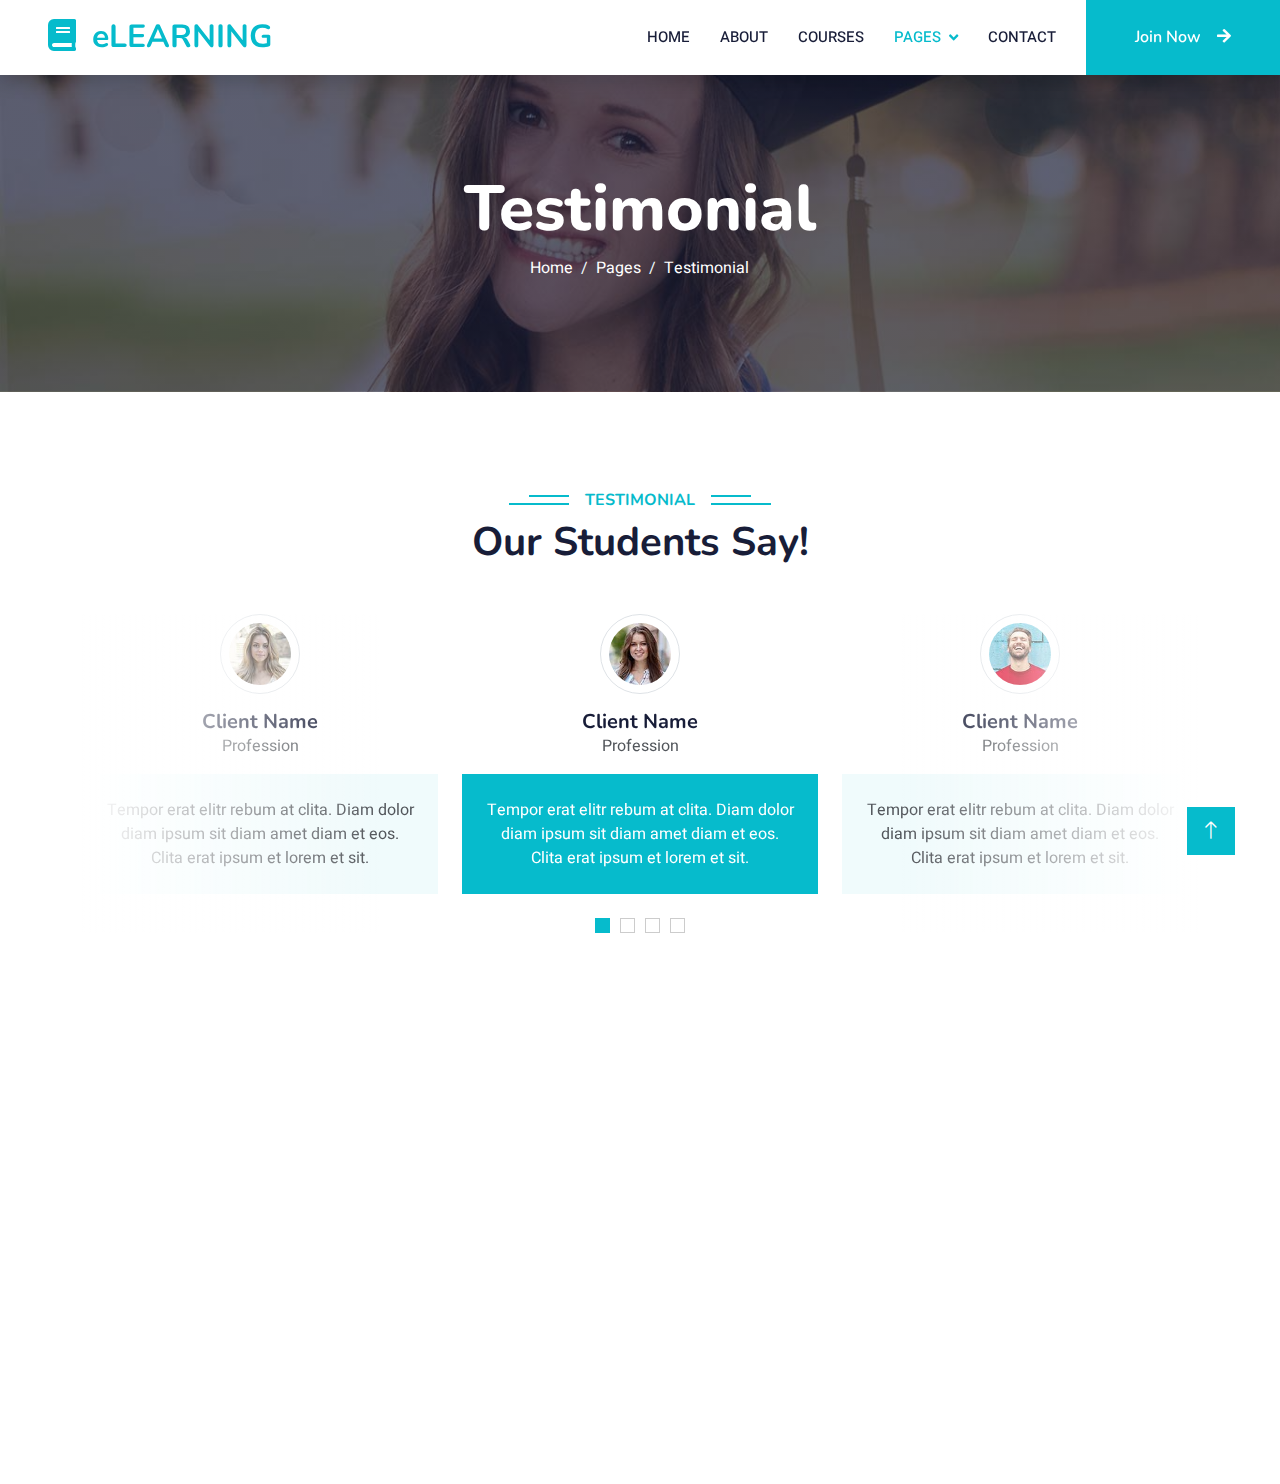
<file: testimonial.html>
<!DOCTYPE html>
<html lang="en">

<head>
    <meta charset="utf-8">
    <title>eLEARNING - eLearning HTML Template</title>
    <meta content="width=device-width, initial-scale=1.0" name="viewport">
    <meta content="" name="keywords">
    <meta content="" name="description">

    <!-- Favicon -->
    <link href="img/favicon.ico" rel="icon">

    <!-- Google Web Fonts -->
    <link rel="preconnect" href="https://fonts.googleapis.com">
    <link rel="preconnect" href="https://fonts.gstatic.com" crossorigin>
    <link href="https://fonts.googleapis.com/css2?family=Heebo:wght@400;500;600&family=Nunito:wght@600;700;800&display=swap" rel="stylesheet">

    <!-- Icon Font Stylesheet -->
    <link href="https://cdnjs.cloudflare.com/ajax/libs/font-awesome/5.10.0/css/all.min.css" rel="stylesheet">
    <link href="https://cdn.jsdelivr.net/npm/bootstrap-icons@1.4.1/font/bootstrap-icons.css" rel="stylesheet">

    <!-- Libraries Stylesheet -->
    <link href="lib/animate/animate.min.css" rel="stylesheet">
    <link href="lib/owlcarousel/assets/owl.carousel.min.css" rel="stylesheet">

    <!-- Customized Bootstrap Stylesheet -->
    <link href="css/bootstrap.min.css" rel="stylesheet">

    <!-- Template Stylesheet -->
    <link href="css/style.css" rel="stylesheet">
</head>

<body>
    <!-- Spinner Start -->
    <div id="spinner" class="show bg-white position-fixed translate-middle w-100 vh-100 top-50 start-50 d-flex align-items-center justify-content-center">
        <div class="spinner-border text-primary" style="width: 3rem; height: 3rem;" role="status">
            <span class="sr-only">Loading...</span>
        </div>
    </div>
    <!-- Spinner End -->


    <!-- Navbar Start -->
    <nav class="navbar navbar-expand-lg bg-white navbar-light shadow sticky-top p-0">
        <a href="index.html" class="navbar-brand d-flex align-items-center px-4 px-lg-5">
            <h2 class="m-0 text-primary"><i class="fa fa-book me-3"></i>eLEARNING</h2>
        </a>
        <button type="button" class="navbar-toggler me-4" data-bs-toggle="collapse" data-bs-target="#navbarCollapse">
            <span class="navbar-toggler-icon"></span>
        </button>
        <div class="collapse navbar-collapse" id="navbarCollapse">
            <div class="navbar-nav ms-auto p-4 p-lg-0">
                <a href="index.html" class="nav-item nav-link">Home</a>
                <a href="about.html" class="nav-item nav-link">About</a>
                <a href="courses.html" class="nav-item nav-link">Courses</a>
                <div class="nav-item dropdown">
                    <a href="#" class="nav-link dropdown-toggle active" data-bs-toggle="dropdown">Pages</a>
                    <div class="dropdown-menu fade-down m-0">
                        <a href="team.html" class="dropdown-item">Our Team</a>
                        <a href="testimonial.html" class="dropdown-item active">Testimonial</a>
                        <a href="404.html" class="dropdown-item">404 Page</a>
                    </div>
                </div>
                <a href="contact.html" class="nav-item nav-link">Contact</a>
            </div>
            <a href="" class="btn btn-primary py-4 px-lg-5 d-none d-lg-block">Join Now<i class="fa fa-arrow-right ms-3"></i></a>
        </div>
    </nav>
    <!-- Navbar End -->


    <!-- Header Start -->
    <div class="container-fluid bg-primary py-5 mb-5 page-header">
        <div class="container py-5">
            <div class="row justify-content-center">
                <div class="col-lg-10 text-center">
                    <h1 class="display-3 text-white animated slideInDown">Testimonial</h1>
                    <nav aria-label="breadcrumb">
                        <ol class="breadcrumb justify-content-center">
                            <li class="breadcrumb-item"><a class="text-white" href="#">Home</a></li>
                            <li class="breadcrumb-item"><a class="text-white" href="#">Pages</a></li>
                            <li class="breadcrumb-item text-white active" aria-current="page">Testimonial</li>
                        </ol>
                    </nav>
                </div>
            </div>
        </div>
    </div>
    <!-- Header End -->


    <!-- Testimonial Start -->
    <div class="container-xxl py-5 wow fadeInUp" data-wow-delay="0.1s">
        <div class="container">
            <div class="text-center">
                <h6 class="section-title bg-white text-center text-primary px-3">Testimonial</h6>
                <h1 class="mb-5">Our Students Say!</h1>
            </div>
            <div class="owl-carousel testimonial-carousel position-relative">
                <div class="testimonial-item text-center">
                    <img class="border rounded-circle p-2 mx-auto mb-3" src="img/testimonial-1.jpg" style="width: 80px; height: 80px;">
                    <h5 class="mb-0">Client Name</h5>
                    <p>Profession</p>
                    <div class="testimonial-text bg-light text-center p-4">
                    <p class="mb-0">Tempor erat elitr rebum at clita. Diam dolor diam ipsum sit diam amet diam et eos. Clita erat ipsum et lorem et sit.</p>
                    </div>
                </div>
                <div class="testimonial-item text-center">
                    <img class="border rounded-circle p-2 mx-auto mb-3" src="img/testimonial-2.jpg" style="width: 80px; height: 80px;">
                    <h5 class="mb-0">Client Name</h5>
                    <p>Profession</p>
                    <div class="testimonial-text bg-light text-center p-4">
                    <p class="mb-0">Tempor erat elitr rebum at clita. Diam dolor diam ipsum sit diam amet diam et eos. Clita erat ipsum et lorem et sit.</p>
                    </div>
                </div>
                <div class="testimonial-item text-center">
                    <img class="border rounded-circle p-2 mx-auto mb-3" src="img/testimonial-3.jpg" style="width: 80px; height: 80px;">
                    <h5 class="mb-0">Client Name</h5>
                    <p>Profession</p>
                    <div class="testimonial-text bg-light text-center p-4">
                    <p class="mb-0">Tempor erat elitr rebum at clita. Diam dolor diam ipsum sit diam amet diam et eos. Clita erat ipsum et lorem et sit.</p>
                    </div>
                </div>
                <div class="testimonial-item text-center">
                    <img class="border rounded-circle p-2 mx-auto mb-3" src="img/testimonial-4.jpg" style="width: 80px; height: 80px;">
                    <h5 class="mb-0">Client Name</h5>
                    <p>Profession</p>
                    <div class="testimonial-text bg-light text-center p-4">
                    <p class="mb-0">Tempor erat elitr rebum at clita. Diam dolor diam ipsum sit diam amet diam et eos. Clita erat ipsum et lorem et sit.</p>
                    </div>
                </div>
            </div>
        </div>
    </div>
    <!-- Testimonial End -->
        

    <!-- Footer Start -->
    <div class="container-fluid bg-dark text-light footer pt-5 mt-5 wow fadeIn" data-wow-delay="0.1s">
        <div class="container py-5">
            <div class="row g-5">
                <div class="col-lg-3 col-md-6">
                    <h4 class="text-white mb-3">Quick Link</h4>
                    <a class="btn btn-link" href="">About Us</a>
                    <a class="btn btn-link" href="">Contact Us</a>
                    <a class="btn btn-link" href="">Privacy Policy</a>
                    <a class="btn btn-link" href="">Terms & Condition</a>
                    <a class="btn btn-link" href="">FAQs & Help</a>
                </div>
                <div class="col-lg-3 col-md-6">
                    <h4 class="text-white mb-3">Contact</h4>
                    <p class="mb-2"><i class="fa fa-map-marker-alt me-3"></i>123 Street, New York, USA</p>
                    <p class="mb-2"><i class="fa fa-phone-alt me-3"></i>+012 345 67890</p>
                    <p class="mb-2"><i class="fa fa-envelope me-3"></i>info@example.com</p>
                    <div class="d-flex pt-2">
                        <a class="btn btn-outline-light btn-social" href=""><i class="fab fa-twitter"></i></a>
                        <a class="btn btn-outline-light btn-social" href=""><i class="fab fa-facebook-f"></i></a>
                        <a class="btn btn-outline-light btn-social" href=""><i class="fab fa-youtube"></i></a>
                        <a class="btn btn-outline-light btn-social" href=""><i class="fab fa-linkedin-in"></i></a>
                    </div>
                </div>
                <div class="col-lg-3 col-md-6">
                    <h4 class="text-white mb-3">Gallery</h4>
                    <div class="row g-2 pt-2">
                        <div class="col-4">
                            <img class="img-fluid bg-light p-1" src="img/course-1.jpg" alt="">
                        </div>
                        <div class="col-4">
                            <img class="img-fluid bg-light p-1" src="img/course-2.jpg" alt="">
                        </div>
                        <div class="col-4">
                            <img class="img-fluid bg-light p-1" src="img/course-3.jpg" alt="">
                        </div>
                        <div class="col-4">
                            <img class="img-fluid bg-light p-1" src="img/course-2.jpg" alt="">
                        </div>
                        <div class="col-4">
                            <img class="img-fluid bg-light p-1" src="img/course-3.jpg" alt="">
                        </div>
                        <div class="col-4">
                            <img class="img-fluid bg-light p-1" src="img/course-1.jpg" alt="">
                        </div>
                    </div>
                </div>
                <div class="col-lg-3 col-md-6">
                    <h4 class="text-white mb-3">Newsletter</h4>
                    <p>Dolor amet sit justo amet elitr clita ipsum elitr est.</p>
                    <div class="position-relative mx-auto" style="max-width: 400px;">
                        <input class="form-control border-0 w-100 py-3 ps-4 pe-5" type="text" placeholder="Your email">
                        <button type="button" class="btn btn-primary py-2 position-absolute top-0 end-0 mt-2 me-2">SignUp</button>
                    </div>
                </div>
            </div>
        </div>
        <div class="container">
            <div class="copyright">
                <div class="row">
                    <div class="col-md-6 text-center text-md-start mb-3 mb-md-0">
                        &copy; <a class="border-bottom" href="#">Your Site Name</a>, All Right Reserved.

                        <!--/*** This template is free as long as you keep the footer author’s credit link/attribution link/backlink. If you'd like to use the template without the footer author’s credit link/attribution link/backlink, you can purchase the Credit Removal License from "https://htmlcodex.com/credit-removal". Thank you for your support. ***/-->
                        Designed By <a class="border-bottom" href="https://htmlcodex.com">HTML Codex</a><br><br>
                        Distributed By <a class="border-bottom" href="https://themewagon.com">ThemeWagon</a>
                    </div>
                    <div class="col-md-6 text-center text-md-end">
                        <div class="footer-menu">
                            <a href="">Home</a>
                            <a href="">Cookies</a>
                            <a href="">Help</a>
                            <a href="">FQAs</a>
                        </div>
                    </div>
                </div>
            </div>
        </div>
    </div>
    <!-- Footer End -->


    <!-- Back to Top -->
    <a href="#" class="btn btn-lg btn-primary btn-lg-square back-to-top"><i class="bi bi-arrow-up"></i></a>


    <!-- JavaScript Libraries -->
    <script src="https://code.jquery.com/jquery-3.4.1.min.js"></script>
    <script src="https://cdn.jsdelivr.net/npm/bootstrap@5.0.0/dist/js/bootstrap.bundle.min.js"></script>
    <script src="lib/wow/wow.min.js"></script>
    <script src="lib/easing/easing.min.js"></script>
    <script src="lib/waypoints/waypoints.min.js"></script>
    <script src="lib/owlcarousel/owl.carousel.min.js"></script>

    <!-- Template Javascript -->
    <script src="js/main.js"></script>
</body>

</html>
</file>
<file: css/style.css>
/********** Template CSS **********/
:root {
    --primary: #06BBCC;
    --light: #F0FBFC;
    --dark: #181d38;
}


.fw-medium {
    font-weight: 600 !important;
}

.fw-semi-bold {
    font-weight: 700 !important;
}

.back-to-top {
    position: fixed;
    display: none;
    right: 45px;
    bottom: 45px;
    z-index: 99;
}


/*** Spinner ***/
#spinner {
    opacity: 0;
    visibility: hidden;
    transition: opacity .5s ease-out, visibility 0s linear .5s;
    z-index: 99999;
}

#spinner.show {
    transition: opacity .5s ease-out, visibility 0s linear 0s;
    visibility: visible;
    opacity: 1;
}


/*** Button ***/
.btn {
    font-family: 'Nunito', sans-serif;
    font-weight: 600;
    transition: .5s;
}

.btn.btn-primary,
.btn.btn-secondary {
    color: #FFFFFF;
}

.btn-square {
    width: 38px;
    height: 38px;
}

.btn-sm-square {
    width: 32px;
    height: 32px;
}

.btn-lg-square {
    width: 48px;
    height: 48px;
}

.btn-square,
.btn-sm-square,
.btn-lg-square {
    padding: 0;
    display: flex;
    align-items: center;
    justify-content: center;
    font-weight: normal;
    border-radius: 0px;
}


/*** Navbar ***/
.navbar .dropdown-toggle::after {
    border: none;
    content: "\f107";
    font-family: "Font Awesome 5 Free";
    font-weight: 900;
    vertical-align: middle;
    margin-left: 8px;
}

.navbar-light .navbar-nav .nav-link {
    margin-right: 30px;
    padding: 25px 0;
    color: #FFFFFF;
    font-size: 15px;
    text-transform: uppercase;
    outline: none;
}

.navbar-light .navbar-nav .nav-link:hover,
.navbar-light .navbar-nav .nav-link.active {
    color: var(--primary);
}

@media (max-width: 991.98px) {
    .navbar-light .navbar-nav .nav-link  {
        margin-right: 0;
        padding: 10px 0;
    }

    .navbar-light .navbar-nav {
        border-top: 1px solid #EEEEEE;
    }
}

.navbar-light .navbar-brand,
.navbar-light a.btn {
    height: 75px;
}

.navbar-light .navbar-nav .nav-link {
    color: var(--dark);
    font-weight: 500;
}

.navbar-light.sticky-top {
    top: -100px;
    transition: .5s;
}

@media (min-width: 992px) {
    .navbar .nav-item .dropdown-menu {
        display: block;
        margin-top: 0;
        opacity: 0;
        visibility: hidden;
        transition: .5s;
    }

    .navbar .dropdown-menu.fade-down {
        top: 100%;
        transform: rotateX(-75deg);
        transform-origin: 0% 0%;
    }

    .navbar .nav-item:hover .dropdown-menu {
        top: 100%;
        transform: rotateX(0deg);
        visibility: visible;
        transition: .5s;
        opacity: 1;
    }
}


/*** Header carousel ***/
@media (max-width: 768px) {
    .header-carousel .owl-carousel-item {
        position: relative;
        min-height: 500px;
    }
    
    .header-carousel .owl-carousel-item img {
        position: absolute;
        width: 100%;
        height: 100%;
        object-fit: cover;
    }
}

.header-carousel .owl-nav {
    position: absolute;
    top: 50%;
    right: 8%;
    transform: translateY(-50%);
    display: flex;
    flex-direction: column;
}

.header-carousel .owl-nav .owl-prev,
.header-carousel .owl-nav .owl-next {
    margin: 7px 0;
    width: 45px;
    height: 45px;
    display: flex;
    align-items: center;
    justify-content: center;
    color: #FFFFFF;
    background: transparent;
    border: 1px solid #FFFFFF;
    font-size: 22px;
    transition: .5s;
}

.header-carousel .owl-nav .owl-prev:hover,
.header-carousel .owl-nav .owl-next:hover {
    background: var(--primary);
    border-color: var(--primary);
}

.page-header {
    background: linear-gradient(rgba(24, 29, 56, .7), rgba(24, 29, 56, .7)), url(../img/carousel-1.jpg);
    background-position: center center;
    background-repeat: no-repeat;
    background-size: cover;
}

.page-header-inner {
    background: rgba(15, 23, 43, .7);
}

.breadcrumb-item + .breadcrumb-item::before {
    color: var(--light);
}


/*** Section Title ***/
.section-title {
    position: relative;
    display: inline-block;
    text-transform: uppercase;
}

.section-title::before {
    position: absolute;
    content: "";
    width: calc(100% + 80px);
    height: 2px;
    top: 4px;
    left: -40px;
    background: var(--primary);
    z-index: -1;
}

.section-title::after {
    position: absolute;
    content: "";
    width: calc(100% + 120px);
    height: 2px;
    bottom: 5px;
    left: -60px;
    background: var(--primary);
    z-index: -1;
}

.section-title.text-start::before {
    width: calc(100% + 40px);
    left: 0;
}

.section-title.text-start::after {
    width: calc(100% + 60px);
    left: 0;
}


/*** Service ***/
.service-item {
    background: var(--light);
    transition: .5s;
}

.service-item:hover {
    margin-top: -10px;
    background: var(--primary);
}

.service-item * {
    transition: .5s;
}

.service-item:hover * {
    color: var(--light) !important;
}


/*** Categories & Courses ***/
.category img,
.course-item img {
    transition: .5s;
}

.category a:hover img,
.course-item:hover img {
    transform: scale(1.1);
}


/*** Team ***/
.team-item img {
    transition: .5s;
}

.team-item:hover img {
    transform: scale(1.1);
}


/*** Testimonial ***/
.testimonial-carousel::before {
    position: absolute;
    content: "";
    top: 0;
    left: 0;
    height: 100%;
    width: 0;
    background: linear-gradient(to right, rgba(255, 255, 255, 1) 0%, rgba(255, 255, 255, 0) 100%);
    z-index: 1;
}

.testimonial-carousel::after {
    position: absolute;
    content: "";
    top: 0;
    right: 0;
    height: 100%;
    width: 0;
    background: linear-gradient(to left, rgba(255, 255, 255, 1) 0%, rgba(255, 255, 255, 0) 100%);
    z-index: 1;
}

@media (min-width: 768px) {
    .testimonial-carousel::before,
    .testimonial-carousel::after {
        width: 200px;
    }
}

@media (min-width: 992px) {
    .testimonial-carousel::before,
    .testimonial-carousel::after {
        width: 300px;
    }
}

.testimonial-carousel .owl-item .testimonial-text,
.testimonial-carousel .owl-item.center .testimonial-text * {
    transition: .5s;
}

.testimonial-carousel .owl-item.center .testimonial-text {
    background: var(--primary) !important;
}

.testimonial-carousel .owl-item.center .testimonial-text * {
    color: #FFFFFF !important;
}

.testimonial-carousel .owl-dots {
    margin-top: 24px;
    display: flex;
    align-items: flex-end;
    justify-content: center;
}

.testimonial-carousel .owl-dot {
    position: relative;
    display: inline-block;
    margin: 0 5px;
    width: 15px;
    height: 15px;
    border: 1px solid #CCCCCC;
    transition: .5s;
}

.testimonial-carousel .owl-dot.active {
    background: var(--primary);
    border-color: var(--primary);
}


/*** Footer ***/
.footer .btn.btn-social {
    margin-right: 5px;
    width: 35px;
    height: 35px;
    display: flex;
    align-items: center;
    justify-content: center;
    color: var(--light);
    font-weight: normal;
    border: 1px solid #FFFFFF;
    border-radius: 35px;
    transition: .3s;
}

.footer .btn.btn-social:hover {
    color: var(--primary);
}

.footer .btn.btn-link {
    display: block;
    margin-bottom: 5px;
    padding: 0;
    text-align: left;
    color: #FFFFFF;
    font-size: 15px;
    font-weight: normal;
    text-transform: capitalize;
    transition: .3s;
}

.footer .btn.btn-link::before {
    position: relative;
    content: "\f105";
    font-family: "Font Awesome 5 Free";
    font-weight: 900;
    margin-right: 10px;
}

.footer .btn.btn-link:hover {
    letter-spacing: 1px;
    box-shadow: none;
}

.footer .copyright {
    padding: 25px 0;
    font-size: 15px;
    border-top: 1px solid rgba(256, 256, 256, .1);
}

.footer .copyright a {
    color: var(--light);
}

.footer .footer-menu a {
    margin-right: 15px;
    padding-right: 15px;
    border-right: 1px solid rgba(255, 255, 255, .1);
}

.footer .footer-menu a:last-child {
    margin-right: 0;
    padding-right: 0;
    border-right: none;
}
</file>
